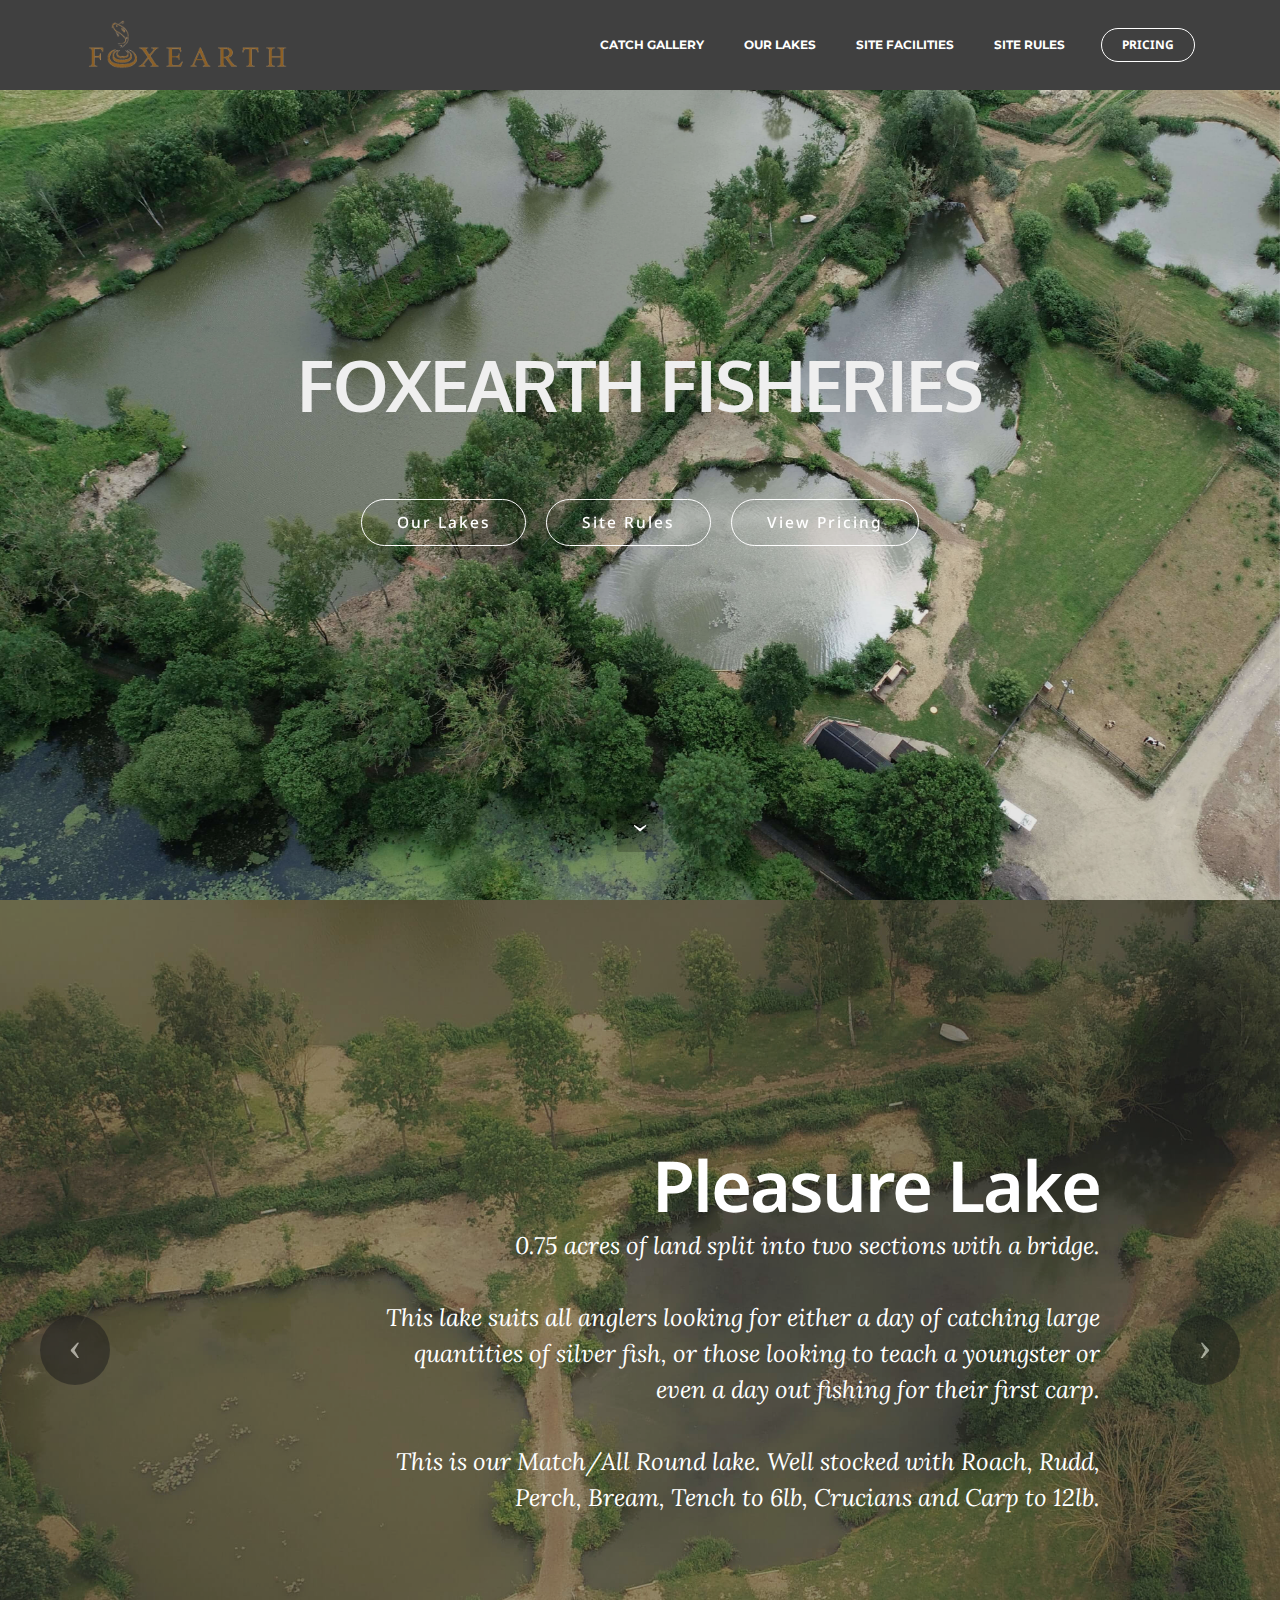
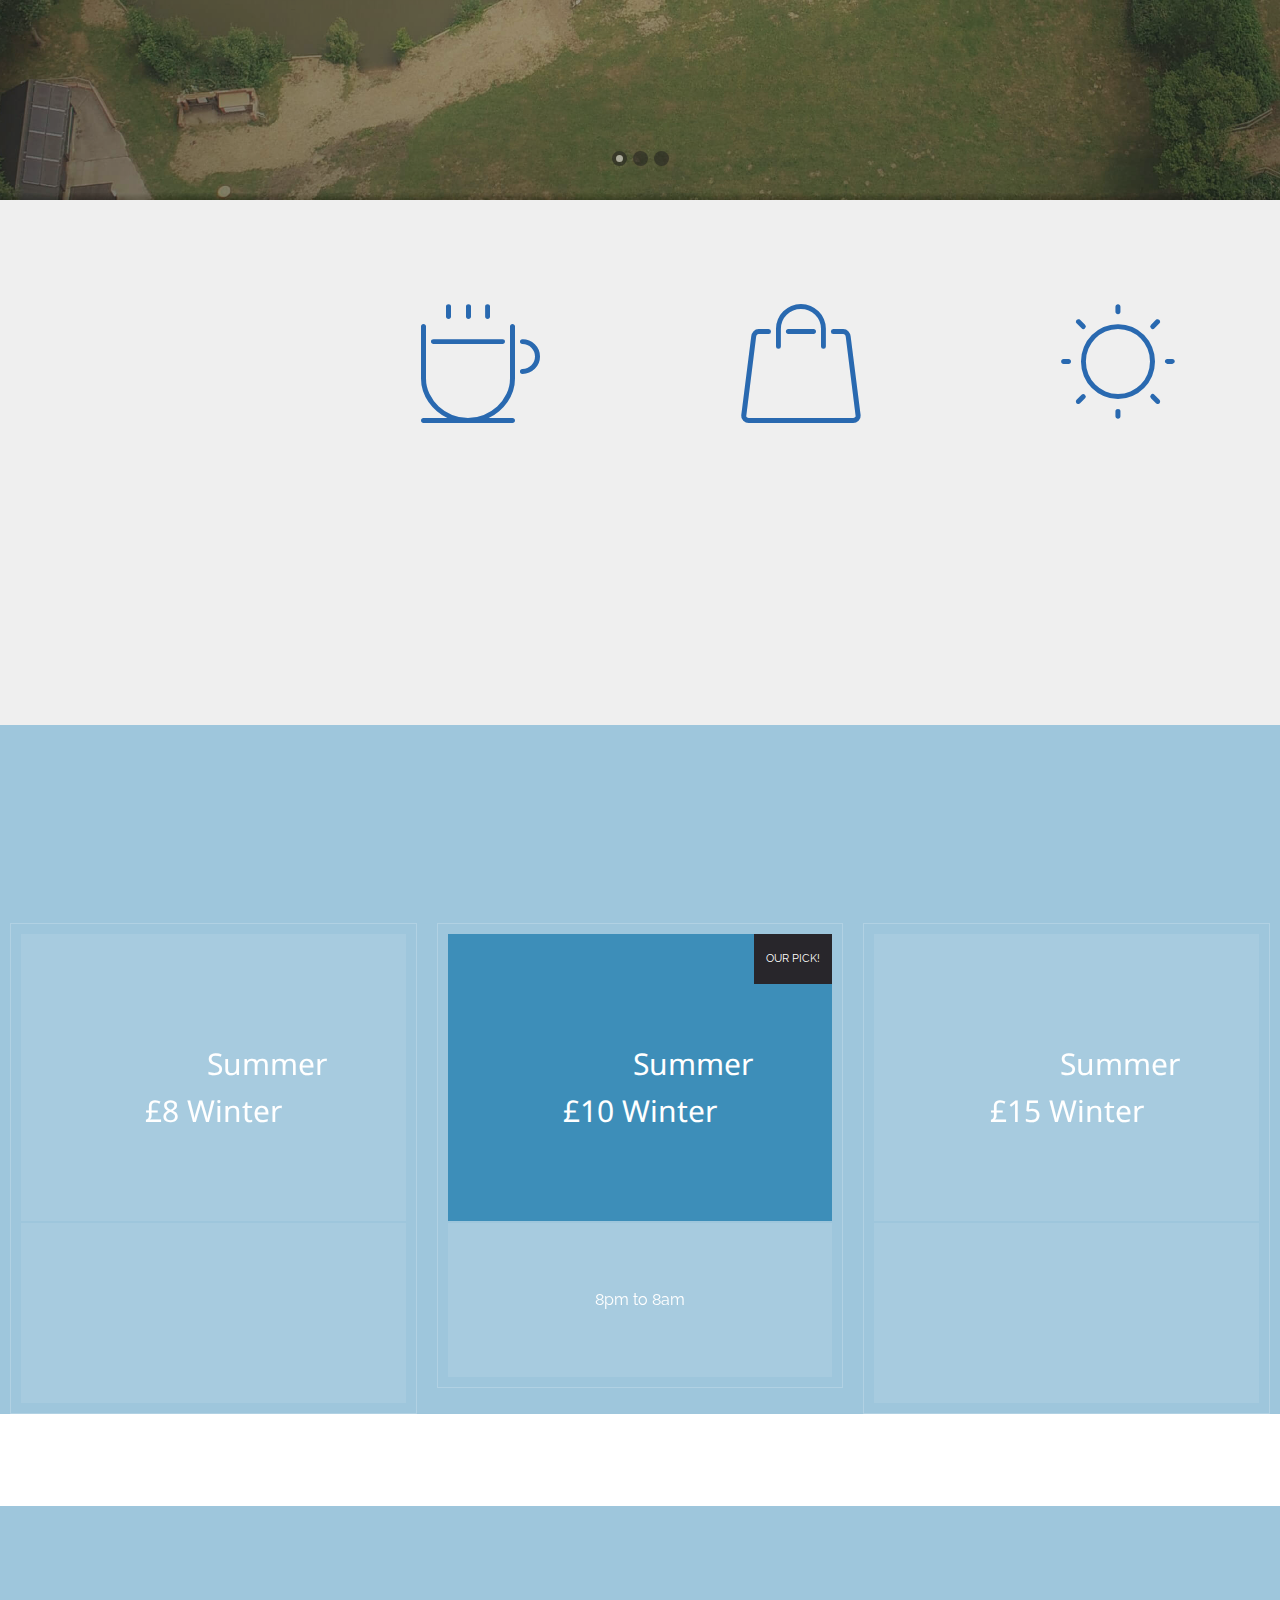
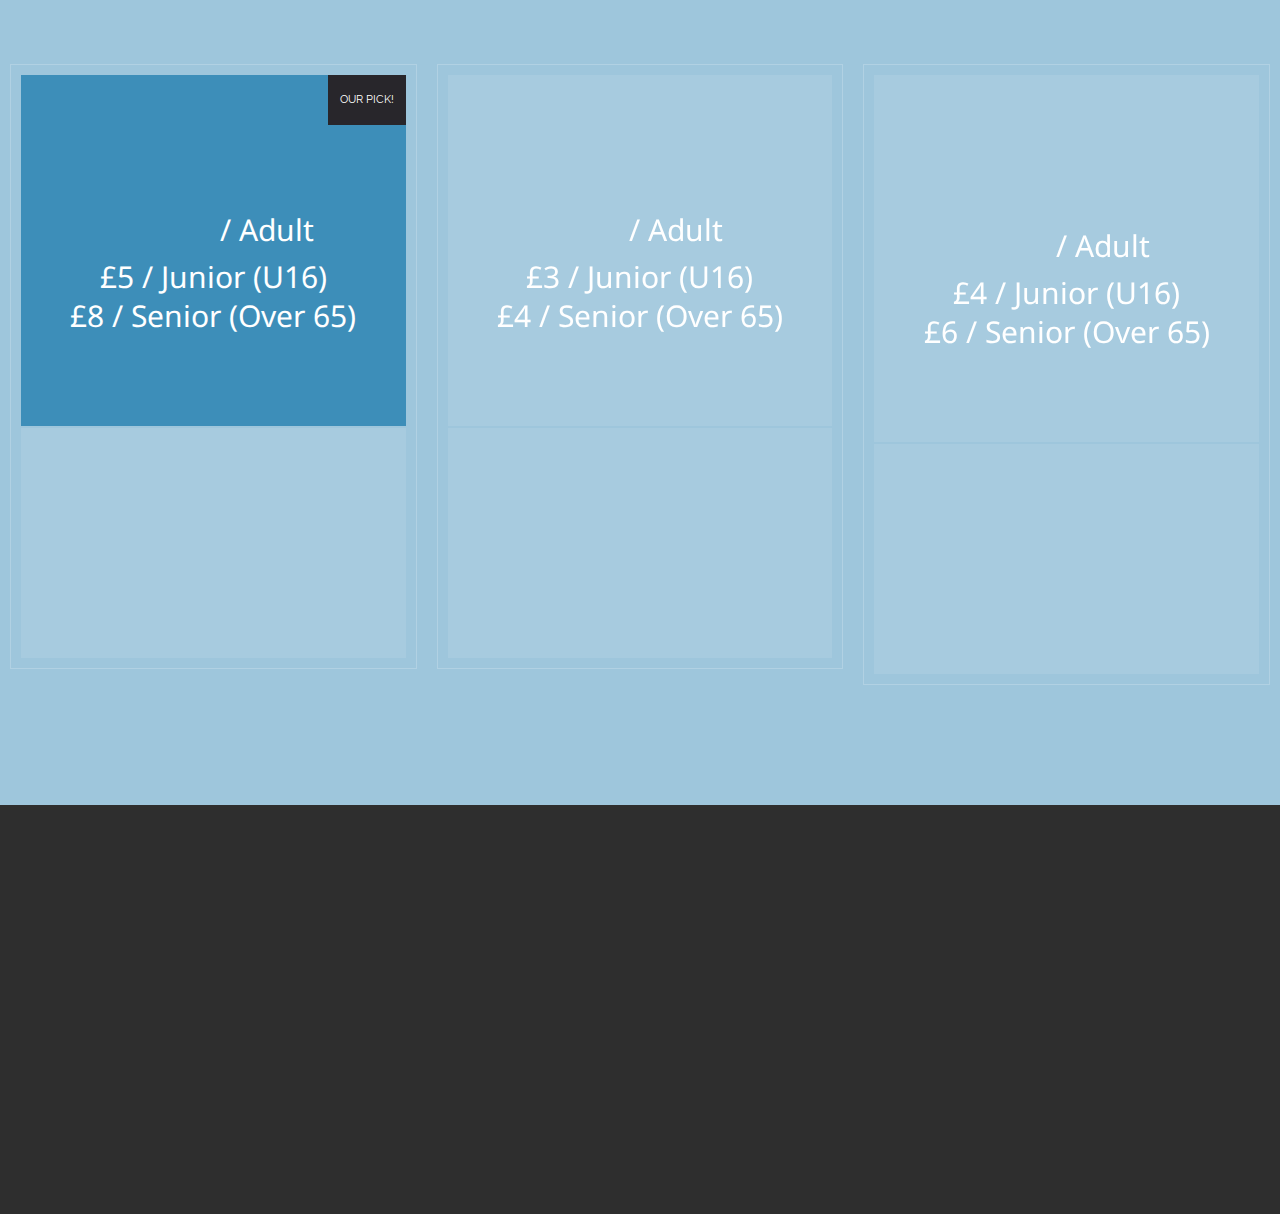
<file: foxearthfishery.github-2.io-gh-pages/index.html>
<!DOCTYPE html>
<html  >
<head>
  <!-- Site made with Mobirise Website Builder v5.3.5, https://mobirise.com -->
  <meta charset="UTF-8">
  <meta http-equiv="X-UA-Compatible" content="IE=edge">
  <meta name="generator" content="Mobirise v5.3.5, mobirise.com">
  <meta name="viewport" content="width=device-width, initial-scale=1, minimum-scale=1">
  <link rel="shortcut icon" href="assets/images/imageedit-3-8387877635.png" type="image/x-icon">
  <meta name="description" content="">
  
  
  <title>Home | Foxearth Fisheries</title>
  <link rel="stylesheet" href="https://fonts.googleapis.com/css?family=Lora:400,700,400italic,700italic&subset=latin">
  <link rel="stylesheet" href="https://fonts.googleapis.com/css?family=Montserrat:400,700">
  <link rel="stylesheet" href="https://fonts.googleapis.com/css?family=Raleway:100,100i,200,200i,300,300i,400,400i,500,500i,600,600i,700,700i,800,800i,900,900i">
  <link rel="stylesheet" href="assets/web/assets/mobirise-icons/mobirise-icons.css">
  <link rel="stylesheet" href="assets/et-line-font-plugin/style.css">
  <link rel="stylesheet" href="assets/tether/tether.min.css">
  <link rel="stylesheet" href="assets/bootstrap/css/bootstrap.min.css">
  <link rel="stylesheet" href="assets/animatecss/animate.min.css">
  <link rel="stylesheet" href="assets/dropdown/css/style.css">
  <link rel="stylesheet" href="assets/theme/css/style.css">
  <link rel="preload" href="https://fonts.googleapis.com/css?family=Droid+Sans:400,700&display=swap" as="style" onload="this.onload=null;this.rel='stylesheet'">
  <noscript><link rel="stylesheet" href="https://fonts.googleapis.com/css?family=Droid+Sans:400,700&display=swap"></noscript>
  <link rel="preload" href="https://fonts.googleapis.com/css?family=Lora:400,700&display=swap" as="style" onload="this.onload=null;this.rel='stylesheet'">
  <noscript><link rel="stylesheet" href="https://fonts.googleapis.com/css?family=Lora:400,700&display=swap"></noscript>
  <link rel="preload" href="https://fonts.googleapis.com/css?family=Raleway:400,300,700&display=swap" as="style" onload="this.onload=null;this.rel='stylesheet'">
  <noscript><link rel="stylesheet" href="https://fonts.googleapis.com/css?family=Raleway:400,300,700&display=swap"></noscript>
  <link rel="preload" as="style" href="assets/mobirise/css/mbr-additional.css"><link rel="stylesheet" href="assets/mobirise/css/mbr-additional.css" type="text/css">
  
  
  
  
</head>
<body>
  
  <section id="menu-m" data-rv-view="7">

    <nav class="navbar navbar-dropdown navbar-fixed-top">
        <div class="container">

            <div class="mbr-table">
                <div class="mbr-table-cell">

                    <div class="navbar-brand">
                        <a href="index.html" class="navbar-logo"><img src="assets/images/imageedit-2.png" alt="Foxearth Fisheries"></a>
                        
                    </div>

                </div>
                <div class="mbr-table-cell">

                    <button class="navbar-toggler pull-xs-right hidden-md-up" type="button" data-toggle="collapse" data-target="#exCollapsingNavbar">
                        <div class="hamburger-icon"></div>
                    </button>

                    <ul class="nav-dropdown collapse pull-xs-right nav navbar-nav navbar-toggleable-sm" id="exCollapsingNavbar"><li class="nav-item"><a class="nav-link link" href="https://mobirise.com/"></a></li><li class="nav-item dropdown"><a class="nav-link link" href="https://gallery.foxearthfishery.com" aria-expanded="false">CATCH GALLERY</a></li><li class="nav-item"><a class="nav-link link" href="index.html#slider-l" aria-expanded="false">OUR LAKES</a></li><li class="nav-item"><a class="nav-link link" href="index.html#features6-s" aria-expanded="false">SITE FACILITIES</a></li><li class="nav-item dropdown"><a class="nav-link link" href="rules.html" aria-expanded="false">SITE RULES</a></li><li class="nav-item nav-btn"><a class="nav-link btn btn-white btn-white-outline" href="index.html#pricing-table1-0">PRICING</a></li></ul>
                    <button hidden="" class="navbar-toggler navbar-close" type="button" data-toggle="collapse" data-target="#exCollapsingNavbar">
                        <div class="close-icon"></div>
                    </button>

                </div>
            </div>

        </div>
    </nav>

</section>

<section class="mbr-section mbr-section-hero mbr-section-full mbr-parallax-background mbr-section-with-arrow mbr-after-navbar" id="header1-0" data-rv-view="9" style="background-image: url(assets/images/full-site-overhead-1-min-1.jpg);">

    <div class="mbr-overlay" style="opacity: 0.1; background-color: rgb(0, 0, 0);"></div>

    <div class="mbr-table-cell">

        <div class="container">
            <div class="row">
                <div class="mbr-section col-md-10 col-md-offset-1 text-xs-center">

                    <h1 class="mbr-section-title display-1">FOXEARTH FISHERIES</h1>
                    <p class="mbr-section-lead lead">&nbsp; &nbsp; &nbsp;&nbsp;</p>
                    <div class="mbr-section-btn"> <a class="btn btn-lg btn-white btn-white-outline" href="index.html#slider-l">Our Lakes</a> <a class="btn btn-lg btn-white btn-white-outline" href="rules.html">Site Rules</a> <a class="btn btn-lg btn-white btn-white-outline" href="index.html#pricing-table1-0">View Pricing</a></div>
                </div>
            </div>
        </div>
    </div>

    <div class="mbr-arrow mbr-arrow-floating" aria-hidden="true"><a href="#slider-l"><i class="mbr-arrow-icon"></i></a></div>

</section>

<section class="mbr-slider mbr-section mbr-section__container carousel slide mbr-section-nopadding" data-ride="carousel" data-keyboard="false" data-wrap="true" data-pause="false" data-interval="8000" id="slider-l" data-rv-view="14">
    <div>
        <div>
            <div>
                <ol class="carousel-indicators">
                    <li data-app-prevent-settings="" data-target="#slider-l" data-slide-to="0" class="active"></li><li data-app-prevent-settings="" data-target="#slider-l" data-slide-to="1"></li><li data-app-prevent-settings="" data-target="#slider-l" class="" data-slide-to="2"></li>
                </ol>
                <div class="carousel-inner" role="listbox">
                    <div class="mbr-section mbr-section-hero carousel-item dark center mbr-section-full active" data-bg-video-slide="false" style="background-image: url(assets/images/pleasure-lake-2.jpg);">
                        <div class="mbr-table-cell">
                            <div class="mbr-overlay" style="opacity: 0.2; background-color: rgb(123, 123, 123);"></div>
                            <div class="container-slide container">
                                
                                <div class="row">
                                    <div class="col-md-8 col-md-offset-3 text-xs-right">
                                        <h2 class="mbr-section-title display-1">Pleasure Lake</h2>
                                        <p class="mbr-section-lead lead">&nbsp;0.75 acres of land split into two sections with a bridge.
<br>
<br>This lake suits all anglers looking for either a day of catching large quantities of silver fish, or those looking to teach a youngster or even a day out fishing for their first carp.
<br>
<br>This is our Match/All Round lake. Well stocked with Roach, Rudd, Perch, Bream, Tench to 6lb, Crucians and Carp to 12lb.</p>

                                        
                                    </div>
                                </div>
                            </div>
                        </div>
                    </div><div class="mbr-section mbr-section-hero carousel-item dark center mbr-section-full" data-bg-video-slide="false" style="background-image: url(assets/images/image1-1-960x540.jpg);">
                        <div class="mbr-table-cell">
                            <div class="mbr-overlay"></div>
                            <div class="container-slide container">
                                
                                <div class="row">
                                    <div class="col-md-8 col-md-offset-3 text-xs-right">
                                        <h2 class="mbr-section-title display-1">Specimen Lake</h2>
                                        <p class="mbr-section-lead lead">2 acres with 3 islands and beautiful reed lined banks and margins. 12 good sized swims that require pre booking are nicely spread around this picturesque lake. There are plenty of features to fish to in each swim including, open water, islands, margins, clay spots, gravel and silt. <br><br>This lake contains 225-250 immaculate carp ranging from mid doubles to 35lb+ these include mirror, common, grass and ghost
<br>There is also a large head of pike (winter fishing only)
<br><br>Although this lake is heavily stocked it is not a walk in the park by any means but if you are fortunate to catch one of its gems I’m sure you will not be disappointed<br></p>

                                        
                                    </div>
                                </div>
                            </div>
                        </div>
                    </div><div class="mbr-section mbr-section-hero carousel-item dark center mbr-section-full" data-bg-video-slide="false" style="background-image: url(assets/images/traditional-lake-2.jpg);">
                        <div class="mbr-table-cell">
                            <div class="mbr-overlay" style="opacity: 0.2; background-color: rgb(0, 0, 0);"></div>
                            <div class="container-slide container">
                                
                                <div class="row">
                                    <div class="col-md-8 col-md-offset-3 text-xs-right">
                                        <h2 class="mbr-section-title display-1">Traditional Lake</h2>
                                        <p class="mbr-section-lead lead">The Traditional Lake has recently been transformed from a run-of-the-mill match lake to a stunning tench and crucian lake with the odd surprise thrown in.<br>
<br>In previous years this lake has suffered with weed, leaving it un-fishable at times. After six months of digging and re-modelling, we have completed this lake. What used to be a weed ridden lake with an average depth of only three feet, it now has an average depth of 8 feet with interesting bars, holes and reed beds.<br>
<br>Predominantly contains Tench and Crucians. Very large head of Tench, average weight 1-2lb, with some nice specimens coming out at 6lb+.<br></p>

                                        
                                    </div>
                                </div>
                            </div>
                        </div>
                    </div>
                </div>

                <a data-app-prevent-settings="" class="left carousel-control" role="button" data-slide="prev" href="#slider-l">
                    <span class="icon-prev" aria-hidden="true"></span>
                    <span class="sr-only">Previous</span>
                </a>
                <a data-app-prevent-settings="" class="right carousel-control" role="button" data-slide="next" href="#slider-l">
                    <span class="icon-next" aria-hidden="true"></span>
                    <span class="sr-only">Next</span>
                </a>
            </div>
        </div>
    </div>
</section>

<section class="mbr-cards mbr-section mbr-section-nopadding" id="features6-s" data-rv-view="26" style="background-color: rgb(239, 239, 239);">

    

    <div class="mbr-cards-row row">
        <div class="mbr-cards-col col-xs-12 col-lg-3" style="padding-top: 80px; padding-bottom: 80px;">
            <div class="container">
              <div class="card cart-block">
                  <div class="card-img"><a href="https://mobirise.com" class="mbri-gift mbr-iconfont mbr-iconfont-features3" style="color: rgb(41, 105, 176);"></a></div>
                  <div class="card-block">
                    <h4 class="card-title">Toilets and Showers</h4>
                    
                    <p class="card-text">Our toilets are free to use for all customers.<br>For the showers, pre-booking and a one-time fee of £2.50 is required to help with the water heating and sewage costs.</p>
                    
                    </div>
                </div>
            </div>
        </div>
        <div class="mbr-cards-col col-xs-12 col-lg-3" style="padding-top: 80px; padding-bottom: 80px;">
            <div class="container">
                <div class="card cart-block">
                    <div class="card-img"><span class="mbri-hot-cup mbr-iconfont mbr-iconfont-features3" style="color: rgb(41, 105, 176);"></span></div>
                    <div class="card-block">
                        <h4 class="card-title">Vending Machines</h4>
                        
                        <p class="card-text">Our vending machines dispense a wide range of items, from bottled water to hot cups of coffee, even a few snacks. We have something for everyone!</p>
                        
                    </div>
                </div>
            </div>
        </div>
        <div class="mbr-cards-col col-xs-12 col-lg-3" style="padding-top: 80px; padding-bottom: 80px;">
            <div class="container">
                <div class="card cart-block">
                    <div class="card-img"><span class="mbri-shopping-bag mbr-iconfont mbr-iconfont-features3" style="color: rgb(41, 105, 176);"></span></div>
                    <div class="card-block">
                        <h4 class="card-title">Bait and Terminal Tackle</h4>
                        
                        <p class="card-text">We stock anything from hooks, maggots and worms to the complete range of Munch baits. Just ask a member of staff or call Mark for more information!</p>
                        
                    </div>
                </div>
            </div>
        </div>
        <div class="mbr-cards-col col-xs-12 col-lg-3" style="padding-top: 80px; padding-bottom: 80px;">
            <div class="container">
                <div class="card cart-block">
                    <div class="card-img"><span class="mbri-sun mbr-iconfont mbr-iconfont-features3" style="color: rgb(41, 105, 176);"></span></div>
                    <div class="card-block">
                        <h4 class="card-title">24/7 Assistance</h4>
                        
                        <p class="card-text">Anything from photographing a capture to rescuing a snagged fish, or even getting some tips and advice, we have you covered.</p>
                        
                    </div>
                </div>
            </div>
        </div>
        
        
    </div>
</section>

<section class="mbr-section mbr-parallax-background" id="pricing-table1-0" data-rv-view="29" style="background-image: url(assets/images/mbr-1920x1280.jpg); padding-top: 80px; padding-bottom: 0px;">

    <div class="mbr-overlay" style="opacity: 0.5; background-color: rgb(61, 142, 185);">
    </div>

    <div class="mbr-section mbr-section__container mbr-section__container--middle">
      <div class="container">
          <div class="row">
              <div class="col-xs-12 text-xs-center">
                  <h3 class="mbr-section-title display-2">Specimen Carp Lake</h3>
                  
              </div>
          </div>
      </div>
    </div>

    <div class="mbr-section mbr-section-nopadding mbr-price-table">
      <div class="row">
            <div class="col-xs-12 col-md-6 col-xl-4">
                <div class="mbr-plan card text-xs-center">
                    <div class="mbr-plan-header card-block">
                      
                      <div class="card-title">
                        <h3 class="mbr-plan-title">Day Pass<br></h3>
                        <p class="mbr-plan-subtitle"></p>
                      </div>
                      <div class="card-text">
                          <div class="mbr-price">
                            <span class="mbr-price-value">£</span>
                            <span class="mbr-price-figure">10</span><span class="mbr-price-term">&nbsp;Summer<br>£8 Winter<br></span>
                          </div>
                          <p class="mbr-plan-price-desc"></p>
                      </div>
                    </div>
                    <div class="mbr-plan-body card-block">
                      <div class="mbr-plan-list"><ul class="list-group list-group-flush"><li class="list-group-item">8am to 8pm</li></ul></div>
                      
                    </div>
                </div>
            </div>
            
            <div class="col-xs-12 col-md-6 col-xl-4">
                <div class="mbr-plan card text-xs-center">
                    <div class="mbr-plan-header card-block bg-primary">
                      <div class="mbr-plan-label">OUR PICK!</div>
                      <div class="card-title">
                        <h3 class="mbr-plan-title">Evening Pass</h3>
                        <p class="mbr-plan-subtitle"></p>
                      </div>
                      <div class="card-text">
                          <div class="mbr-price">
                            <span class="mbr-price-value">£</span>
                            <span class="mbr-price-figure">15</span><span class="mbr-price-term">&nbsp;Summer<br>£10 Winter<br></span>
                          </div>
                          <p class="mbr-plan-price-desc"></p>
                      </div>
                    </div>
                    <div class="mbr-plan-body card-block">
                      <div class="mbr-plan-list">8pm to 8am<ul class="list-group list-group-flush"><li class="list-group-item"></li></ul></div>
                      
                    </div>
                </div>
            </div>
            <div class="col-xs-12 col-md-6 col-xl-4">
                <div class="mbr-plan card text-xs-center">
                    <div class="mbr-plan-header card-block">
                      
                      <div class="card-title">
                        <h3 class="mbr-plan-title"><p>24 Hour Pass</p></h3>
                        <p class="mbr-plan-subtitle"></p>
                      </div>
                      <div class="card-text">
                          <div class="mbr-price">
                            <span class="mbr-price-value">£</span>
                            <span class="mbr-price-figure">20</span><span class="mbr-price-term">&nbsp;Summer<br>£15 Winter<br></span>
                          </div>
                          <p class="mbr-plan-price-desc"></p>
                      </div>
                    </div>
                    <div class="mbr-plan-body card-block">
                      <div class="mbr-plan-list"><ul class="list-group list-group-flush"><li class="list-group-item">8am to 8am / 8pm to 8pm</li></ul></div>
                      
                    </div>
                </div>
            </div>
          </div>
    </div>

</section>

<section class="mbr-section mbr-section__container" id="buttons1-u" data-rv-view="32" style="background-color: rgb(255, 255, 255); padding-top: 20px; padding-bottom: 20px;">

    <div class="container">
        <div class="row">
            <div class="col-xs-12">
                <div class="text-xs-center"><a class="btn btn-primary" href="https://mobirise.com/mobirise-free-win.zip">ENQUIRE ABOUT BOOKING</a> </div>
            </div>
        </div>
    </div>

</section>

<section class="mbr-section mbr-parallax-background" id="pricing-table1-p" data-rv-view="34" style="background-image: url(assets/images/mbr-1920x1280.jpg); padding-top: 40px; padding-bottom: 120px;">

    <div class="mbr-overlay" style="opacity: 0.5; background-color: rgb(61, 142, 185);">
    </div>

    <div class="mbr-section mbr-section__container mbr-section__container--middle">
      <div class="container">
          <div class="row">
              <div class="col-xs-12 text-xs-center">
                  <h3 class="mbr-section-title display-2">Pleasure and Traditional Lakes</h3>
                  
              </div>
          </div>
      </div>
    </div>

    <div class="mbr-section mbr-section-nopadding mbr-price-table">
      <div class="row">
            <div class="col-xs-12 col-md-6 col-xl-4">
                <div class="mbr-plan card text-xs-center">
                    <div class="mbr-plan-header card-block bg-primary">
                      <div class="mbr-plan-label">OUR PICK!</div>
                      <div class="card-title">
                        <h3 class="mbr-plan-title">Day Pass<br></h3>
                        <p class="mbr-plan-subtitle">1st April until 30th October</p>
                      </div>
                      <div class="card-text">
                          <div class="mbr-price">
                            <span class="mbr-price-value">£</span>
                            <span class="mbr-price-figure">10</span><span class="mbr-price-term">&nbsp;/ Adult<br>£5 / Junior (U16)<br>£8 / Senior (Over 65)<br></span>
                          </div>
                          <p class="mbr-plan-price-desc"></p>
                      </div>
                    </div>
                    <div class="mbr-plan-body card-block">
                      <div class="mbr-plan-list"><ul class="list-group list-group-flush"><li class="list-group-item">8am to 8pm or dusk (whichever falls first)</li><li class="list-group-item">Access for 1 day</li></ul></div>
                      
                    </div>
                </div>
            </div>
            
            <div class="col-xs-12 col-md-6 col-xl-4">
                <div class="mbr-plan card text-xs-center">
                    <div class="mbr-plan-header card-block">
                      
                      <div class="card-title">
                        <h3 class="mbr-plan-title">Evening Pass</h3>
                        <p class="mbr-plan-subtitle">1st April until 30th October</p>
                      </div>
                      <div class="card-text">
                          <div class="mbr-price">
                            <span class="mbr-price-value">£</span>
                            <span class="mbr-price-figure">5</span><span class="mbr-price-term">&nbsp;/ Adult<br>£3 / Junior (U16)<br>£4 / Senior (Over 65)<br></span>
                          </div>
                          <p class="mbr-plan-price-desc"></p>
                      </div>
                    </div>
                    <div class="mbr-plan-body card-block">
                      <div class="mbr-plan-list"><ul class="list-group list-group-flush"><li class="list-group-item">4pm to 8pm or dusk (whichever falls first)</li><li class="list-group-item">Access for 1 day</li></ul></div>
                      
                    </div>
                </div>
            </div>
            <div class="col-xs-12 col-md-6 col-xl-4">
                <div class="mbr-plan card text-xs-center">
                    <div class="mbr-plan-header card-block">
                      
                      <div class="card-title">
                        <h3 class="mbr-plan-title"><p>Winter Pass</p></h3>
                        <p class="mbr-plan-subtitle">1st November until 31st March</p>
                      </div>
                      <div class="card-text">
                          <div class="mbr-price">
                            <span class="mbr-price-value">£</span>
                            <span class="mbr-price-figure">8</span><span class="mbr-price-term">&nbsp;/ Adult<br>£4 / Junior (U16)<br>£6 / Senior (Over 65)<br></span>
                          </div>
                          <p class="mbr-plan-price-desc"></p>
                      </div>
                    </div>
                    <div class="mbr-plan-body card-block">
                      <div class="mbr-plan-list"><ul class="list-group list-group-flush"><li class="list-group-item">8am to 8pm or dusk (whichever falls first)</li><li class="list-group-item">Access for 1 day</li></ul></div>
                      
                    </div>
                </div>
            </div>
          </div>
    </div>

</section>

<section class="mbr-section mbr-section-md-padding mbr-footer footer1" id="index-contacts1-0" data-rv-view="12" style="background-color: rgb(46, 46, 46); padding-top: 90px; padding-bottom: 90px;">
    
    <div class="container">
        <div class="row">
            <div class="mbr-footer-content col-xs-12 col-md-3">
                <div><a href="#top"><img src="assets/images/imageedit-1.png"></a></div>
            </div>
            <div class="mbr-footer-content col-xs-12 col-md-3">
                <p><strong>Address</strong><br>
Foxearth Fishery Lodge<br>Glemsford Road<br>
Foxearth<br>Sudbury<br>CO10 7GA</p>
            </div>
            <div class="mbr-footer-content col-xs-12 col-md-3">
                <p><strong>Links</strong><br><a href="index.html" class="text-primary">Homepage</a><br><a href="rules.html" class="text-primary">Site Rules</a><br>Catch Gallery</p>
            </div>
            <div class="mbr-footer-content col-xs-12 col-md-3">
                <p><strong>Contact us at</strong><br>foxearthfisheries@gmail.com<br>07811 954424<br></p>
            </div>

        </div>
    </div>
</section>


<script src="assets/web/assets/jquery/jquery.min.js"></script>
  <script src="assets/tether/tether.min.js"></script>
  <script src="assets/web/assets/bootstrap4-migrate/bootstrap.min.js"></script>
  <script src="assets/smooth-scroll/smooth-scroll.js"></script>
  <script src="assets/viewport-checker/jquery.viewportchecker.js"></script>
  <script src="assets/dropdown/js/script.min.js"></script>
  <script src="assets/touch-swipe/jquery.touch-swipe.min.js"></script>
  <script src="assets/jarallax/jarallax.js"></script>
  <script src="assets/bootstrap-carousel-swipe/bootstrap-carousel-swipe.js"></script>
  <script src="assets/theme/js/script.js"></script>
  
  
  
 <div id="scrollToTop" class="scrollToTop mbr-arrow-up"><a style="text-align: center;"><i class="mbr-arrow-up-icon mbr-arrow-up-icon-cm cm-icon cm-icon-smallarrow-up"></i></a></div>
    <input name="animation" type="hidden">
  </body>
</html>
</file>
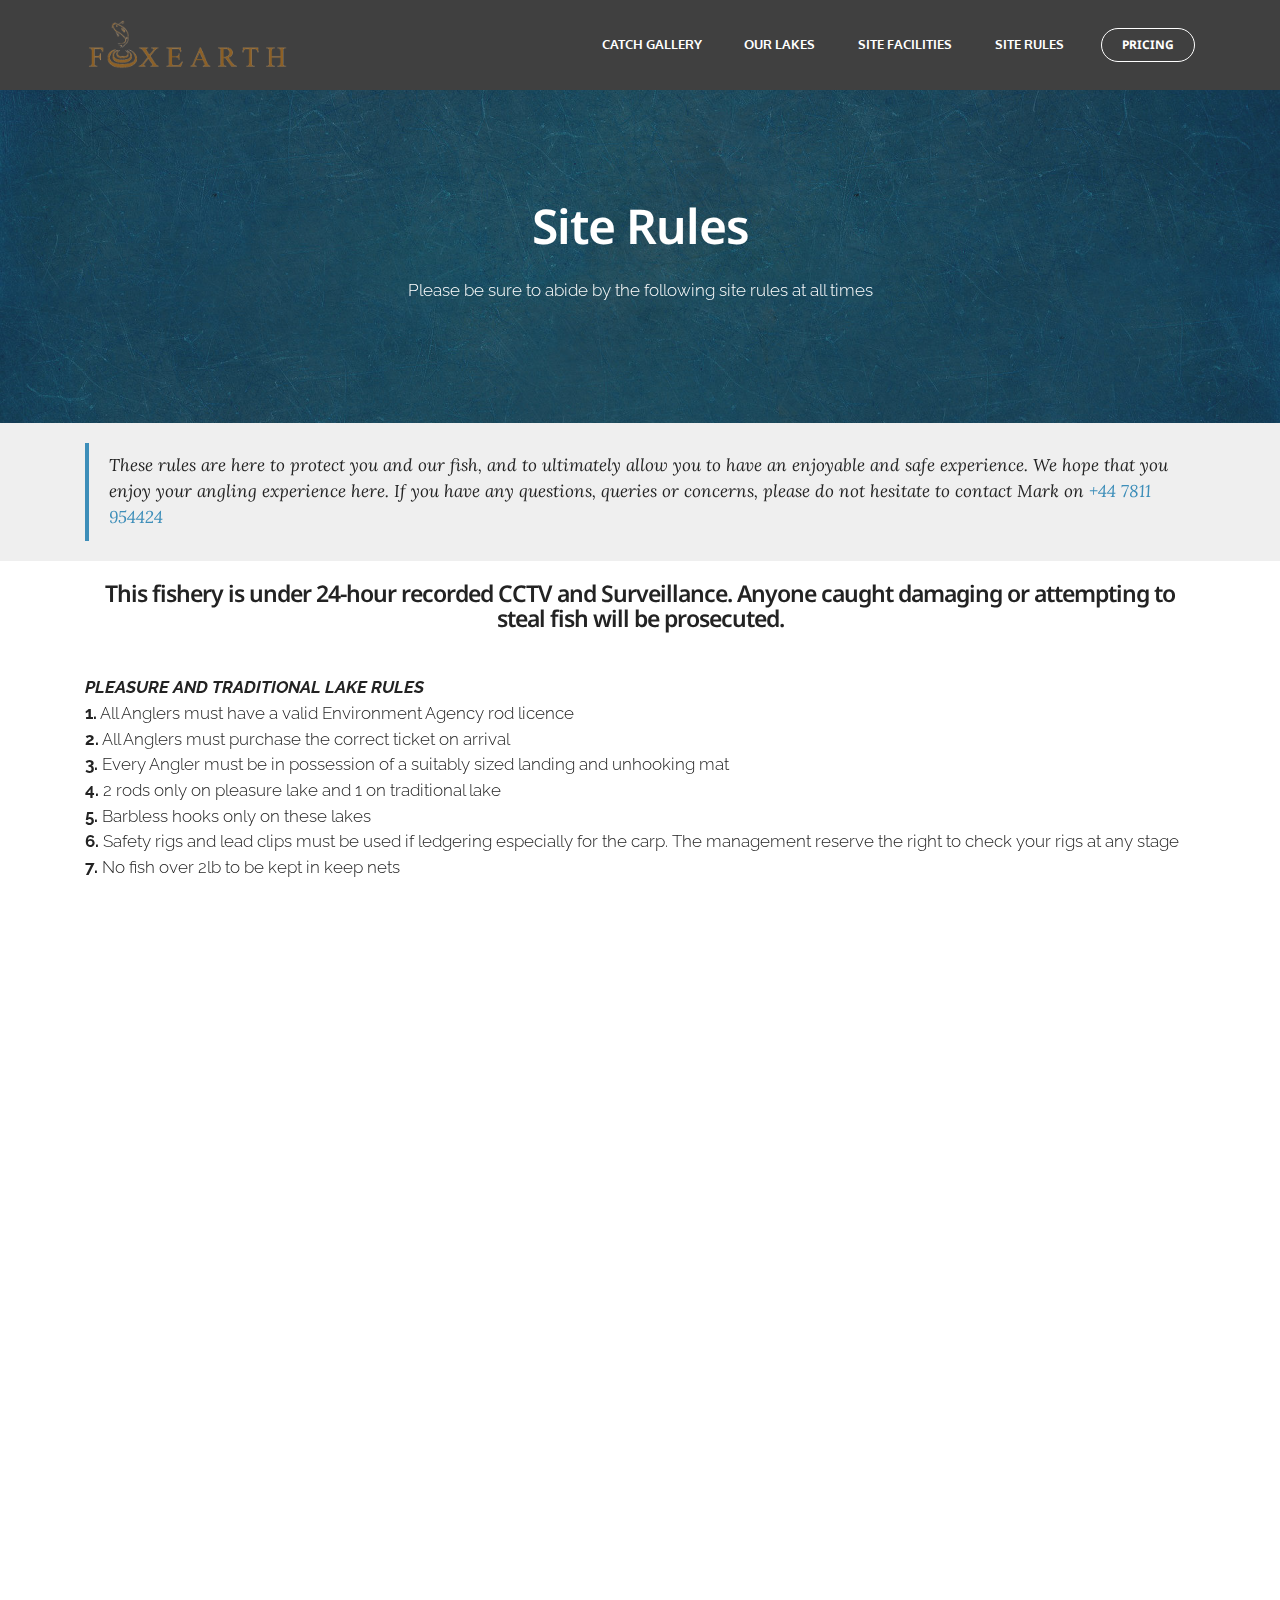
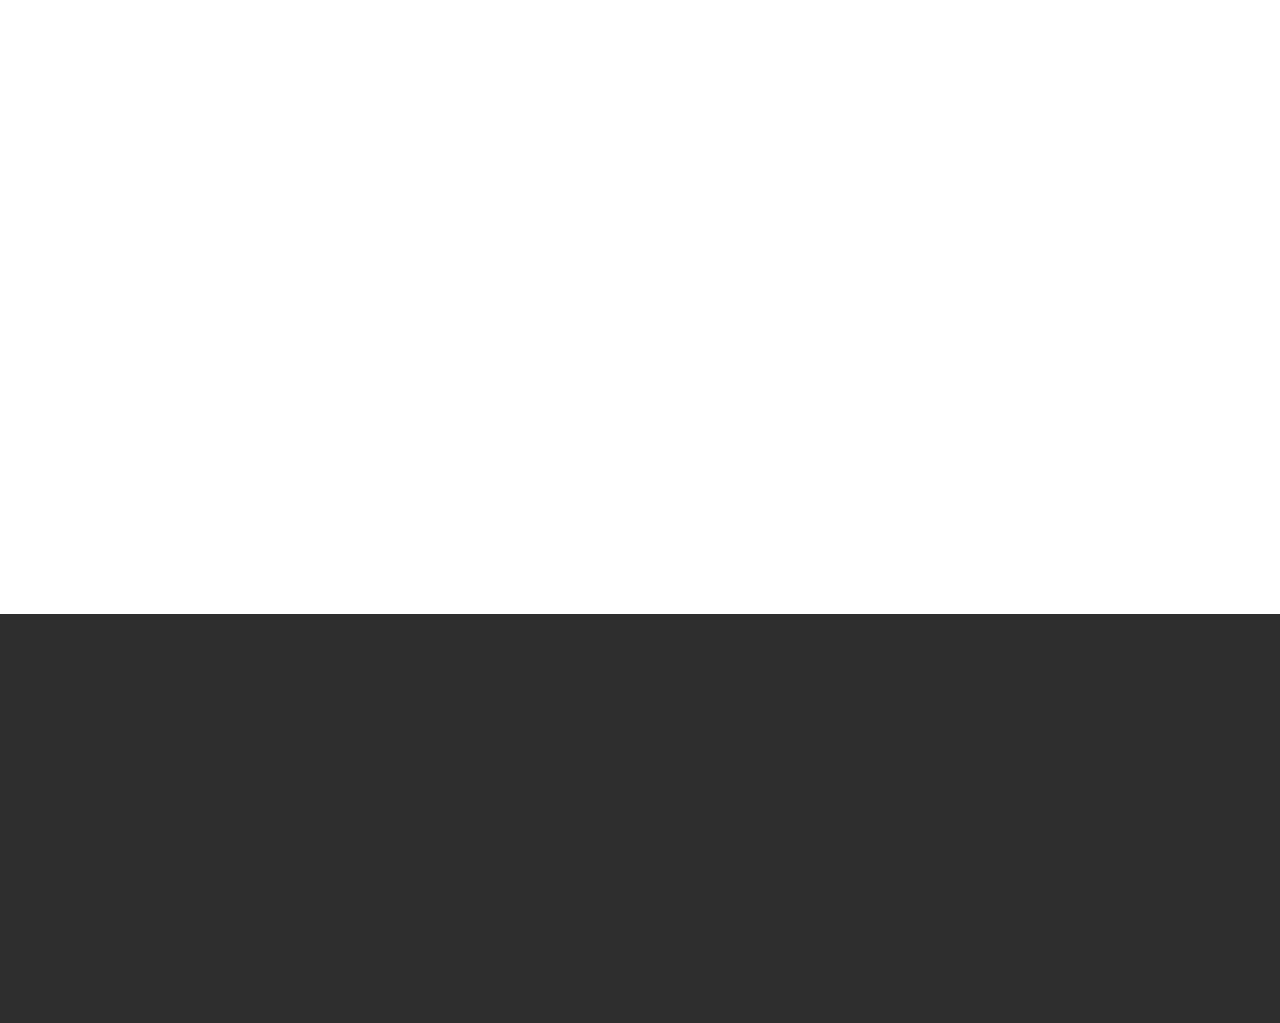
<file: rules.html>
<!DOCTYPE html>
<html  >
<head>
  <!-- Site made with Mobirise Website Builder v5.3.5, https://mobirise.com -->
  <meta charset="UTF-8">
  <meta http-equiv="X-UA-Compatible" content="IE=edge">
  <meta name="generator" content="Mobirise v5.3.5, mobirise.com">
  <meta name="viewport" content="width=device-width, initial-scale=1, minimum-scale=1">
  <link rel="shortcut icon" href="assets/images/imageedit-3-8387877635.png" type="image/x-icon">
  <meta name="description" content="">
  
  
  <title>Site Rules | Foxearth Fisheries</title>
  <link rel="stylesheet" href="https://fonts.googleapis.com/css?family=Lora:400,700,400italic,700italic&subset=latin">
  <link rel="stylesheet" href="https://fonts.googleapis.com/css?family=Montserrat:400,700">
  <link rel="stylesheet" href="https://fonts.googleapis.com/css?family=Raleway:100,100i,200,200i,300,300i,400,400i,500,500i,600,600i,700,700i,800,800i,900,900i">
  <link rel="stylesheet" href="assets/tether/tether.min.css">
  <link rel="stylesheet" href="assets/bootstrap/css/bootstrap.min.css">
  <link rel="stylesheet" href="assets/animatecss/animate.min.css">
  <link rel="stylesheet" href="assets/dropdown/css/style.css">
  <link rel="stylesheet" href="assets/theme/css/style.css">
  <link rel="preload" href="https://fonts.googleapis.com/css?family=Droid+Sans:400,700&display=swap" as="style" onload="this.onload=null;this.rel='stylesheet'">
  <noscript><link rel="stylesheet" href="https://fonts.googleapis.com/css?family=Droid+Sans:400,700&display=swap"></noscript>
  <link rel="preload" href="https://fonts.googleapis.com/css?family=Lora:400,700&display=swap" as="style" onload="this.onload=null;this.rel='stylesheet'">
  <noscript><link rel="stylesheet" href="https://fonts.googleapis.com/css?family=Lora:400,700&display=swap"></noscript>
  <link rel="preload" href="https://fonts.googleapis.com/css?family=Raleway:400,300,700&display=swap" as="style" onload="this.onload=null;this.rel='stylesheet'">
  <noscript><link rel="stylesheet" href="https://fonts.googleapis.com/css?family=Raleway:400,300,700&display=swap"></noscript>
  <link rel="preload" as="style" href="assets/mobirise/css/mbr-additional.css"><link rel="stylesheet" href="assets/mobirise/css/mbr-additional.css" type="text/css">
  
  
  
  
</head>
<body>
  
  <section id="menu-0" data-rv-view="43">

    <nav class="navbar navbar-dropdown navbar-fixed-top">
        <div class="container">

            <div class="mbr-table">
                <div class="mbr-table-cell">

                    <div class="navbar-brand">
                        <a href="index.html" class="navbar-logo"><img src="assets/images/imageedit-2.png" alt="Foxearth Fisheries"></a>
                        
                    </div>

                </div>
                <div class="mbr-table-cell">

                    <button class="navbar-toggler pull-xs-right hidden-md-up" type="button" data-toggle="collapse" data-target="#exCollapsingNavbar">
                        <div class="hamburger-icon"></div>
                    </button>

                    <ul class="nav-dropdown collapse pull-xs-right nav navbar-nav navbar-toggleable-sm" id="exCollapsingNavbar"><li class="nav-item"><a class="nav-link link" href="https://mobirise.com/"></a></li><li class="nav-item dropdown"><a class="nav-link link" href="https://gallery.foxearthfishery.com" aria-expanded="false">CATCH GALLERY</a></li><li class="nav-item"><a class="nav-link link" href="index.html#slider-l" aria-expanded="false">OUR LAKES</a></li><li class="nav-item"><a class="nav-link link" href="index.html#features6-s" aria-expanded="false">SITE FACILITIES</a></li><li class="nav-item dropdown"><a class="nav-link link" href="rules.html" aria-expanded="false">SITE RULES</a></li><li class="nav-item nav-btn"><a class="nav-link btn btn-white btn-white-outline" href="index.html#pricing-table1-0">PRICING</a></li></ul>
                    <button hidden="" class="navbar-toggler navbar-close" type="button" data-toggle="collapse" data-target="#exCollapsingNavbar">
                        <div class="close-icon"></div>
                    </button>

                </div>
            </div>

        </div>
    </nav>

</section>

<section class="mbr-section article mbr-parallax-background mbr-after-navbar" id="msg-box8-2" data-rv-view="45" style="background-image: url(assets/images/mbr-1920x1280.jpg); padding-top: 200px; padding-bottom: 120px;">

    <div class="mbr-overlay" style="opacity: 0.5; background-color: rgb(34, 34, 34);">
    </div>
    <div class="container">
        <div class="row">
            <div class="col-md-8 col-md-offset-2 text-xs-center">
                <h3 class="mbr-section-title display-2">Site Rules</h3>
                <div class="lead"><p>Please be sure to abide by the following site rules at all times</p></div>
                
            </div>
        </div>
    </div>

</section>

<section class="mbr-section article mbr-section__container" id="content2-3" data-rv-view="48" style="background-color: rgb(239, 239, 239); padding-top: 20px; padding-bottom: 20px;">

    <div class="container">
        <div class="row">
            <div class="col-xs-12 lead"><blockquote><p><span style="font-size: 1.07rem; line-height: 1.5;">These rules are here to protect you and our fish, and to ultimately allow you to have an enjoyable and safe experience. We hope that you enjoy your angling experience here. If you have any questions, queries or concerns, please do not hesitate to contact Mark on&nbsp;</span><a href="tel:+4477811954424" style="font-size: 1.07rem; background-color: rgb(239, 239, 239); line-height: 1.5;">+44 7811 954424</a><br></p></blockquote></div>
        </div>
    </div>

</section>

<section class="mbr-section mbr-section__container article" id="header3-z" data-rv-view="50" style="background-color: rgb(255, 255, 255); padding-top: 20px; padding-bottom: 20px;">
    <div class="container">
        <div class="row">
            <div class="col-xs-12">
                <h3 class="mbr-section-title display-2">This fishery is under 24-hour recorded CCTV and Surveillance. Anyone caught damaging or attempting to steal fish will be prosecuted.</h3>
                <p class="mbr-section-subtitle"></p>
            </div>
        </div>
    </div>
</section>

<section class="mbr-section article mbr-section__container" id="content1-x" data-rv-view="52" style="background-color: rgb(255, 255, 255); padding-top: 20px; padding-bottom: 20px;">

    <div class="container">
        <div class="row">
            <div class="col-xs-12 lead"><p><strong><em>PLEASURE AND TRADITIONAL LAKE RULES</em></strong></p><p><strong>1.</strong> All Anglers must have a valid Environment Agency rod licence&nbsp;</p><p><strong>2.</strong> All Anglers must purchase the correct ticket on arrival</p><p><strong>3. </strong>Every Angler must be in possession of a suitably sized landing and unhooking mat</p><p><strong>4.</strong> 2 rods only on pleasure lake and 1 on traditional lake</p><p><strong>5. </strong>Barbless hooks only on these lakes</p><p><strong>6.</strong> Safety rigs and lead clips must be used if ledgering especially for the carp. The management reserve the right to check your rigs at any stage</p><p><strong>7. </strong>No fish over 2lb to be kept in keep nets</p><p><strong>8.</strong> No braided mainlines</p><p><strong>9.</strong> No nuts to be used whatsoever on these lakes</p><p><strong>10.</strong> Do not leave rods unattended (to cover yourself remember the environment Agency regulations)</p><p><strong>11.</strong> No fires allowed. Disposable Barbeques allowed on gravelled areas only</p><p><strong>12.</strong> Do not attempt to prune, cut or damage the trees and vegetation</p><p><strong>13. </strong>All litter is to be cleared from and around your swim and either taken with you or deposited in the bins provided</p><p><strong>14. </strong>Please keep noise to a minimum and respect other anglers</p><p><strong>15.</strong> Please do not interfere with the wildlife</p><p><strong>16. </strong>Please keep the gate into the lake area shut at all times</p><p><strong>17. </strong>Sorry, no dogs allowed</p><p><strong>18. </strong>We reserve the right to carry out maintenance at any time</p><p><strong>19. </strong>Anyone found taking or damaging fish will be prosecuted. Remember this fishery is under 24 hour recorded CCTV</p></div>
        </div>
    </div>

</section>

<section class="mbr-section article mbr-section__container" id="content1-y" data-rv-view="54" style="background-color: rgb(255, 255, 255); padding-top: 20px; padding-bottom: 60px;">

    <div class="container">
        <div class="row">
            <div class="col-xs-12 lead"><p><strong><em>SPECIMEN CARP LAKE RULES</em></strong></p><p><strong>1. </strong>Every angler must be in posession of a valid Environment Agency license</p><p><strong>2. </strong>Every angler must be in posession of the correct ticket or paid prior to fishing</p><p><strong>3. </strong>No spectators or visitors after 8pm or dusk (whichever falls first), unless prior permission has been granted</p><p><strong>4. </strong>No one is to enter or leave the site between the hours of 9pm and 7am</p><p><strong>5. </strong>The gate code is to be given out by Management only, and not to anyone who is not booked on</p><p><strong>6. </strong>The gate must be closed and locked at all times, anyone seen leaving it open will be asked to leave the fishery</p><p><strong>7. </strong>Prior booking of swims is required to fish this lake, with pre-payment on weekends</p><p><strong>8. </strong>Every angler must be in possession of a landing net, minimum size 42-inch, and a large unhooking mat - preferably cradle or mat, with raised sides and a good amount of padding</p><p><strong>9. </strong>A retention sling must be used if you wish to remive the fish from the water, please do not lift the fish out in the net. Keep handling down to a minimum and return to the water ASAP</p><p><strong>10.</strong> A suitable carp care kit must be used on every hook hold and any damage spotted on the body</p><p><strong>11. </strong>If you have any snagged fish, please call a member of staff. We are more than happy to row out and rescue a fish at any time, please do not pull for a break</p><p><strong>12. </strong>All nets, slings, stink bags etc. must be completely dry on arrival. If they are not, please contact a member of staff for disinfecting of equipment before setting up</p><p><strong>13. </strong>Barbed or micro barbed hooks MUST be used and at a minimum size of 6</p><p>14. Minimum 12lb breaking strain line, no braided mainlines except for spod or marker</p><p>15. No leadcore leaders. Rig tubing or safezone leaders must be used where possible in conjunction with leadclips or free running rigs/leads</p><p>16. No sacking or retaining of fish. 10 minutes in a properly secured retention sling to rest the fish or prepare for photos is allowed if seen totally necessary</p><p>17. No fishing for any species other than carp unless prior permission is granted</p><p>18. No nuts to be used whatsoever</p><p>19. Fishing is limited to your booked swim only, anyone seen casting to another swim or past an island or feature will be removed immediately</p><p>20. Please do not damage the trees or vegetation</p><p>21. Please keep your swim tidy, take away as much rubbish as possible and use the provided bins</p><p>22. No fires allowed. Disposable BBQs can be used on suitable areas but please take them home with you, do not put them in the bins</p><p>Do not leave rods unattended, the swim next to you is the maximum distance we allow (exclusing swims 6 and 7)</p><p>23. Please keep noise and excessive drinking to a minimum and respect other anglers</p><p>24. No one under the age of 18 may fish this lake</p><p>25. No dogs are allowed</p><p>26. We reserve the right to carry out maintenance at any time</p><p>27. We reserve the right to check rigs and equipment at any time. Anyone breaking any rules will be made to leave the fishery with immediate effect, with no refund</p><p>28. Any fees paid are non-refundable. If you cancel your booking, you will lose the money you have paid</p></div>
        </div>
    </div>

</section>

<section class="mbr-section mbr-section-md-padding mbr-footer footer1" id="contacts1-1" data-rv-view="56" style="background-color: rgb(46, 46, 46); padding-top: 90px; padding-bottom: 90px;">
    
    <div class="container">
        <div class="row">
            <div class="mbr-footer-content col-xs-12 col-md-3">
                <div><a href="#top"><img src="assets/images/imageedit-3.png"></a></div>
            </div>
            <div class="mbr-footer-content col-xs-12 col-md-3">
                <p><strong>Address</strong><br>
Foxearth Fishery Lodge<br>Glemsford Road<br>
Foxearth<br>Sudbury<br>CO10 7GA</p>
            </div>
            <div class="mbr-footer-content col-xs-12 col-md-3">
                <p><strong>Links</strong><br><a href="index.html" class="text-primary">Homepage</a><br><a href="rules.html" class="text-primary">Site Rules</a><br>Catch Gallery</p>
            </div>
            <div class="mbr-footer-content col-xs-12 col-md-3">
                <p><strong>Contact us at</strong><br>foxearthfs@gmail.com<br>07811 954424<br></p>
            </div>

        </div>
    </div>
</section>


<script src="assets/web/assets/jquery/jquery.min.js"></script>
  <script src="assets/tether/tether.min.js"></script>
  <script src="assets/web/assets/bootstrap4-migrate/bootstrap.min.js"></script>
  <script src="assets/smooth-scroll/smooth-scroll.js"></script>
  <script src="assets/viewport-checker/jquery.viewportchecker.js"></script>
  <script src="assets/dropdown/js/script.min.js"></script>
  <script src="assets/touch-swipe/jquery.touch-swipe.min.js"></script>
  <script src="assets/jarallax/jarallax.js"></script>
  <script src="assets/theme/js/script.js"></script>
  
  
  
 <div id="scrollToTop" class="scrollToTop mbr-arrow-up"><a style="text-align: center;"><i class="mbr-arrow-up-icon mbr-arrow-up-icon-cm cm-icon cm-icon-smallarrow-up"></i></a></div>
    <input name="animation" type="hidden">
  </body>
</html>
</file>
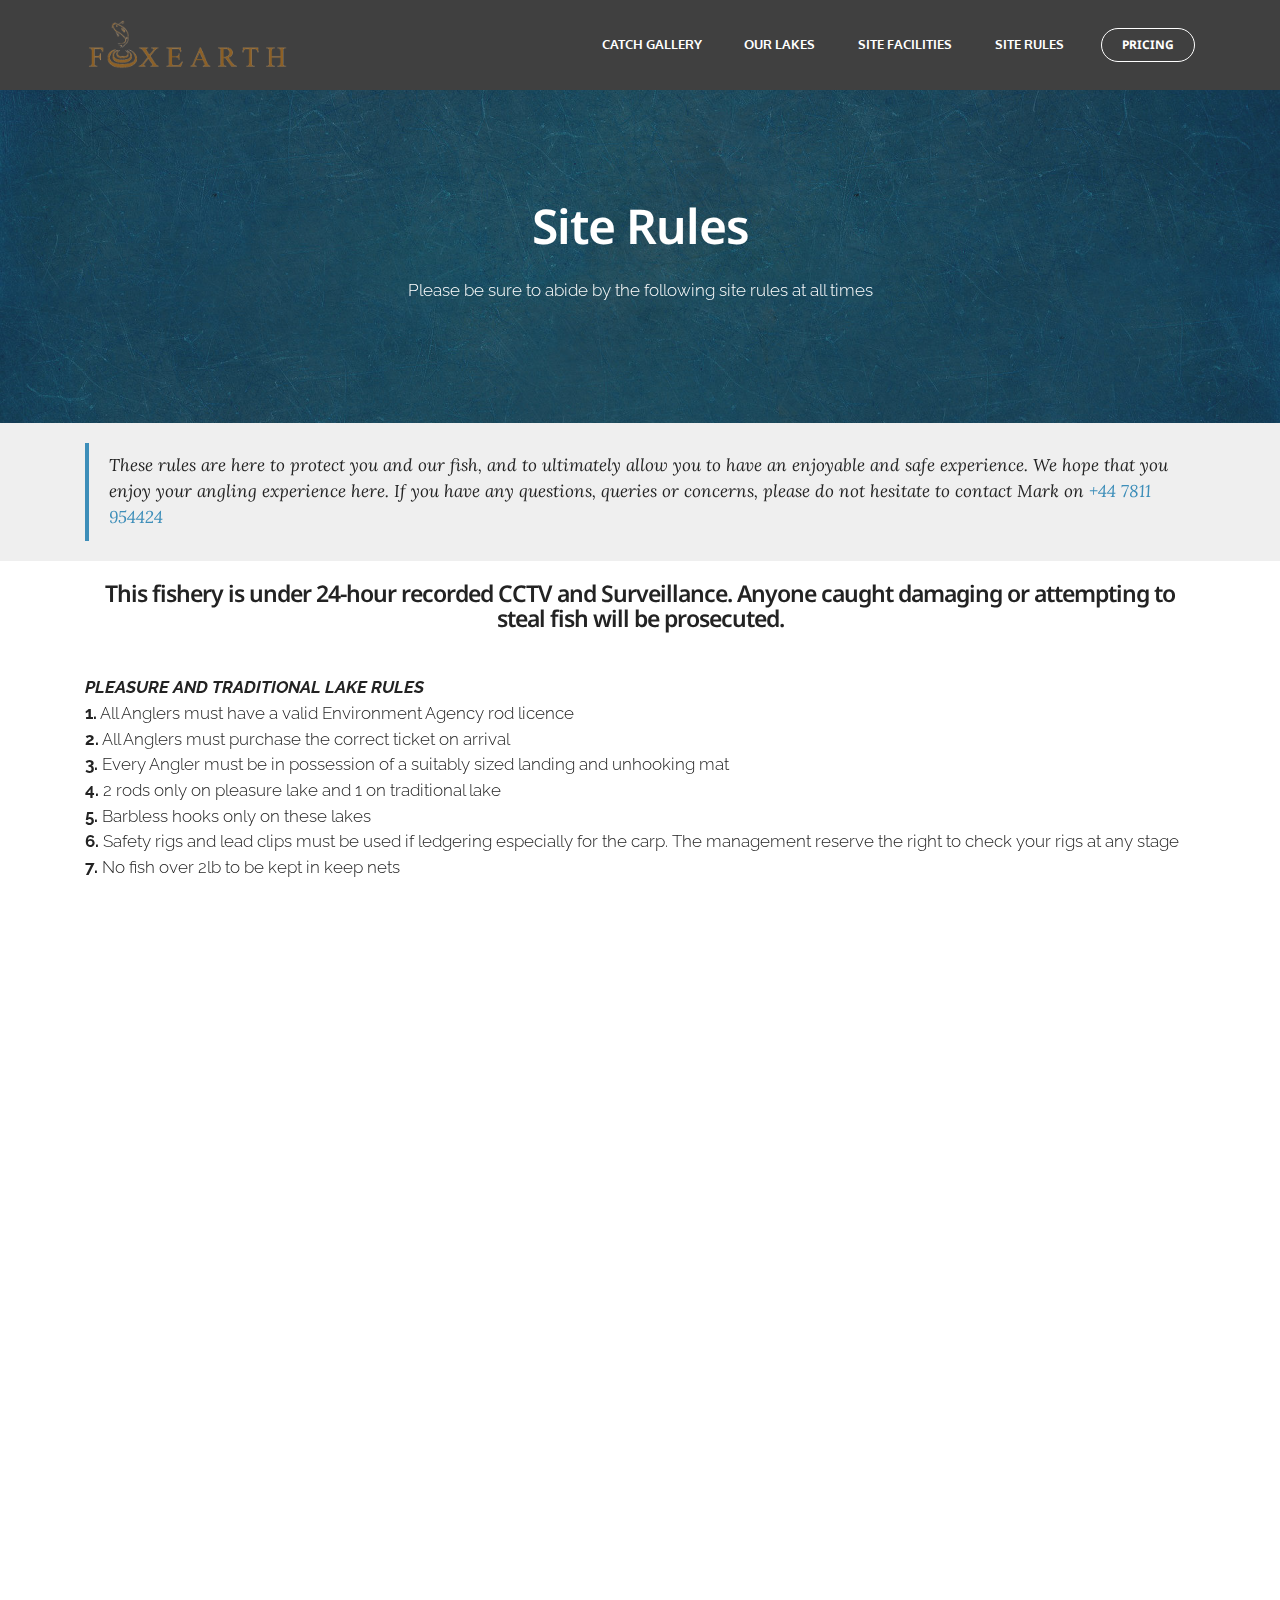
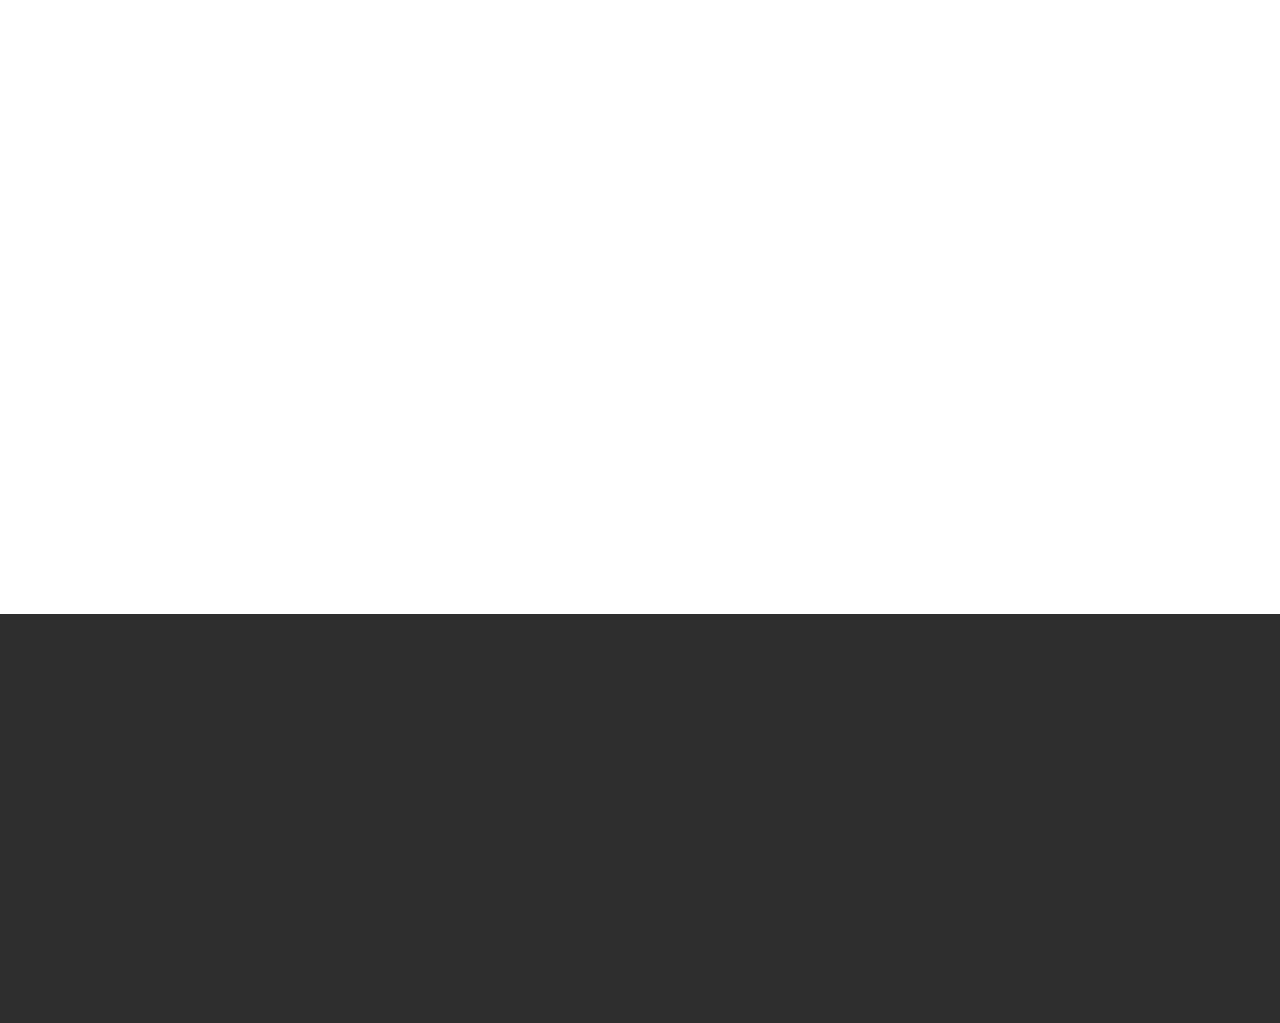
<file: foxearthfishery.github-2.io-gh-pages/rules.html>
<!DOCTYPE html>
<html  >
<head>
  <!-- Site made with Mobirise Website Builder v5.3.5, https://mobirise.com -->
  <meta charset="UTF-8">
  <meta http-equiv="X-UA-Compatible" content="IE=edge">
  <meta name="generator" content="Mobirise v5.3.5, mobirise.com">
  <meta name="viewport" content="width=device-width, initial-scale=1, minimum-scale=1">
  <link rel="shortcut icon" href="assets/images/imageedit-3-8387877635.png" type="image/x-icon">
  <meta name="description" content="">
  
  
  <title>Site Rules | Foxearth Fisheries</title>
  <link rel="stylesheet" href="https://fonts.googleapis.com/css?family=Lora:400,700,400italic,700italic&subset=latin">
  <link rel="stylesheet" href="https://fonts.googleapis.com/css?family=Montserrat:400,700">
  <link rel="stylesheet" href="https://fonts.googleapis.com/css?family=Raleway:100,100i,200,200i,300,300i,400,400i,500,500i,600,600i,700,700i,800,800i,900,900i">
  <link rel="stylesheet" href="assets/tether/tether.min.css">
  <link rel="stylesheet" href="assets/bootstrap/css/bootstrap.min.css">
  <link rel="stylesheet" href="assets/animatecss/animate.min.css">
  <link rel="stylesheet" href="assets/dropdown/css/style.css">
  <link rel="stylesheet" href="assets/theme/css/style.css">
  <link rel="preload" href="https://fonts.googleapis.com/css?family=Droid+Sans:400,700&display=swap" as="style" onload="this.onload=null;this.rel='stylesheet'">
  <noscript><link rel="stylesheet" href="https://fonts.googleapis.com/css?family=Droid+Sans:400,700&display=swap"></noscript>
  <link rel="preload" href="https://fonts.googleapis.com/css?family=Lora:400,700&display=swap" as="style" onload="this.onload=null;this.rel='stylesheet'">
  <noscript><link rel="stylesheet" href="https://fonts.googleapis.com/css?family=Lora:400,700&display=swap"></noscript>
  <link rel="preload" href="https://fonts.googleapis.com/css?family=Raleway:400,300,700&display=swap" as="style" onload="this.onload=null;this.rel='stylesheet'">
  <noscript><link rel="stylesheet" href="https://fonts.googleapis.com/css?family=Raleway:400,300,700&display=swap"></noscript>
  <link rel="preload" as="style" href="assets/mobirise/css/mbr-additional.css"><link rel="stylesheet" href="assets/mobirise/css/mbr-additional.css" type="text/css">
  
  
  
  
</head>
<body>
  
  <section id="menu-0" data-rv-view="43">

    <nav class="navbar navbar-dropdown navbar-fixed-top">
        <div class="container">

            <div class="mbr-table">
                <div class="mbr-table-cell">

                    <div class="navbar-brand">
                        <a href="index.html" class="navbar-logo"><img src="assets/images/imageedit-2.png" alt="Foxearth Fisheries"></a>
                        
                    </div>

                </div>
                <div class="mbr-table-cell">

                    <button class="navbar-toggler pull-xs-right hidden-md-up" type="button" data-toggle="collapse" data-target="#exCollapsingNavbar">
                        <div class="hamburger-icon"></div>
                    </button>

                    <ul class="nav-dropdown collapse pull-xs-right nav navbar-nav navbar-toggleable-sm" id="exCollapsingNavbar"><li class="nav-item"><a class="nav-link link" href="https://mobirise.com/"></a></li><li class="nav-item dropdown"><a class="nav-link link" href="https://gallery.foxearthfishery.com" aria-expanded="false">CATCH GALLERY</a></li><li class="nav-item"><a class="nav-link link" href="index.html#slider-l" aria-expanded="false">OUR LAKES</a></li><li class="nav-item"><a class="nav-link link" href="index.html#features6-s" aria-expanded="false">SITE FACILITIES</a></li><li class="nav-item dropdown"><a class="nav-link link" href="rules.html" aria-expanded="false">SITE RULES</a></li><li class="nav-item nav-btn"><a class="nav-link btn btn-white btn-white-outline" href="index.html#pricing-table1-0">PRICING</a></li></ul>
                    <button hidden="" class="navbar-toggler navbar-close" type="button" data-toggle="collapse" data-target="#exCollapsingNavbar">
                        <div class="close-icon"></div>
                    </button>

                </div>
            </div>

        </div>
    </nav>

</section>

<section class="mbr-section article mbr-parallax-background mbr-after-navbar" id="msg-box8-2" data-rv-view="45" style="background-image: url(assets/images/mbr-1920x1280.jpg); padding-top: 200px; padding-bottom: 120px;">

    <div class="mbr-overlay" style="opacity: 0.5; background-color: rgb(34, 34, 34);">
    </div>
    <div class="container">
        <div class="row">
            <div class="col-md-8 col-md-offset-2 text-xs-center">
                <h3 class="mbr-section-title display-2">Site Rules</h3>
                <div class="lead"><p>Please be sure to abide by the following site rules at all times</p></div>
                
            </div>
        </div>
    </div>

</section>

<section class="mbr-section article mbr-section__container" id="content2-3" data-rv-view="48" style="background-color: rgb(239, 239, 239); padding-top: 20px; padding-bottom: 20px;">

    <div class="container">
        <div class="row">
            <div class="col-xs-12 lead"><blockquote><p><span style="font-size: 1.07rem; line-height: 1.5;">These rules are here to protect you and our fish, and to ultimately allow you to have an enjoyable and safe experience. We hope that you enjoy your angling experience here. If you have any questions, queries or concerns, please do not hesitate to contact Mark on&nbsp;</span><a href="tel:+4477811954424" style="font-size: 1.07rem; background-color: rgb(239, 239, 239); line-height: 1.5;">+44 7811 954424</a><br></p></blockquote></div>
        </div>
    </div>

</section>

<section class="mbr-section mbr-section__container article" id="header3-z" data-rv-view="50" style="background-color: rgb(255, 255, 255); padding-top: 20px; padding-bottom: 20px;">
    <div class="container">
        <div class="row">
            <div class="col-xs-12">
                <h3 class="mbr-section-title display-2">This fishery is under 24-hour recorded CCTV and Surveillance. Anyone caught damaging or attempting to steal fish will be prosecuted.</h3>
                <p class="mbr-section-subtitle"></p>
            </div>
        </div>
    </div>
</section>

<section class="mbr-section article mbr-section__container" id="content1-x" data-rv-view="52" style="background-color: rgb(255, 255, 255); padding-top: 20px; padding-bottom: 20px;">

    <div class="container">
        <div class="row">
            <div class="col-xs-12 lead"><p><strong><em>PLEASURE AND TRADITIONAL LAKE RULES</em></strong></p><p><strong>1.</strong> All Anglers must have a valid Environment Agency rod licence&nbsp;</p><p><strong>2.</strong> All Anglers must purchase the correct ticket on arrival</p><p><strong>3. </strong>Every Angler must be in possession of a suitably sized landing and unhooking mat</p><p><strong>4.</strong> 2 rods only on pleasure lake and 1 on traditional lake</p><p><strong>5. </strong>Barbless hooks only on these lakes</p><p><strong>6.</strong> Safety rigs and lead clips must be used if ledgering especially for the carp. The management reserve the right to check your rigs at any stage</p><p><strong>7. </strong>No fish over 2lb to be kept in keep nets</p><p><strong>8.</strong> No braided mainlines</p><p><strong>9.</strong> No nuts to be used whatsoever on these lakes</p><p><strong>10.</strong> Do not leave rods unattended (to cover yourself remember the environment Agency regulations)</p><p><strong>11.</strong> No fires allowed. Disposable Barbeques allowed on gravelled areas only</p><p><strong>12.</strong> Do not attempt to prune, cut or damage the trees and vegetation</p><p><strong>13. </strong>All litter is to be cleared from and around your swim and either taken with you or deposited in the bins provided</p><p><strong>14. </strong>Please keep noise to a minimum and respect other anglers</p><p><strong>15.</strong> Please do not interfere with the wildlife</p><p><strong>16. </strong>Please keep the gate into the lake area shut at all times</p><p><strong>17. </strong>Sorry, no dogs allowed</p><p><strong>18. </strong>We reserve the right to carry out maintenance at any time</p><p><strong>19. </strong>Anyone found taking or damaging fish will be prosecuted. Remember this fishery is under 24 hour recorded CCTV</p></div>
        </div>
    </div>

</section>

<section class="mbr-section article mbr-section__container" id="content1-y" data-rv-view="54" style="background-color: rgb(255, 255, 255); padding-top: 20px; padding-bottom: 60px;">

    <div class="container">
        <div class="row">
            <div class="col-xs-12 lead"><p><strong><em>SPECIMEN CARP LAKE RULES</em></strong></p><p><strong>1. </strong>Every angler must be in posession of a valid Environment Agency license</p><p><strong>2. </strong>Every angler must be in posession of the correct ticket or paid prior to fishing</p><p><strong>3. </strong>No spectators or visitors after 8pm or dusk (whichever falls first), unless prior permission has been granted</p><p><strong>4. </strong>No one is to enter or leave the site between the hours of 9pm and 7am</p><p><strong>5. </strong>The gate code is to be given out by Management only, and not to anyone who is not booked on</p><p><strong>6. </strong>The gate must be closed and locked at all times, anyone seen leaving it open will be asked to leave the fishery</p><p><strong>7. </strong>Prior booking of swims is required to fish this lake, with pre-payment on weekends</p><p><strong>8. </strong>Every angler must be in possession of a landing net, minimum size 42-inch, and a large unhooking mat - preferably cradle or mat, with raised sides and a good amount of padding</p><p><strong>9. </strong>A retention sling must be used if you wish to remive the fish from the water, please do not lift the fish out in the net. Keep handling down to a minimum and return to the water ASAP</p><p><strong>10.</strong> A suitable carp care kit must be used on every hook hold and any damage spotted on the body</p><p><strong>11. </strong>If you have any snagged fish, please call a member of staff. We are more than happy to row out and rescue a fish at any time, please do not pull for a break</p><p><strong>12. </strong>All nets, slings, stink bags etc. must be completely dry on arrival. If they are not, please contact a member of staff for disinfecting of equipment before setting up</p><p><strong>13. </strong>Barbed or micro barbed hooks MUST be used and at a minimum size of 6</p><p><strong>14. </strong>Minimum 12lb breaking strain line, no braided mainlines except for spod or marker</p><p><strong>15. </strong>No leadcore leaders. Rig tubing or safezone leaders must be used where possible in conjunction with leadclips or free running rigs/leads</p><p><strong>16. </strong>No sacking or retaining of fish. 10 minutes in a properly secured retention sling to rest the fish or prepare for photos is allowed if seen totally necessary</p><p><strong>17. </strong>No fishing for any species other than carp unless prior permission is granted</p><p><strong>18. </strong>No nuts to be used whatsoever</p><p><strong>19. </strong>Fishing is limited to your booked swim only, anyone seen casting to another swim or past an island or feature will be removed immediately</p><p><strong>20. </strong>Please do not damage the trees or vegetation</p><p><strong>21. </strong>Please keep your swim tidy, take away as much rubbish as possible and use the provided bins</p><p><strong>22. </strong>No fires allowed. Disposable BBQs can be used on suitable areas but please take them home with you, do not put them in the bins</p><p><strong>23. </strong>Do not leave rods unattended, the swim next to you is the maximum distance we allow (exclusing swims 6 and 7)</p><p><strong>24. </strong>Please keep noise and excessive drinking to a minimum and respect other anglers</p><p><strong>25. </strong>No one under the age of 18 may fish this lake</p><p><strong>26. </strong>No dogs are allowed</p><p><strong>27. </strong>We reserve the right to carry out maintenance at any time</p><p><strong>28. </strong>We reserve the right to check rigs and equipment at any time. Anyone breaking any rules will be made to leave the fishery with immediate effect, with no refund</p><p><strong>29. </strong>Any fees paid are non-refundable. If you cancel your booking, you will lose the money you have paid</p></div>
        </div>
    </div>

</section>

<section class="mbr-section mbr-section-md-padding mbr-footer footer1" id="contacts1-1" data-rv-view="56" style="background-color: rgb(46, 46, 46); padding-top: 90px; padding-bottom: 90px;">
    
    <div class="container">
        <div class="row">
            <div class="mbr-footer-content col-xs-12 col-md-3">
                <div><a href="#top"><img src="assets/images/imageedit-3.png"></a></div>
            </div>
            <div class="mbr-footer-content col-xs-12 col-md-3">
                <p><strong>Address</strong><br>
Foxearth Fishery Lodge<br>Glemsford Road<br>
Foxearth<br>Sudbury<br>CO10 7GA</p>
            </div>
            <div class="mbr-footer-content col-xs-12 col-md-3">
                <p><strong>Links</strong><br><a href="index.html" class="text-primary">Homepage</a><br><a href="rules.html" class="text-primary">Site Rules</a><br>Catch Gallery</p>
            </div>
            <div class="mbr-footer-content col-xs-12 col-md-3">
                <p><strong>Contact us at</strong><br>foxearthfisheries@gmail.com<br>07811 954424<br></p>
            </div>

        </div>
    </div>
</section>


<script src="assets/web/assets/jquery/jquery.min.js"></script>
  <script src="assets/tether/tether.min.js"></script>
  <script src="assets/web/assets/bootstrap4-migrate/bootstrap.min.js"></script>
  <script src="assets/smooth-scroll/smooth-scroll.js"></script>
  <script src="assets/viewport-checker/jquery.viewportchecker.js"></script>
  <script src="assets/dropdown/js/script.min.js"></script>
  <script src="assets/touch-swipe/jquery.touch-swipe.min.js"></script>
  <script src="assets/jarallax/jarallax.js"></script>
  <script src="assets/theme/js/script.js"></script>
  
  
  
 <div id="scrollToTop" class="scrollToTop mbr-arrow-up"><a style="text-align: center;"><i class="mbr-arrow-up-icon mbr-arrow-up-icon-cm cm-icon cm-icon-smallarrow-up"></i></a></div>
    <input name="animation" type="hidden">
  </body>
</html>
</file>
<file: foxearthfishery.github-2.io-gh-pages/assets/web/assets/mobirise-icons/mobirise-icons.css>
@font-face {
  font-family: 'MobiriseIcons';
  src:  url('mobirise-icons.eot?spat4u');
  src:  url('mobirise-icons.eot?spat4u#iefix') format('embedded-opentype'),
    url('mobirise-icons.ttf?spat4u') format('truetype'),
    url('mobirise-icons.woff?spat4u') format('woff'),
    url('mobirise-icons.svg?spat4u#MobiriseIcons') format('svg');
  font-weight: normal;
  font-style: normal;
  font-display: swap;
}

[class^="mbri-"], [class*=" mbri-"] {
  /* use !important to prevent issues with browser extensions that change fonts */
  font-family: MobiriseIcons !important;
  speak: none;
  font-style: normal;
  font-weight: normal;
  font-variant: normal;
  text-transform: none;
  line-height: 1;

  /* Better Font Rendering =========== */
  -webkit-font-smoothing: antialiased;
  -moz-osx-font-smoothing: grayscale;
}

.mbri-add-submenu:before {
  content: "\e900";
}
.mbri-alert:before {
  content: "\e901";
}
.mbri-align-center:before {
  content: "\e902";
}
.mbri-align-justify:before {
  content: "\e903";
}
.mbri-align-left:before {
  content: "\e904";
}
.mbri-align-right:before {
  content: "\e905";
}
.mbri-android:before {
  content: "\e906";
}
.mbri-apple:before {
  content: "\e907";
}
.mbri-arrow-down:before {
  content: "\e908";
}
.mbri-arrow-next:before {
  content: "\e909";
}
.mbri-arrow-prev:before {
  content: "\e90a";
}
.mbri-arrow-up:before {
  content: "\e90b";
}
.mbri-bold:before {
  content: "\e90c";
}
.mbri-bookmark:before {
  content: "\e90d";
}
.mbri-bootstrap:before {
  content: "\e90e";
}
.mbri-briefcase:before {
  content: "\e90f";
}
.mbri-browse:before {
  content: "\e910";
}
.mbri-bulleted-list:before {
  content: "\e911";
}
.mbri-calendar:before {
  content: "\e912";
}
.mbri-camera:before {
  content: "\e913";
}
.mbri-cart-add:before {
  content: "\e914";
}
.mbri-cart-full:before {
  content: "\e915";
}
.mbri-cash:before {
  content: "\e916";
}
.mbri-change-style:before {
  content: "\e917";
}
.mbri-chat:before {
  content: "\e918";
}
.mbri-clock:before {
  content: "\e919";
}
.mbri-close:before {
  content: "\e91a";
}
.mbri-cloud:before {
  content: "\e91b";
}
.mbri-code:before {
  content: "\e91c";
}
.mbri-contact-form:before {
  content: "\e91d";
}
.mbri-credit-card:before {
  content: "\e91e";
}
.mbri-cursor-click:before {
  content: "\e91f";
}
.mbri-cust-feedback:before {
  content: "\e920";
}
.mbri-database:before {
  content: "\e921";
}
.mbri-delivery:before {
  content: "\e922";
}
.mbri-desktop:before {
  content: "\e923";
}
.mbri-devices:before {
  content: "\e924";
}
.mbri-down:before {
  content: "\e925";
}
.mbri-download:before {
  content: "\e989";
}
.mbri-drag-n-drop:before {
  content: "\e927";
}
.mbri-drag-n-drop2:before {
  content: "\e928";
}
.mbri-edit:before {
  content: "\e929";
}
.mbri-edit2:before {
  content: "\e92a";
}
.mbri-error:before {
  content: "\e92b";
}
.mbri-extension:before {
  content: "\e92c";
}
.mbri-features:before {
  content: "\e92d";
}
.mbri-file:before {
  content: "\e92e";
}
.mbri-flag:before {
  content: "\e92f";
}
.mbri-folder:before {
  content: "\e930";
}
.mbri-gift:before {
  content: "\e931";
}
.mbri-github:before {
  content: "\e932";
}
.mbri-globe:before {
  content: "\e933";
}
.mbri-globe-2:before {
  content: "\e934";
}
.mbri-growing-chart:before {
  content: "\e935";
}
.mbri-hearth:before {
  content: "\e936";
}
.mbri-help:before {
  content: "\e937";
}
.mbri-home:before {
  content: "\e938";
}
.mbri-hot-cup:before {
  content: "\e939";
}
.mbri-idea:before {
  content: "\e93a";
}
.mbri-image-gallery:before {
  content: "\e93b";
}
.mbri-image-slider:before {
  content: "\e93c";
}
.mbri-info:before {
  content: "\e93d";
}
.mbri-italic:before {
  content: "\e93e";
}
.mbri-key:before {
  content: "\e93f";
}
.mbri-laptop:before {
  content: "\e940";
}
.mbri-layers:before {
  content: "\e941";
}
.mbri-left-right:before {
  content: "\e942";
}
.mbri-left:before {
  content: "\e943";
}
.mbri-letter:before {
  content: "\e944";
}
.mbri-like:before {
  content: "\e945";
}
.mbri-link:before {
  content: "\e946";
}
.mbri-lock:before {
  content: "\e947";
}
.mbri-login:before {
  content: "\e948";
}
.mbri-logout:before {
  content: "\e949";
}
.mbri-magic-stick:before {
  content: "\e94a";
}
.mbri-map-pin:before {
  content: "\e94b";
}
.mbri-menu:before {
  content: "\e94c";
}
.mbri-mobile:before {
  content: "\e94d";
}
.mbri-mobile2:before {
  content: "\e94e";
}
.mbri-mobirise:before {
  content: "\e94f";
}
.mbri-more-horizontal:before {
  content: "\e950";
}
.mbri-more-vertical:before {
  content: "\e951";
}
.mbri-music:before {
  content: "\e952";
}
.mbri-new-file:before {
  content: "\e953";
}
.mbri-numbered-list:before {
  content: "\e954";
}
.mbri-opened-folder:before {
  content: "\e955";
}
.mbri-pages:before {
  content: "\e956";
}
.mbri-paper-plane:before {
  content: "\e957";
}
.mbri-paperclip:before {
  content: "\e958";
}
.mbri-photo:before {
  content: "\e959";
}
.mbri-photos:before {
  content: "\e95a";
}
.mbri-pin:before {
  content: "\e95b";
}
.mbri-play:before {
  content: "\e95c";
}
.mbri-plus:before {
  content: "\e95d";
}
.mbri-preview:before {
  content: "\e95e";
}
.mbri-print:before {
  content: "\e95f";
}
.mbri-protect:before {
  content: "\e960";
}
.mbri-question:before {
  content: "\e961";
}
.mbri-quote-left:before {
  content: "\e962";
}
.mbri-quote-right:before {
  content: "\e963";
}
.mbri-refresh:before {
  content: "\e964";
}
.mbri-responsive:before {
  content: "\e965";
}
.mbri-right:before {
  content: "\e966";
}
.mbri-rocket:before {
  content: "\e967";
}
.mbri-sad-face:before {
  content: "\e968";
}
.mbri-sale:before {
  content: "\e969";
}
.mbri-save:before {
  content: "\e96a";
}
.mbri-search:before {
  content: "\e96b";
}
.mbri-setting:before {
  content: "\e96c";
}
.mbri-setting2:before {
  content: "\e96d";
}
.mbri-setting3:before {
  content: "\e96e";
}
.mbri-share:before {
  content: "\e96f";
}
.mbri-shopping-bag:before {
  content: "\e970";
}
.mbri-shopping-basket:before {
  content: "\e971";
}
.mbri-shopping-cart:before {
  content: "\e972";
}
.mbri-sites:before {
  content: "\e973";
}
.mbri-smile-face:before {
  content: "\e974";
}
.mbri-speed:before {
  content: "\e975";
}
.mbri-star:before {
  content: "\e976";
}
.mbri-success:before {
  content: "\e977";
}
.mbri-sun:before {
  content: "\e978";
}
.mbri-sun2:before {
  content: "\e979";
}
.mbri-tablet:before {
  content: "\e97a";
}
.mbri-tablet-vertical:before {
  content: "\e97b";
}
.mbri-target:before {
  content: "\e97c";
}
.mbri-timer:before {
  content: "\e97d";
}
.mbri-to-ftp:before {
  content: "\e97e";
}
.mbri-to-local-drive:before {
  content: "\e97f";
}
.mbri-touch-swipe:before {
  content: "\e980";
}
.mbri-touch:before {
  content: "\e981";
}
.mbri-trash:before {
  content: "\e982";
}
.mbri-underline:before {
  content: "\e983";
}
.mbri-unlink:before {
  content: "\e984";
}
.mbri-unlock:before {
  content: "\e985";
}
.mbri-up-down:before {
  content: "\e986";
}
.mbri-up:before {
  content: "\e987";
}
.mbri-update:before {
  content: "\e988";
}
.mbri-upload:before {
 content: "\e926"; 
}
.mbri-user:before {
  content: "\e98a";
}
.mbri-user2:before {
  content: "\e98b";
}
.mbri-users:before {
  content: "\e98c";
}
.mbri-video:before {
  content: "\e98d";
}
.mbri-video-play:before {
  content: "\e98e";
}
.mbri-watch:before {
  content: "\e98f";
}
.mbri-website-theme:before {
  content: "\e990";
}
.mbri-wifi:before {
  content: "\e991";
}
.mbri-windows:before {
  content: "\e992";
}
.mbri-zoom-out:before {
  content: "\e993";
}
.mbri-redo:before {
  content: "\e994";
}
.mbri-undo:before {
  content: "\e995";
}
</file>
<file: foxearthfishery.github-2.io-gh-pages/assets/et-line-font-plugin/style.css>
@font-face {
	font-family: 'et-line';
	src:url('fonts/et-line.eot');
	src:url('fonts/et-line.eot?#iefix') format('embedded-opentype'),
		url('fonts/et-line.woff') format('woff'),
		url('fonts/et-line.ttf') format('truetype'),
		url('fonts/et-line.svg#et-line') format('svg');
	font-weight: normal;
	font-style: normal;
}

/* Use the following CSS code if you want to use data attributes for inserting your icons */
.etl-icon, [data-icon]:before {
	font-family: 'et-line';
	content: attr(data-icon);
	speak: none;
	font-weight: normal;
	font-variant: normal;
	text-transform: none;
	line-height: 1;
	-webkit-font-smoothing: antialiased;
	-moz-osx-font-smoothing: grayscale;
	display:inline-block;
}

/* Use the following CSS code if you want to have a class per icon */
/*
Instead of a list of all class selectors,
you can use the generic selector below, but it's slower:
[class*="icon-"] {
*/
.icon-mobile, .icon-laptop, .icon-desktop, .icon-tablet, .icon-phone, .icon-document, .icon-documents, .icon-search, .icon-clipboard, .icon-newspaper, .icon-notebook, .icon-book-open, .icon-browser, .icon-calendar, .icon-presentation, .icon-picture, .icon-pictures, .icon-video, .icon-camera, .icon-printer, .icon-toolbox, .icon-briefcase, .icon-wallet, .icon-gift, .icon-bargraph, .icon-grid, .icon-expand, .icon-focus, .icon-edit, .icon-adjustments, .icon-ribbon, .icon-hourglass, .icon-lock, .icon-megaphone, .icon-shield, .icon-trophy, .icon-flag, .icon-map, .icon-puzzle, .icon-basket, .icon-envelope, .icon-streetsign, .icon-telescope, .icon-gears, .icon-key, .icon-paperclip, .icon-attachment, .icon-pricetags, .icon-lightbulb, .icon-layers, .icon-pencil, .icon-tools, .icon-tools-2, .icon-scissors, .icon-paintbrush, .icon-magnifying-glass, .icon-circle-compass, .icon-linegraph, .icon-mic, .icon-strategy, .icon-beaker, .icon-caution, .icon-recycle, .icon-anchor, .icon-profile-male, .icon-profile-female, .icon-bike, .icon-wine, .icon-hotairballoon, .icon-globe, .icon-genius, .icon-map-pin, .icon-dial, .icon-chat, .icon-heart, .icon-cloud, .icon-upload, .icon-download, .icon-target, .icon-hazardous, .icon-piechart, .icon-speedometer, .icon-global, .icon-compass, .icon-lifesaver, .icon-clock, .icon-aperture, .icon-quote, .icon-scope, .icon-alarmclock, .icon-refresh, .icon-happy, .icon-sad, .icon-facebook, .icon-twitter, .icon-googleplus, .icon-rss, .icon-tumblr, .icon-linkedin, .icon-dribbble {
	font-family: 'et-line';
	speak: none;
	font-style: normal;
	font-weight: normal;
	font-variant: normal;
	text-transform: none;
	line-height: 1;
	-webkit-font-smoothing: antialiased;
	-moz-osx-font-smoothing: grayscale;
	display:inline-block;
}
.icon-mobile:before {
	content: "\e000";
}
.icon-laptop:before {
	content: "\e001";
}
.icon-desktop:before {
	content: "\e002";
}
.icon-tablet:before {
	content: "\e003";
}
.icon-phone:before {
	content: "\e004";
}
.icon-document:before {
	content: "\e005";
}
.icon-documents:before {
	content: "\e006";
}
.icon-search:before {
	content: "\e007";
}
.icon-clipboard:before {
	content: "\e008";
}
.icon-newspaper:before {
	content: "\e009";
}
.icon-notebook:before {
	content: "\e00a";
}
.icon-book-open:before {
	content: "\e00b";
}
.icon-browser:before {
	content: "\e00c";
}
.icon-calendar:before {
	content: "\e00d";
}
.icon-presentation:before {
	content: "\e00e";
}
.icon-picture:before {
	content: "\e00f";
}
.icon-pictures:before {
	content: "\e010";
}
.icon-video:before {
	content: "\e011";
}
.icon-camera:before {
	content: "\e012";
}
.icon-printer:before {
	content: "\e013";
}
.icon-toolbox:before {
	content: "\e014";
}
.icon-briefcase:before {
	content: "\e015";
}
.icon-wallet:before {
	content: "\e016";
}
.icon-gift:before {
	content: "\e017";
}
.icon-bargraph:before {
	content: "\e018";
}
.icon-grid:before {
	content: "\e019";
}
.icon-expand:before {
	content: "\e01a";
}
.icon-focus:before {
	content: "\e01b";
}
.icon-edit:before {
	content: "\e01c";
}
.icon-adjustments:before {
	content: "\e01d";
}
.icon-ribbon:before {
	content: "\e01e";
}
.icon-hourglass:before {
	content: "\e01f";
}
.icon-lock:before {
	content: "\e020";
}
.icon-megaphone:before {
	content: "\e021";
}
.icon-shield:before {
	content: "\e022";
}
.icon-trophy:before {
	content: "\e023";
}
.icon-flag:before {
	content: "\e024";
}
.icon-map:before {
	content: "\e025";
}
.icon-puzzle:before {
	content: "\e026";
}
.icon-basket:before {
	content: "\e027";
}
.icon-envelope:before {
	content: "\e028";
}
.icon-streetsign:before {
	content: "\e029";
}
.icon-telescope:before {
	content: "\e02a";
}
.icon-gears:before {
	content: "\e02b";
}
.icon-key:before {
	content: "\e02c";
}
.icon-paperclip:before {
	content: "\e02d";
}
.icon-attachment:before {
	content: "\e02e";
}
.icon-pricetags:before {
	content: "\e02f";
}
.icon-lightbulb:before {
	content: "\e030";
}
.icon-layers:before {
	content: "\e031";
}
.icon-pencil:before {
	content: "\e032";
}
.icon-tools:before {
	content: "\e033";
}
.icon-tools-2:before {
	content: "\e034";
}
.icon-scissors:before {
	content: "\e035";
}
.icon-paintbrush:before {
	content: "\e036";
}
.icon-magnifying-glass:before {
	content: "\e037";
}
.icon-circle-compass:before {
	content: "\e038";
}
.icon-linegraph:before {
	content: "\e039";
}
.icon-mic:before {
	content: "\e03a";
}
.icon-strategy:before {
	content: "\e03b";
}
.icon-beaker:before {
	content: "\e03c";
}
.icon-caution:before {
	content: "\e03d";
}
.icon-recycle:before {
	content: "\e03e";
}
.icon-anchor:before {
	content: "\e03f";
}
.icon-profile-male:before {
	content: "\e040";
}
.icon-profile-female:before {
	content: "\e041";
}
.icon-bike:before {
	content: "\e042";
}
.icon-wine:before {
	content: "\e043";
}
.icon-hotairballoon:before {
	content: "\e044";
}
.icon-globe:before {
	content: "\e045";
}
.icon-genius:before {
	content: "\e046";
}
.icon-map-pin:before {
	content: "\e047";
}
.icon-dial:before {
	content: "\e048";
}
.icon-chat:before {
	content: "\e049";
}
.icon-heart:before {
	content: "\e04a";
}
.icon-cloud:before {
	content: "\e04b";
}
.icon-upload:before {
	content: "\e04c";
}
.icon-download:before {
	content: "\e04d";
}
.icon-target:before {
	content: "\e04e";
}
.icon-hazardous:before {
	content: "\e04f";
}
.icon-piechart:before {
	content: "\e050";
}
.icon-speedometer:before {
	content: "\e051";
}
.icon-global:before {
	content: "\e052";
}
.icon-compass:before {
	content: "\e053";
}
.icon-lifesaver:before {
	content: "\e054";
}
.icon-clock:before {
	content: "\e055";
}
.icon-aperture:before {
	content: "\e056";
}
.icon-quote:before {
	content: "\e057";
}
.icon-scope:before {
	content: "\e058";
}
.icon-alarmclock:before {
	content: "\e059";
}
.icon-refresh:before {
	content: "\e05a";
}
.icon-happy:before {
	content: "\e05b";
}
.icon-sad:before {
	content: "\e05c";
}
.icon-facebook:before {
	content: "\e05d";
}
.icon-twitter:before {
	content: "\e05e";
}
.icon-googleplus:before {
	content: "\e05f";
}
.icon-rss:before {
	content: "\e060";
}
.icon-tumblr:before {
	content: "\e061";
}
.icon-linkedin:before {
	content: "\e062";
}
.icon-dribbble:before {
	content: "\e063";
}
</file>
<file: foxearthfishery.github-2.io-gh-pages/assets/dropdown/css/style.css>
.navbar-dropdown {
  left: 0;
  padding: 0;
  position: absolute;
  right: 0;
  top: 0;
  transition: all 0.45s ease;
  z-index: 1030;
}
.navbar-dropdown .navbar-brand {
  float: none;
  font-size: 0;
  padding: 1.25rem 0;
  position: relative;
  transition: padding 0.25s ease;
  white-space: nowrap;
}
.navbar-dropdown .navbar-brand::before {
  content: "";
  display: inline-block;
  height: 100%;
  vertical-align: middle;
}
.navbar-dropdown .navbar-logo,
.navbar-dropdown .navbar-caption {
  display: inline-block;
  vertical-align: middle;
}
.navbar-dropdown .navbar-logo {
  margin-right: 0.8rem;
  transition: margin 0.3s ease-in-out;
}
.navbar-dropdown .navbar-logo img {
  height: 3.125rem;
  transition: all 0.3s ease-in-out;
}
.navbar-dropdown .mbr-table-cell {
  height: 5.625rem;
}
.navbar-dropdown .navbar-caption {
  font-family: "Montserrat";
  font-size: 1rem;
  font-weight: 700;
  white-space: normal;
}
.navbar-dropdown .navbar-caption, .navbar-dropdown .navbar-caption:hover {
  color: inherit;
  text-decoration: none;
}
.navbar-dropdown.navbar-fixed-top {
  position: fixed;
}
.navbar-dropdown.bg-color.transparent {
  background: none !important;
}
.navbar-dropdown.navbar-short .navbar-brand {
  padding: 0.625rem 0;
}
.navbar-dropdown.navbar-short .navbar-logo {
  margin-right: 0.5rem;
}
.navbar-dropdown.navbar-short .navbar-logo img {
  height: 2.375rem;
}
.navbar-dropdown.navbar-short .mbr-table-cell {
  height: 3.625rem;
}
.navbar-dropdown .navbar-close {
  left: 0.6875rem;
  position: fixed;
  top: 0.75rem;
  z-index: 1000;
}
.navbar-dropdown.opened {
  background: none !important;
}
.navbar-dropdown.opened .navbar-brand,
.navbar-dropdown.opened .navbar-toggler {
  display: none;
}
.navbar-dropdown .hamburger-icon {
  content: "";
  width: 16px;
  -webkit-box-shadow: 0 -6px 0 1px, 0 0 0 1px, 0 6px 0 1px;
  -moz-box-shadow: 0 -6px 0 1px, 0 0 0 1px, 0 6px 0 1px;
  box-shadow: 0 -6px 0 1px, 0 0 0 1px, 0 6px 0 1px;
  height: 0.1px !important;
  background-color: #fff !important;
}
.navbar-dropdown .close-icon {
  position: relative;
  width: 21px;
  height: 21px;
  overflow: hidden;
}
.navbar-dropdown .close-icon::before, .navbar-dropdown .close-icon::after {
  content: "";
  position: absolute;
  height: 2px;
  width: 100%;
  top: 50%;
  left: 0;
  margin-top: -1px;
}
.navbar-dropdown .close-icon::before {
  transform: rotate(45deg);
  -ms-transform: rotate(45deg);
  -webkit-transform: rotate(45deg);
}
.navbar-dropdown .close-icon::after {
  transform: rotate(-45deg);
  -ms-transform: rotate(-45deg);
  -webkit-transform: rotate(-45deg);
}

.dropdown-menu .dropdown-toggle[data-toggle=dropdown-submenu]::after {
  border-bottom: 0.35em solid transparent;
  border-left: 0.35em solid;
  border-right: 0;
  border-top: 0.35em solid transparent;
  margin-left: 0.3rem;
}

.dropdown-menu .dropdown-item:focus {
  outline: 0;
}

.nav-dropdown {
  display: table !important;
  font-family: "Montserrat";
  font-size: 0.75rem;
  font-weight: 700;
  height: auto !important;
}
.nav-dropdown .nav-item {
  display: table-cell;
  float: none;
  vertical-align: middle;
}
.nav-dropdown .nav-btn {
  padding-left: 1rem;
}
.nav-dropdown .link {
  margin: 1.667em;
  padding: 0;
  transition: color 0.2s ease-in-out;
}
.nav-dropdown .link.dropdown-toggle {
  margin-right: 2.583em;
}
.nav-dropdown .link.dropdown-toggle::after {
  margin-left: 0.25rem;
  border-top: 0.35em solid;
  border-right: 0.35em solid transparent;
  border-left: 0.35em solid transparent;
  border-bottom: 0;
}
.nav-dropdown .link.dropdown-toggle::after {
  display: block;
  margin-top: -0.1667em;
  position: absolute;
  right: 1.3333em;
  top: 50%;
}
.nav-dropdown .link.dropdown-toggle[aria-expanded=true] {
  margin: 0;
  padding: 1.667em 2.583em 1.667em 1.667em;
}
.nav-dropdown .link::after,
.nav-dropdown .dropdown-item::after {
  color: inherit;
}
.nav-dropdown .btn {
  font-size: 0.75rem;
  font-weight: 700;
  letter-spacing: 0;
  margin-bottom: 0;
  padding-left: 1.25rem;
  padding-right: 1.25rem;
}
.nav-dropdown .dropdown-menu {
  border-radius: 0;
  border: 0;
  left: 0;
  margin: 0;
  padding-bottom: 1.25rem;
  padding-top: 1.25rem;
}
.nav-dropdown .dropdown-submenu {
  left: 100%;
  margin-left: 0.125rem;
  margin-top: -1.25rem;
  top: 0;
}
.nav-dropdown .dropdown-item {
  font-size: 0.8125rem;
  font-weight: 500;
  line-height: 2;
  padding: 0.3846em 4.615em 0.3846em 1.5385em;
  position: relative;
  transition: color 0.2s ease-in-out, background-color 0.2s ease-in-out;
}
.nav-dropdown .dropdown-item::after {
  margin-top: -0.3077em;
  position: absolute;
  right: 1.1538em;
  top: 50%;
}
.nav-dropdown .dropdown-item:focus, .nav-dropdown .dropdown-item:hover {
  background: none;
}

@media (max-width: 767px) {
  .nav-dropdown.navbar-toggleable-sm {
    bottom: 0;
    display: none;
    left: 0;
    overflow-x: hidden;
    position: fixed;
    top: 0;
    transform: translateX(-100%);
    -ms-transform: translateX(-100%);
    -webkit-transform: translateX(-100%);
    width: 18.75rem;
    z-index: 999;
  }
}
.nav-dropdown.navbar-toggleable-xl {
  bottom: 0;
  display: none;
  left: 0;
  overflow-x: hidden;
  position: fixed;
  top: 0;
  transform: translateX(-100%);
  -ms-transform: translateX(-100%);
  -webkit-transform: translateX(-100%);
  width: 18.75rem;
  z-index: 999;
}

.nav-dropdown-sm {
  display: block !important;
  overflow-x: hidden;
  overflow: auto;
  padding-top: 3.875rem;
}
.nav-dropdown-sm::after {
  content: "";
  display: block;
  height: 3rem;
  width: 100%;
}
.nav-dropdown-sm.collapse.in ~ .navbar-close {
  display: block !important;
}
.nav-dropdown-sm.collapsing, .nav-dropdown-sm.collapse.in {
  transform: translateX(0);
  -ms-transform: translateX(0);
  -webkit-transform: translateX(0);
  transition: all 0.25s ease-out;
  -webkit-transition: all 0.25s ease-out;
}
.nav-dropdown-sm.collapsing[aria-expanded=false] {
  transform: translateX(-100%);
  -ms-transform: translateX(-100%);
  -webkit-transform: translateX(-100%);
}
.nav-dropdown-sm .nav-item {
  display: block;
  margin-left: 0 !important;
  padding-left: 0;
}
.nav-dropdown-sm .link,
.nav-dropdown-sm .dropdown-item {
  border-top: 1px dotted rgba(255, 255, 255, 0.1);
  font-size: 0.8125rem;
  line-height: 1.6;
  margin: 0 !important;
  padding: 0.875rem 2.4rem 0.875rem 1.5625rem !important;
  position: relative;
  white-space: normal;
}
.nav-dropdown-sm .link:focus, .nav-dropdown-sm .link:hover,
.nav-dropdown-sm .dropdown-item:focus,
.nav-dropdown-sm .dropdown-item:hover {
  background: rgba(0, 0, 0, 0.2) !important;
}
.nav-dropdown-sm .nav-btn {
  position: relative;
  padding: 1.5625rem 1.5625rem 0 1.5625rem;
}
.nav-dropdown-sm .nav-btn::before {
  border-top: 1px dotted rgba(255, 255, 255, 0.1);
  content: "";
  left: 0;
  position: absolute;
  top: 0;
  width: 100%;
}
.nav-dropdown-sm .nav-btn + .nav-btn {
  padding-top: 0.625rem;
}
.nav-dropdown-sm .nav-btn + .nav-btn::before {
  display: none;
}
.nav-dropdown-sm .btn {
  padding: 0.625rem 0;
}
.nav-dropdown-sm .dropdown-toggle::after {
  position: absolute;
  right: 1.25rem;
  top: 50%;
  margin-top: -0.154em;
}
.nav-dropdown-sm .dropdown-toggle[data-toggle=dropdown-submenu]::after {
  margin-left: 0.25rem;
  border-top: 0.35em solid;
  border-right: 0.35em solid transparent;
  border-left: 0.35em solid transparent;
  border-bottom: 0;
}
.nav-dropdown-sm .dropdown-toggle[data-toggle=dropdown-submenu][aria-expanded=true]::after {
  border-top: 0;
  border-right: 0.35em solid transparent;
  border-left: 0.35em solid transparent;
  border-bottom: 0.35em solid;
}
.nav-dropdown-sm .dropdown-menu {
  margin: 0;
  padding: 0;
  position: relative;
  top: 0;
  left: 0;
  width: 100%;
  border: 0;
  float: none;
  border-radius: 0;
  background: none;
}

.is-builder .nav-dropdown.collapsing {
  transition: none !important;
}
</file>
<file: foxearthfishery.github-2.io-gh-pages/assets/theme/css/style.css>
.engine {
	position: absolute;
	text-indent: -2400px;
	text-align: center;
	padding: 0;
	top: 0;
	left: -2400px;
}/*!
 * Default theme v2 (https://mobirise.com/)
 * Copyright 2016 Mobirise
 */
.container {
  position: relative; }

.btn {
  margin-bottom: 0.5rem; }
  .btn + .btn {
    margin-left: 1rem; }
  @media (max-width: 767px) {
    .btn {
      white-space: normal; }
      .btn + .btn {
        margin-left: 0; } }

.bg-primary {
  background-color: #c0a375 !important; }

.bg-success {
  background-color: #90a878 !important; }

.bg-info {
  background-color: #7e9b9f !important; }

.bg-warning {
  background-color: #f3c649 !important; }

.bg-danger {
  background-color: #f28281 !important; }

.bg-none {
  background: none !important; }

.btn {
  font-family: 'Montserrat', sans-serif;
  font-weight: 500;
  letter-spacing: 2px;
  padding: 0.75rem 2.1875rem;
  font-size: 0.75rem;
  line-height: 1.5;
  border-radius: 3px;
  -webkit-transition: all .3s ease-in-out;
  -moz-transition: all .3s ease-in-out;
  transition: all .3s ease-in-out; }

.btn-sm {
  padding: 0.625rem 2.1874rem;
  font-size: 0.9687rem;
  line-height: 1.5;
  border-radius: 3px;
  font-family: "Lora";
  font-style: italic;
  font-weight: 400;
  letter-spacing: 0px; }

.btn-lg {
  padding: 0.75rem 2.1874rem;
  font-size: 0.9687rem;
  line-height: 1.3333333333;
  border-radius: 3px; }

.btn-xlg {
  padding: 0.75rem 2.1874rem;
  font-size: 1.1875rem;
  line-height: 1.3333333333;
  border-radius: 3px; }

.btn-primary {
  background-color: #c0a375;
  border-color: #c0a375;
  box-shadow: none;
  color: #fff; }
  .btn-primary:hover {
    color: #fff;
    background-color: #a07e49;
    border-color: #a07e49;
    box-shadow: none; }
  .btn-primary:focus, .btn-primary.focus {
    color: #fff;
    background-color: #a07e49;
    border-color: #a07e49; }
  .btn-primary:active, .btn-primary.active {
    color: #fff;
    background-color: #a07e49;
    border-color: #a07e49;
    background-image: none;
    box-shadow: none; }
  .btn-primary.disabled, .btn-primary:disabled {
    color: #fff !important;
    background-color: #a07e49 !important;
    border-color: #a07e49 !important;
    opacity: 0.85; }

.btn-secondary {
  background-color: #bfcecb;
  border-color: #bfcecb;
  box-shadow: none;
  color: #fff; }
  .btn-secondary:hover {
    color: #fff;
    background-color: #94ada8;
    border-color: #94ada8;
    box-shadow: none; }
  .btn-secondary:focus, .btn-secondary.focus {
    color: #fff;
    background-color: #94ada8;
    border-color: #94ada8; }
  .btn-secondary:active, .btn-secondary.active {
    color: #fff;
    background-color: #94ada8;
    border-color: #94ada8;
    background-image: none;
    box-shadow: none; }
  .btn-secondary.disabled, .btn-secondary:disabled {
    color: #fff !important;
    background-color: #94ada8 !important;
    border-color: #94ada8 !important;
    opacity: 0.85; }

.btn-info {
  background-color: #7e9b9f;
  border-color: #7e9b9f;
  box-shadow: none;
  color: #fff; }
  .btn-info:hover {
    color: #fff;
    background-color: #597478;
    border-color: #597478;
    box-shadow: none; }
  .btn-info:focus, .btn-info.focus {
    color: #fff;
    background-color: #597478;
    border-color: #597478; }
  .btn-info:active, .btn-info.active {
    color: #fff;
    background-color: #597478;
    border-color: #597478;
    background-image: none;
    box-shadow: none; }
  .btn-info.disabled, .btn-info:disabled {
    color: #fff !important;
    background-color: #597478 !important;
    border-color: #597478 !important;
    opacity: 0.85; }

.btn-success {
  background-color: #90a878;
  border-color: #90a878;
  box-shadow: none;
  color: #fff; }
  .btn-success:hover {
    color: #fff;
    background-color: #6a8153;
    border-color: #6a8153;
    box-shadow: none; }
  .btn-success:focus, .btn-success.focus {
    color: #fff;
    background-color: #6a8153;
    border-color: #6a8153; }
  .btn-success:active, .btn-success.active {
    color: #fff;
    background-color: #6a8153;
    border-color: #6a8153;
    background-image: none;
    box-shadow: none; }
  .btn-success.disabled, .btn-success:disabled {
    color: #fff !important;
    background-color: #6a8153 !important;
    border-color: #6a8153 !important;
    opacity: 0.85; }

.btn-warning {
  background-color: #f3c649;
  border-color: #f3c649;
  box-shadow: none;
  color: #fff; }
  .btn-warning:hover {
    color: #fff;
    background-color: #e1a90f;
    border-color: #e1a90f;
    box-shadow: none; }
  .btn-warning:focus, .btn-warning.focus {
    color: #fff;
    background-color: #e1a90f;
    border-color: #e1a90f; }
  .btn-warning:active, .btn-warning.active {
    color: #fff;
    background-color: #e1a90f;
    border-color: #e1a90f;
    background-image: none;
    box-shadow: none; }
  .btn-warning.disabled, .btn-warning:disabled {
    color: #fff !important;
    background-color: #e1a90f !important;
    border-color: #e1a90f !important;
    opacity: 0.85; }

.btn-danger {
  background-color: #f28281;
  border-color: #f28281;
  box-shadow: none;
  color: #fff; }
  .btn-danger:hover {
    color: #fff;
    background-color: #eb3d3c;
    border-color: #eb3d3c;
    box-shadow: none; }
  .btn-danger:focus, .btn-danger.focus {
    color: #fff;
    background-color: #eb3d3c;
    border-color: #eb3d3c; }
  .btn-danger:active, .btn-danger.active {
    color: #fff;
    background-color: #eb3d3c;
    border-color: #eb3d3c;
    background-image: none;
    box-shadow: none; }
  .btn-danger.disabled, .btn-danger:disabled {
    color: #fff !important;
    background-color: #eb3d3c !important;
    border-color: #eb3d3c !important;
    opacity: 0.85; }

.btn-white {
  background-color: #fff;
  border-color: #fff;
  box-shadow: none;
  color: #535353; }
  .btn-white:hover {
    color: #fff;
    background-color: #d4d4d4;
    border-color: #d4d4d4;
    box-shadow: none; }
  .btn-white:focus, .btn-white.focus {
    color: #fff;
    background-color: #d4d4d4;
    border-color: #d4d4d4; }
  .btn-white:active, .btn-white.active {
    color: #fff;
    background-color: #d4d4d4;
    border-color: #d4d4d4;
    background-image: none;
    box-shadow: none; }
  .btn-white.disabled, .btn-white:disabled {
    color: #fff !important;
    background-color: #d4d4d4 !important;
    border-color: #d4d4d4 !important;
    opacity: 0.85; }

.btn-black {
  background-color: #535353;
  border-color: #535353;
  box-shadow: none;
  color: #fff; }
  .btn-black:hover {
    color: #fff;
    background-color: #2d2d2d;
    border-color: #2d2d2d;
    box-shadow: none; }
  .btn-black:focus, .btn-black.focus {
    color: #fff;
    background-color: #2d2d2d;
    border-color: #2d2d2d; }
  .btn-black:active, .btn-black.active {
    color: #fff;
    background-color: #2d2d2d;
    border-color: #2d2d2d;
    background-image: none;
    box-shadow: none; }
  .btn-black.disabled, .btn-black:disabled {
    color: #fff !important;
    background-color: #2d2d2d !important;
    border-color: #2d2d2d !important;
    opacity: 0.85; }

.btn-primary-outline {
  background: none;
  border-color: #8e7041;
  color: #8e7041; }
  .btn-primary-outline:focus, .btn-primary-outline.focus, .btn-primary-outline:active, .btn-primary-outline.active {
    color: #fff;
    background-color: #c0a375;
    border-color: #c0a375; }
  .btn-primary-outline:hover {
    color: #fff;
    background-color: #c0a375;
    border-color: #c0a375; }
  .btn-primary-outline.disabled, .btn-primary-outline:disabled {
    color: #fff !important;
    background-color: #c0a375 !important;
    border-color: #c0a375 !important;
    opacity: 0.85; }

.btn-secondary-outline {
  background: none;
  border-color: #85a29c;
  color: #85a29c; }
  .btn-secondary-outline:focus, .btn-secondary-outline.focus, .btn-secondary-outline:active, .btn-secondary-outline.active {
    color: #fff;
    background-color: #bfcecb;
    border-color: #bfcecb; }
  .btn-secondary-outline:hover {
    color: #fff;
    background-color: #bfcecb;
    border-color: #bfcecb; }
  .btn-secondary-outline.disabled, .btn-secondary-outline:disabled {
    color: #fff !important;
    background-color: #bfcecb !important;
    border-color: #bfcecb !important;
    opacity: 0.85; }

.btn-info-outline {
  background: none;
  border-color: #4e6669;
  color: #4e6669; }
  .btn-info-outline:focus, .btn-info-outline.focus, .btn-info-outline:active, .btn-info-outline.active {
    color: #fff;
    background-color: #7e9b9f;
    border-color: #7e9b9f; }
  .btn-info-outline:hover {
    color: #fff;
    background-color: #7e9b9f;
    border-color: #7e9b9f; }
  .btn-info-outline.disabled, .btn-info-outline:disabled {
    color: #fff !important;
    background-color: #7e9b9f !important;
    border-color: #7e9b9f !important;
    opacity: 0.85; }

.btn-success-outline {
  background: none;
  border-color: #5d7149;
  color: #5d7149; }
  .btn-success-outline:focus, .btn-success-outline.focus, .btn-success-outline:active, .btn-success-outline.active {
    color: #fff;
    background-color: #90a878;
    border-color: #90a878; }
  .btn-success-outline:hover {
    color: #fff;
    background-color: #90a878;
    border-color: #90a878; }
  .btn-success-outline.disabled, .btn-success-outline:disabled {
    color: #fff !important;
    background-color: #90a878 !important;
    border-color: #90a878 !important;
    opacity: 0.85; }

.btn-warning-outline {
  background: none;
  border-color: #c9970d;
  color: #c9970d; }
  .btn-warning-outline:focus, .btn-warning-outline.focus, .btn-warning-outline:active, .btn-warning-outline.active {
    color: #fff;
    background-color: #f3c649;
    border-color: #f3c649; }
  .btn-warning-outline:hover {
    color: #fff;
    background-color: #f3c649;
    border-color: #f3c649; }
  .btn-warning-outline.disabled, .btn-warning-outline:disabled {
    color: #fff !important;
    background-color: #f3c649 !important;
    border-color: #f3c649 !important;
    opacity: 0.85; }

.btn-danger-outline {
  background: none;
  border-color: #e82625;
  color: #e82625; }
  .btn-danger-outline:focus, .btn-danger-outline.focus, .btn-danger-outline:active, .btn-danger-outline.active {
    color: #fff;
    background-color: #f28281;
    border-color: #f28281; }
  .btn-danger-outline:hover {
    color: #fff;
    background-color: #f28281;
    border-color: #f28281; }
  .btn-danger-outline.disabled, .btn-danger-outline:disabled {
    color: #fff !important;
    background-color: #f28281 !important;
    border-color: #f28281 !important;
    opacity: 0.85; }

.btn-white-outline {
  background: none;
  border-color: #fff;
  color: #fff; }
  .btn-white-outline:focus, .btn-white-outline.focus, .btn-white-outline:active, .btn-white-outline.active {
    color: #535353;
    background-color: #fff;
    border-color: #fff; }
  .btn-white-outline:hover {
    color: #535353;
    background-color: #fff;
    border-color: #fff; }
  .btn-white-outline.disabled, .btn-white-outline:disabled {
    color: #535353 !important;
    background-color: #fff !important;
    border-color: #fff !important;
    opacity: 0.85; }

.btn-black-outline {
  background: none;
  border-color: #202020;
  color: #202020; }
  .btn-black-outline:focus, .btn-black-outline.focus, .btn-black-outline:active, .btn-black-outline.active {
    color: #fff;
    background-color: #535353;
    border-color: #535353; }
  .btn-black-outline:hover {
    color: #fff;
    background-color: #535353;
    border-color: #535353; }
  .btn-black-outline.disabled, .btn-black-outline:disabled {
    color: #fff !important;
    background-color: #535353 !important;
    border-color: #535353 !important;
    opacity: 0.85; }

a.mbr-iconfont:hover {
  text-decoration: none; }

.btn-social {
  font-size: 20px;
  border-radius: 50%;
  padding: 0;
  width: 44px;
  height: 44px;
  line-height: 44px;
  text-align: center;
  position: relative;
  border: 2px solid #c0a375;
  color: #232323; }
  .btn-social i {
    top: 0;
    line-height: 44px;
    width: 44px; }
  .btn-social:hover {
    color: #fff;
    background: #c0a375; }
  .btn-social + .btn {
    margin-left: 0.1rem; }

p.lead,
.lead p {
  font-size: 1.07rem;
  font-weight: 300;
  margin-bottom: 2.3125rem; }

.article .lead p, .article .lead ul, .article .lead ol, .article .lead pre, .article .lead blockquote {
  margin-bottom: 0; }

.lead {
  font-size: 1.07rem;
  font-weight: 300; }
  .lead a {
    font-family: "Lora";
    font-style: italic;
    font-weight: 400; }
    .lead a, .lead a:hover {
      color: #c0a375;
      text-decoration: none; }
  .lead h1 {
    font-size: 3rem;
    font-weight: 600;
    letter-spacing: -1px;
    margin-bottom: 1.605rem; }
  .lead h2 {
    font-size: 2.5rem;
    font-weight: 600;
    letter-spacing: -1px;
    margin-bottom: 1.605rem; }
  .lead h3 {
    font-size: 2rem;
    font-weight: 600;
    margin-bottom: 1.605rem; }
  .lead h4 {
    font-size: 1.5rem;
    font-weight: 600;
    margin-bottom: 1.605rem; }
  .lead blockquote {
    font-family: "Lora";
    font-style: italic;
    padding: 10px 0 10px 20px;
    border-left: 4px solid #c39f76;
    font-size: 1.09rem;
    position: relative; }
  .lead ul, .lead ol, .lead pre, .lead blockquote {
    margin-bottom: 2.3125rem; }
  .lead pre {
    background: #f4f4f4;
    padding: 10px 24px;
    white-space: pre-wrap; }

.display-1 {
  font-size: 4.39rem;
  font-weight: 600;
  letter-spacing: -2px;
  margin-bottom: 0.2843em;
  margin-top: 3.9rem; }

.display-2 {
  font-size: 3rem;
  font-weight: 600;
  letter-spacing: -1px;
  margin-bottom: 1.5625rem;
  margin-top: 3.5rem; }

.display-3 {
  font-size: 2.5rem;
  font-weight: 600;
  margin-top: 3.2rem;
  margin-bottom: 2rem; }

.display-4 {
  font-size: 2rem;
  font-weight: 600;
  margin-top: 2.3rem;
  margin-bottom: 1.8rem; }

.modal-backdrop {
  background: -webkit-linear-gradient(left, #564740, #3a414a);
  background: -moz-linear-gradient(left, #564740, #3a414a);
  background: -o-linear-gradient(left, #564740, #3a414a);
  background: -ms-linear-gradient(left, #564740, #3a414a);
  background: linear-gradient(left, #564740, #3a414a);
  opacity: 0.94; }

.form-control {
  background-color: #f5f5f5;
  border-radius: 3px;
  box-shadow: none;
  color: #565656;
  font-size: 0.875rem;
  line-height: 1.43;
  min-height: 3.5em;
  padding: 0.5em 1.07em 0.5em; }
  .form-control, .form-control:focus {
    border: 1px solid #e8e8e8; }
  .form-active .form-control:invalid {
    border-color: #f28281; }

.form-control-label {
  cursor: pointer;
  font-size: 0.875rem;
  margin-bottom: 0.357em;
  padding: 0; }

.alert {
  border-radius: 0;
  border: 0;
  font-family: 'Montserrat', sans-serif;
  font-size: 0.875rem;
  line-height: 1.5;
  margin-bottom: 1.875rem;
  padding: 1.25rem;
  position: relative; }
  .alert.alert-form:after {
    background-color: inherit;
    bottom: -7px;
    content: "";
    display: block;
    height: 14px;
    left: 50%;
    margin-left: -7px;
    position: absolute;
    transform: rotate(45deg);
    width: 14px; }

.alert-success {
  background-color: #90a878;
  color: #fff; }

.alert-info {
  background-color: #7e9b9f;
  color: #fff; }

.alert-warning {
  background-color: #f3c649;
  color: #fff; }

.alert-danger {
  background-color: #f28281;
  color: #fff; }

/**
 * TYPOGRAPHY
 */
body {
  font-family: 'Raleway', sans-serif;
  color: #232323; }

h1, h2, h3, h4, h5, h6,
.h1, .h2, .h3, .h4, .h5, .h6,
.display-1, .display-2, .display-3, .display-4 {
  font-family: 'Montserrat', sans-serif;
  word-break: break-word;
  word-wrap: break-word; }

input, textarea {
  font-family: "Raleway"; }

input:-webkit-autofill, input:-webkit-autofill:hover, input:-webkit-autofill:focus, input:-webkit-autofill:active {
  transition-delay: 9999s;
  transition-property: background-color, color; }

.text-primary {
  color: #c0a375 !important; }

.text-success {
  color: #90a878 !important; }

.text-info {
  color: #7e9b9f !important; }

.text-warning {
  color: #f3c649 !important; }

.text-danger {
  color: #f28281 !important; }

.text-white {
  color: #fff !important; }

.text-black {
  color: #535353 !important; }

.mbr-section {
  position: relative;
  padding-top: 120px;
  padding-bottom: 120px;
  background-position: 50% 50%;
  background-repeat: no-repeat;
  background-size: cover; }

.mbr-section-full {
  display: table;
  height: 100vh;
  padding-bottom: 0;
  padding-top: 0;
  table-layout: fixed;
  width: 100%; }
  .mbr-section-full > .mbr-table-cell {
    width: 100%; }

.mbr-section-small {
  padding-top: 60px;
  padding-bottom: 60px; }

.mbr-section-title {
  margin-top: 0; }

.mbr-section__container--first {
  padding-top: 120px;
  padding-bottom: 40px; }

.mbr-section__container--middle {
  padding-top: 0;
  padding-bottom: 40px; }

.mbr-section__container--last {
  padding-top: 0;
  padding-bottom: 120px; }

.mbr-section-sm-padding {
  padding-top: 40px;
  padding-bottom: 40px; }

.mbr-section-md-padding {
  padding-top: 90px;
  padding-bottom: 90px; }

.mbr-section-nopadding {
  padding-top: 0;
  padding-bottom: 0; }

.mbr-section-subtitle {
  display: block;
  font-style: italic;
  font-weight: 400;
  font-size: 17px;
  font-family: "Lora";
  line-height: 26px;
  color: #8c8c8c;
  margin-bottom: 30px; }

.mbr-section-title + .mbr-section-subtitle {
  margin-top: -21px; }

.mbr-section-hero::before {
  display: none !important; }
.mbr-section-hero .mbr-section-title {
  color: #fff;
  margin-bottom: 1.6875rem; }
.mbr-section-hero .mbr-section-lead {
  color: #fff;
  font-family: Lora;
  font-size: 1.5rem;
  font-style: italic;
  margin-top: -1em; }
.mbr-section-hero .mbr-section-text {
  color: #fff; }

@media (max-width: 767px) {
  .mbr-section {
    padding-top: 60px;
    padding-bottom: 60px; }

  .mbr-section-full {
    padding-bottom: 0;
    padding-top: 0; }

  .mbr-section__container--first {
    padding-top: 60px;
    padding-bottom: 40px; }

  .mbr-section__container--middle {
    padding-top: 0;
    padding-bottom: 40px; }

  .mbr-section__container--last {
    padding-top: 0;
    padding-bottom: 60px; }

  .mbr-section-sm-padding {
    padding-top: 40px;
    padding-bottom: 40px; }

  .mbr-section-md-padding {
    padding-top: 60px;
    padding-bottom: 60px; }

  .mbr-section-nopadding {
    padding-top: 0;
    padding-bottom: 0; }

  .mbr-section-subtitle {
    margin-bottom: 0; }

  .mbr-section-hero.mbr-after-navbar .mbr-section {
    padding-top: 120px; }
  .mbr-section-hero.mbr-section-with-arrow .mbr-section {
    padding-bottom: 120px; }
  .mbr-section-hero .mbr-section-title {
    font-size: 3.125rem !important; }
  .mbr-section-hero .mbr-section-lead {
    font-size: 1.125rem !important; }
  .mbr-section-hero .mbr-section-btn .btn {
    font-size: 0.75rem !important;
    line-height: 1.5;
    padding: 0.75rem 2.1875rem; } }
.mbr-section-full .mbr-overlay {
  min-height: 100vh; }

.mbr-overlay {
  background-color: #000;
  bottom: 0;
  left: 0;
  opacity: 0.5;
  position: absolute;
  right: 0;
  top: 0;
  z-index: 1; }
  .mbr-overlay ~ * {
    z-index: 2; }

.mbr-section-full .mbr-background-video,
.mbr-section-full .mbr-background-video-preview {
  min-height: 100vh; }

.mbr-background-video,
.mbr-background-video-preview {
  bottom: 0;
  left: 0;
  position: absolute;
  right: 0;
  top: 0; }

.mbr-background-video-preview {
  z-index: 0 !important; }

.mbr-table {
  position: relative;
  display: table;
  width: 100%; }

.mbr-table-full {
  position: relative;
  width: 100%;
  height: 100%; }

.mbr-table-cell {
  position: relative;
  display: table-cell;
  float: none;
  padding-top: 0;
  padding-bottom: 0;
  vertical-align: middle; }

.mbr-table-md-up {
  width: 100%; }
  .mbr-table-md-up .mbr-table-cell {
    display: block; }
  .mbr-table-md-up .mbr-table-cell + .mbr-table-cell {
    padding-top: 40px; }

@media (min-width: 769px) {
  .mbr-table-md-up {
    display: table; }
    .mbr-table-md-up .mbr-table-cell {
      display: table-cell; }
    .mbr-table-md-up .mbr-table-cell + .mbr-table-cell {
      padding-top: 0; } }
.mbr-figure {
  display: block;
  margin: 0;
  overflow: hidden;
  position: relative;
  width: 100%; }
  .mbr-figure img, .mbr-figure iframe {
    display: block;
    width: 100%; }
  .mbr-figure .mbr-figure-caption {
    background: #2e2e2e;
    color: #fff;
    font-family: Montserrat;
    padding: 1.5rem 0;
    text-align: center;
    width: 100%; }
  .mbr-figure .mbr-figure-caption-over {
    background: -moz-linear-gradient(left, rgba(67, 76, 99, 0.85), rgba(188, 155, 114, 0.85)) !important;
    background: -ms-linear-gradient(left, rgba(67, 76, 99, 0.85), rgba(188, 155, 114, 0.85)) !important;
    background: -o-linear-gradient(left, rgba(67, 76, 99, 0.85), rgba(188, 155, 114, 0.85)) !important;
    background: -webkit-linear-gradient(left, rgba(67, 76, 99, 0.85), rgba(188, 155, 114, 0.85)) !important;
    background: linear-gradient(left, rgba(67, 76, 99, 0.85), rgba(188, 155, 114, 0.85)) !important;
    bottom: 0;
    position: absolute; }

.mbr-map {
  height: 25rem;
  position: relative; }
  .mbr-map iframe {
    height: 100%;
    width: 100%; }
  .mbr-map [data-state-details] {
    color: #6b6763;
    font-family: Montserrat;
    height: 1.5em;
    margin-top: -0.75em;
    padding-left: 1.25rem;
    padding-right: 1.25rem;
    position: absolute;
    text-align: center;
    top: 50%;
    width: 100%; }
  .mbr-map[data-state] {
    background: #e9e5dc; }
  .mbr-map[data-state="loading"] [data-state-details] {
    display: none; }
  .mbr-map[data-state="loading"]::after {
    content: "";
    -webkit-animation: btnCircleLoading .6s infinite linear;
    animation: btnCircleLoading .6s infinite linear;
    border-radius: 50%;
    border: 6px rgba(255, 255, 255, 0.35) solid;
    border-top-color: #fff;
    height: 40px;
    left: 50%;
    margin-left: -20px;
    margin-top: -20px;
    position: absolute;
    top: 50%;
    width: 40px; }

/*-------

   Gallery

-------*/
.mbr-gallery .mbr-gallery-item {
  position: relative;
  display: inline-block;
  width: 25%; }
  @media (max-width: 768px) {
    .mbr-gallery .mbr-gallery-item {
      width: 50%; } }
  @media (max-width: 400px) {
    .mbr-gallery .mbr-gallery-item {
      width: 100%; } }

.mbr-gallery .mbr-gallery-item img {
  width: 100%;
  opacity: 1;
  -webkit-transition: .2s opacity ease-in-out;
  transition: .2s opacity ease-in-out; }

.mbr-gallery .mbr-gallery-item > a:hover img {
  opacity: 1; }

.mbr-gallery .mbr-gallery-item > a {
  background: #fff;
  display: block;
  outline: none;
  position: relative; }
  .mbr-gallery .mbr-gallery-item > a::before {
    content: "";
    position: absolute;
    left: 0;
    top: 0;
    width: 100%;
    height: 100%;
    background: -webkit-linear-gradient(left, #554346, #45505b) !important;
    background: -moz-linear-gradient(left, #554346, #45505b) !important;
    background: -o-linear-gradient(left, #554346, #45505b) !important;
    background: -ms-linear-gradient(left, #554346, #45505b) !important;
    background: linear-gradient(left, #554346, #45505b) !important;
    opacity: 0;
    -webkit-transition: .2s opacity ease-in-out;
    transition: .2s opacity ease-in-out; }

.mbr-gallery .mbr-gallery-item .icon {
  -webkit-transform: translateX(-50%) translateY(-50%);
  -webkit-transition: .2s opacity ease-in-out;
  color: #000;
  font-size: 30px;
  height: 69px;
  left: 50%;
  opacity: 0;
  position: absolute;
  top: 50%;
  transform: translateX(-50%) translateY(-50%);
  transition: .2s opacity ease-in-out;
  width: 69px; }
  .mbr-gallery .mbr-gallery-item .icon::before, .mbr-gallery .mbr-gallery-item .icon::after {
    content: "";
    display: block;
    position: absolute;
    height: 69px;
    width: 1px;
    margin-left: 34.5px;
    background-color: #fff; }
  .mbr-gallery .mbr-gallery-item .icon::after {
    width: 69px;
    height: 1px;
    margin-left: 0;
    margin-top: 34.5px; }

.mbr-gallery .mbr-gallery-item > a:hover .icon {
  opacity: 1; }

.mbr-gallery .mbr-gallery-item > a:hover::before {
  opacity: 0.9; }

.mbr-gallery-title {
  font-family: Montserrat;
  font-size: 0.9em;
  position: absolute;
  display: block;
  width: 100%;
  bottom: 0;
  padding: 1rem;
  color: #fff;
  background: -webkit-linear-gradient(left, rgba(85, 67, 70, 0.85), rgba(69, 80, 91, 0.85)) !important;
  background: -moz-linear-gradient(left, rgba(85, 67, 70, 0.85), rgba(69, 80, 91, 0.85)) !important;
  background: -o-linear-gradient(left, rgba(85, 67, 70, 0.85), rgba(69, 80, 91, 0.85)) !important;
  background: -ms-linear-gradient(left, rgba(85, 67, 70, 0.85), rgba(69, 80, 91, 0.85)) !important;
  background: linear-gradient(left, rgba(85, 67, 70, 0.85), rgba(69, 80, 91, 0.85)) !important;
  -webkit-transition: .2s background ease-in-out;
  transition: .2s background ease-in-out; }

.mbr-gallery .mbr-gallery-item > a:hover .mbr-gallery-title {
  background: rgba(0, 0, 0, 0) !important; }

/* remove spacing */
.mbr-gallery .mbr-gallery-row.no-gutter {
  margin: 0; }

.mbr-gallery .mbr-gallery-row.no-gutter .mbr-gallery-item {
  padding: 0; }

/* container */
.mbr-gallery .container.mbr-gallery-layout-default {
  padding: 93px 0; }

/* fix horizontal scrollbar */
.mbr-gallery .mbr-gallery-layout-default,
.mbr-gallery .mbr-gallery-layout-article {
  overflow: hidden; }

/* lightbox */
.mbr-gallery .modal {
  position: fixed;
  overflow: hidden;
  padding-right: 0 !important; }

.mbr-gallery .modal-content {
  border-radius: 0; }

.mbr-gallery .modal-body {
  padding: 0; }

.mbr-gallery .modal-body img {
  width: 100%; }

.mbr-gallery .modal .close {
  position: fixed;
  background: #1b1b1b;
  opacity: 0.5;
  font-size: 55px;
  font-weight: 300;
  width: 70px;
  height: 70px;
  border-radius: 50%;
  color: #fff;
  top: 2.5rem;
  right: 2.5rem;
  line-height: 61px;
  border: 0;
  text-align: center;
  text-shadow: none;
  z-index: 5;
  -webkit-transition: opacity .3s ease;
  -moz-transition: opacity .3s ease;
  -o-transition: opacity .3s ease;
  transition: opacity .3s ease; }

.mbr-gallery .modal .close:hover {
  opacity: 1;
  background: #000;
  color: #fff; }

.mbr-gallery .modal.in .modal-dialog {
  margin: 0 auto; }

/* modal back color opacity */
.modal-backdrop.in {
  opacity: 0.8;
  filter: alpha(opacity=80); }

@media (max-width: 768px) {
  .mbr-gallery .carousel-indicators,
  .mbr-gallery .carousel-control,
  .mbr-gallery .modal .close {
    position: fixed; } }
/* fix fade in effect */
.mbr-gallery .modal.fade .modal-dialog {
  -webkit-transition: margin-top 0.3s ease-out;
  -moz-transition: margin-top 0.3s ease-out;
  -o-transition: margin-top 0.3s ease-out;
  transition: margin-top 0.3s ease-out; }

.mbr-gallery .modal.in .modal-dialog,
.mbr-gallery .modal.fade .modal-dialog {
  -webkit-transform: none;
  -ms-transform: none;
  -o-transform: none;
  transform: none; }

/*-------

   Slider

-------*/
.mbr-slider .carousel-inner > .active,
.mbr-slider .carousel-inner > .next,
.mbr-slider .carousel-inner > .prev {
  display: table; }

.mbr-slider .carousel-control {
  position: absolute;
  width: 70px;
  height: 70px;
  top: 50%;
  margin-top: -35px;
  line-height: 70px;
  border-radius: 50%;
  color: inherit;
  background: #1b1b1b;
  border: 0;
  opacity: 0.5;
  text-shadow: none;
  z-index: 5;
  color: #fff;
  -webkit-transition: all 0.2s ease-in-out 0s;
  -o-transition: all 0.2s ease-in-out 0s;
  transition: all 0.2s ease-in-out 0s; }

.mbr-gallery .mbr-slider .carousel-control {
  position: fixed; }
  @media (max-width: 991px) {
    .mbr-gallery .mbr-slider .carousel-control {
      bottom: 2.5rem;
      margin-top: 0;
      top: auto;
      z-index: 17; } }

.mbr-gallery .mbr-slider .carousel-inner > .active {
  display: block; }

.mbr-slider .carousel-control.left {
  left: 0;
  margin-left: 2.5rem; }

.mbr-slider .carousel-control.right {
  right: 0;
  margin-right: 2.5rem; }

.mbr-slider .carousel-control .icon-next,
.mbr-slider .carousel-control .icon-prev {
  margin-top: -18px;
  font-size: 40px;
  line-height: 27px; }

.mbr-slider .carousel-control:hover {
  background: #1b1b1b;
  color: #fff;
  opacity: 1; }

.mbr-slider:not(.extTestimonials5, .extTestimonials1) .carousel-indicators {
  position: absolute;
  bottom: 0;
  margin-bottom: 1.5rem !important; }
  @media (max-width: 543px) {
    .mbr-slider:not(.extTestimonials5, .extTestimonials1) .carousel-indicators {
      display: none; } }

.mbr-gallery .mbr-slider .carousel-indicators {
  position: fixed;
  margin-bottom: 2.5rem !important; }
  @media (max-width: 991px) {
    .mbr-gallery .mbr-slider .carousel-indicators {
      margin-bottom: 3.625rem !important;
      padding-left: 2.5rem;
      padding-right: 2.5rem; } }

.mbr-slider .carousel-indicators li,
.mbr-slider .carousel-indicators .active {
  width: 15px;
  height: 15px;
  margin: 3px;
  background: #1b1b1b;
  border: 0;
  opacity: 0.5; }

.mbr-slider .carousel-indicators .active {
  border: 4px solid #1b1b1b;
  background: #fff; }

@media (max-width: 767px) {
  .mbr-slider .carousel-control {
    top: auto;
    bottom: 20px; }

  .mbr-slider > .container .carousel-control {
    margin-bottom: 0px; } }
/* boxed slider */
.mbr-slider > .boxed-slider {
  position: relative;
  padding: 93px 0; }

.mbr-slider > .boxed-slider > div {
  position: relative; }

.mbr-slider > .container img {
  width: 100%; }

.mbr-slider > .container img + .row {
  position: absolute;
  top: 50%;
  left: 0;
  right: 0;
  -webkit-transform: translateY(-50%);
  -moz-transform: translateY(-50%);
  transform: translateY(-50%);
  z-index: 2; }

.mbr-slider .mbr-section {
  padding: 0;
  background-attachment: scroll; }

.mbr-slider .mbr-table-cell {
  padding: 0; }

.mbr-slider > .container .carousel-indicators {
  margin-bottom: 3px; }

/* article slider */
.mbr-slider > .article-slider .mbr-section,
.mbr-slider > .article-slider .mbr-section .mbr-table-cell {
  padding-top: 0;
  padding-bottom: 0; }

/*-------

   Cards

-------*/
.mbr-cards-row {
  position: relative;
  margin-left: 0 !important;
  margin-right: 0 !important; }
.mbr-cards-col {
  padding-left: 0;
  padding-right: 0;
  padding-top: 120px;
  padding-bottom: 120px; }
  @media (max-width: 767px) {
    .mbr-cards-col {
      padding-top: 60px;
      padding-bottom: 60px; } }
.mbr-cards .striped .card {
  padding-left: 10%;
  padding-right: 10%; }
.mbr-cards .striped .mbr-cards-col:nth-child(2n+1) {
  background: #2e2e2e;
  color: #fff; }
  .mbr-cards .striped .mbr-cards-col:nth-child(2n+1) .card-subtitle {
    color: #979797; }
.mbr-cards .card {
  text-align: center;
  border: 0;
  background: none;
  padding-left: 0;
  padding-right: 0;
  margin-bottom: 0; }
  @media (max-width: 991px) {
    .mbr-cards .card {
      padding-left: 0;
      padding-right: 0; } }
@media (min-width: 992px) {
  .mbr-cards-row {
    display: table;
    table-layout: fixed;
    width: 100%; }
    .mbr-cards-row::after {
      display: none; }
  .mbr-cards-col {
    display: table-cell;
    float: none; }
  .mbr-cards > .container {
    margin: 0;
    max-width: none;
    padding: 0;
    width: 100%; } }
.mbr-cards .card-block {
  background: none;
  padding: 0; }
.mbr-cards .card-img-top {
  border-radius: 0;
  width: auto;
  max-width: 100%; }
.mbr-cards .card-img + .card-block {
  padding-top: 2.3125rem; }
.mbr-cards .card-text {
  margin: 0; }
  .mbr-cards .card-text + .card-btn {
    padding-top: 1.375rem; }
.mbr-cards .card-title {
  margin-bottom: 0;
  font-size: 1.25rem;
  font-weight: bold;
  letter-spacing: -1px;
  line-height: 1.2825; }
  .mbr-cards .card-title + * {
    padding-top: 1rem; }
  .mbr-cards .card-title + .card-btn {
    padding-top: 1.4375rem; }
.mbr-cards .card-subtitle {
  margin-bottom: 0;
  font-style: italic;
  font-weight: 400;
  font-size: 0.875rem;
  font-family: "Lora";
  color: #5b5b5b;
  margin-top: -1rem;
  line-height: 1.7857;
  padding-bottom: 1rem; }
  .mbr-cards .card-subtitle + .card-btn {
    padding-top: 0.3125rem; }
.mbr-cards .iconbox {
  border-style: solid;
  border-color: #f2f2f2;
  border-width: 1px;
  width: 100px;
  height: 100px;
  line-height: 100px;
  border-radius: 500px;
  display: inline-block; }
  .mbr-cards .iconbox > .mbr-iconfont {
    line-height: inherit; }

/*-------

   Price Table

-------*/
@media (min-width: 1600px) {
  .mbr-price-table {
    padding-left: 12%;
    padding-right: 12%; } }
.mbr-price-table .row {
  margin-left: 0;
  margin-right: 0; }
  .mbr-price-table .row > div {
    padding-left: 0.625rem;
    padding-right: 0.625rem; }
    @media (max-width: 1199px) {
      .mbr-price-table .row > div {
        padding-bottom: 40px; } }

/*-------

   Price Table / Plan

-------*/
.mbr-plan {
  background: none;
  border-radius: 0;
  border: 1px solid rgba(255, 255, 255, 0.2);
  color: #fff;
  margin-bottom: 0;
  padding: 0.625rem; }
  .mbr-plan .list-group-item {
    background: none;
    border-bottom: 0;
    border-top: 1px dotted rgba(255, 255, 255, 0.2);
    font-size: 0.875rem;
    line-height: 3.125rem;
    padding-bottom: 0;
    padding-top: 0; }
  .mbr-plan .card-title {
    margin-bottom: 1.5625rem; }
  .mbr-plan-title {
    font-family: "Montserrat";
    font-size: 0.9375rem;
    font-weight: 700;
    line-height: 1.28;
    margin-bottom: 0; }
  .mbr-plan-subtitle, .mbr-plan-price-desc {
    color: #a0a0a0;
    font-family: "Lora";
    font-size: 0.875rem;
    font-style: italic;
    font-weight: 400;
    line-height: 1.79; }
  .mbr-plan-price-desc {
    display: block;
    padding-top: 1.25rem; }
  .mbr-plan-header, .mbr-plan-body {
    background: rgba(255, 255, 255, 0.1); }
  .mbr-plan-header {
    padding-bottom: 3.4375rem;
    padding-top: 2.1875rem;
    position: relative; }
    .mbr-plan-header.bg-primary .mbr-plan-subtitle,
    .mbr-plan-header.bg-primary .mbr-plan-price-desc {
      color: #e8ddcd; }
    .mbr-plan-header.bg-success .mbr-plan-subtitle,
    .mbr-plan-header.bg-success .mbr-plan-price-desc {
      color: #d0dac6; }
    .mbr-plan-header.bg-info .mbr-plan-subtitle,
    .mbr-plan-header.bg-info .mbr-plan-price-desc {
      color: #c7d4d5; }
    .mbr-plan-header.bg-warning .mbr-plan-subtitle,
    .mbr-plan-header.bg-warning .mbr-plan-price-desc {
      color: #fbebc1; }
    .mbr-plan-header.bg-danger .mbr-plan-subtitle,
    .mbr-plan-header.bg-danger .mbr-plan-price-desc {
      color: #fef5f5; }
  .mbr-plan-label {
    background: #28262b;
    color: #fff;
    display: block;
    font-size: 0.6875rem;
    font-weight: 400;
    height: 3.125rem;
    line-height: 3.125rem;
    min-width: 3.125rem;
    padding: 0 0.75rem;
    position: absolute;
    right: 0;
    top: 0; }
  .mbr-plan-body {
    margin-top: 2px;
    padding-bottom: 0;
    padding-top: 2.5rem; }
  .mbr-plan-list {
    padding-bottom: 4.0625rem;
    padding-top: 1.5625rem; }
  .mbr-plan-btn {
    margin-top: -2.5rem;
    padding-bottom: 1.375rem;
    padding-top: 1.875rem; }

/*-------

   Price Table / Price

-------*/
.mbr-price {
  font-family: "Montserrat";
  line-height: 1.3; }
  .mbr-price-value {
    font-size: 1.875rem;
    line-height: 1;
    position: relative;
    top: -1.25rem; }
  .mbr-price-figure {
    font-size: 3.75rem;
    line-height: inherit;
    padding-left: 0.625rem; }
  .mbr-price-term {
    font-size: 1.875rem;
    position: relative; }

/*-------

   Testimonials

-------*/
.mbr-testimonials .row > div {
  padding-bottom: 40px; }
  .mbr-testimonials .row > div:last-child {
    padding-bottom: 0; }
@media (min-width: 992px) {
  .mbr-testimonials .row > div:nth-child(3n+1) {
    clear: left; }
  .mbr-testimonials .row > div:nth-last-child(-1n+3) {
    padding-bottom: 0; } }

/*-------

   Testimonials / Item

-------*/
.mbr-testimonial {
  border-radius: 0;
  border: 0;
  margin-bottom: 0;
  text-align: center; }
  .mbr-testimonial + * {
    padding-top: 40px; }
  .mbr-testimonial.card {
    background-color: transparent; }
  .mbr-testimonial .card-block {
    background: #f4f4f4;
    color: #565656;
    font-family: "Lora";
    font-size: 1.125rem;
    font-style: italic;
    font-weight: 400;
    line-height: 2;
    padding: 1.875rem;
    position: relative; }
    .mbr-testimonial .card-block:after {
      background-color: inherit;
      bottom: -7px;
      content: "";
      display: block;
      height: 14px;
      left: 50%;
      margin-left: -7px;
      position: absolute;
      -webkit-transform: rotate(45deg);
      transform: rotate(45deg);
      width: 14px; }
  .mbr-testimonial-lg .card-block {
    padding-bottom: 90px; }
  .mbr-testimonial .card-footer {
    background: none;
    border: 0;
    padding: 0;
    position: relative;
    z-index: 2; }
    .mbr-testimonial .card-footer:last-child {
      border-radius: 0; }

/*-------

   Testimonials / Author

-------*/
.mbr-author-img {
  margin-top: -2.5rem; }
  .mbr-author-img img {
    height: 5rem;
    width: 5rem; }
.mbr-author-name {
  color: #2d2d2d;
  font-family: "Montserrat";
  font-size: 1rem;
  font-weight: 700;
  letter-spacing: -1px;
  line-height: 1.3;
  padding-top: 1.25rem; }
.mbr-author-desc {
  color: #a7a7a7;
  font-family: "Lora";
  font-size: 0.875rem;
  font-style: italic;
  font-weight: 400;
  line-height: 1.597; }

/*-------

   Info

-------*/
.mbr-info-subtitle, .mbr-info-extra .mbr-info-title {
  margin-bottom: 0; }
.mbr-info-extra .mbr-info-subtitle {
  margin-bottom: 0.5rem; }

/*-------

   Subscribe

-------*/
.mbr-subscribe {
  background: #f5f5f5;
  border-radius: 3px;
  border: 1px solid #e8e8e8;
  height: 4rem;
  padding: 0;
  position: relative; }
  .mbr-subscribe .form-control {
    background: none;
    border: 0;
    position: relative;
    top: 0.4375rem; }
  .mbr-subscribe .input-group-btn {
    position: static; }
    .mbr-subscribe .input-group-btn::after {
      border-radius: 3px;
      border: 1px solid transparent;
      bottom: -1px;
      content: "";
      display: block;
      left: -1px;
      position: absolute;
      right: -1px;
      top: -1px; }
  .form-active .mbr-subscribe .form-control:invalid ~ .input-group-btn::after {
    border-color: #f28281; }
  .mbr-subscribe .btn {
    border-radius: 3px !important;
    margin-bottom: 0;
    margin-right: 0.5625rem; }
  .mbr-subscribe-dark {
    background: none;
    border-color: rgba(255, 255, 255, 0.2); }
    .mbr-subscribe-dark .form-control {
      color: #fff; }

/*-------

   Small footer

-------*/
.mbr-small-footer {
  background: #323232;
  color: #acacac;
  font-size: 0.8125rem;
  padding: 1.75rem 0; }
  .mbr-small-footer p {
    margin-bottom: 0; }

.mbr-small-footer a {
  color: #c0a375; }
  .mbr-small-footer a:hover {
    text-decoration: none; }

/*-------

   Footer

-------*/
.mbr-footer {
  color: #fff;
  padding-left: 1.25rem;
  padding-right: 1.25rem; }
  @media (min-width: 1280px) {
    .mbr-footer {
      padding-left: 6.25rem;
      padding-right: 6.25rem; } }
  .mbr-footer > .row, .mbr-footer > .container > .row {
    margin-left: 0;
    margin-right: 0; }
    .mbr-footer > .row > div, .mbr-footer > .container > .row > div {
      padding-bottom: 40px; }
      .mbr-footer > .row > div:last-child, .mbr-footer > .container > .row > div:last-child {
        padding-bottom: 0; }
  .mbr-footer > .container {
    padding-left: 0;
    padding-right: 0; }
  @media (min-width: 768px) {
    .mbr-footer > .row > div:nth-child(2n+1) {
      clear: left; }
    .mbr-footer > .row > div:nth-last-child(-1n+2) {
      padding-bottom: 0; }
    .mbr-footer > .container > .row > div {
      clear: none !important;
      padding-bottom: 0 !important; } }
  @media (min-width: 992px) {
    .mbr-footer > .row > div {
      clear: none !important;
      padding-bottom: 0 !important; } }
  .mbr-footer p a, .mbr-footer ul a {
    color: #c0a375; }
    .mbr-footer p a:hover, .mbr-footer ul a:hover {
      text-decoration: none; }
  .mbr-footer .btn-black {
    background-color: #242424;
    border-color: #242424; }
    .mbr-footer .btn-black.disabled, .mbr-footer .btn-black[disabled], .mbr-footer .btn-black:hover {
      background-color: #1a1a1a !important;
      border-color: #1a1a1a !important; }
  .mbr-footer .mbr-map {
    height: 18.75rem; }
  .mbr-footer form .form-control-label {
    font-size: 0.875rem;
    position: relative; }
  .mbr-footer form .form-control {
    background: none;
    border-color: rgba(255, 255, 255, 0.2);
    color: #fff;
    font-size: 0.875rem;
    min-height: 3.2em;
    padding: 0.5em 1em 0.5em; }

.mbr-footer-content h1, .mbr-footer-content h2, .mbr-footer-content h3, .mbr-footer-content h4,
.mbr-footer-content p strong, .mbr-footer-content strong, .mbr-footer .mbr-contacts h1, .mbr-footer .mbr-contacts h2, .mbr-footer .mbr-contacts h3, .mbr-footer .mbr-contacts h4,
.mbr-footer .mbr-contacts p strong, .mbr-footer .mbr-contacts strong {
  color: #7c7c7c;
  font-family: "Montserrat";
  font-size: 1rem;
  font-weight: 700;
  letter-spacing: -1px;
  line-height: 1.3;
  margin-bottom: 1.875em; }
.mbr-footer-content p strong, .mbr-footer-content strong, .mbr-footer .mbr-contacts p strong, .mbr-footer .mbr-contacts strong {
  display: inline-block; }
.mbr-footer-content p, .mbr-footer .mbr-contacts p {
  color: #fff;
  font-size: 0.875rem;
  margin-bottom: 0; }
.mbr-footer-content ul, .mbr-footer .mbr-contacts ul {
  line-height: 1.8;
  list-style: none;
  margin: 0;
  padding: 0; }
.mbr-footer-content li, .mbr-footer .mbr-contacts li {
  border-bottom: 1px dotted rgba(255, 255, 255, 0.2);
  color: #bcbcbc;
  display: block;
  font-family: "Raleway";
  font-size: 0.875rem;
  line-height: 1.8;
  overflow: hidden;
  padding: 0.72em 0;
  padding-left: 1.8em;
  position: relative;
  width: 100%; }
  .mbr-footer-content li:last-child, .mbr-footer .mbr-contacts li:last-child {
    border-bottom: 0; }
  .mbr-footer-content li::before, .mbr-footer .mbr-contacts li::before {
    background: #c0a375;
    content: "";
    height: 0.36em;
    left: 0;
    margin-top: -0.18em;
    position: absolute;
    top: 50%;
    width: 0.36em; }
  .mbr-footer-content li a, .mbr-footer .mbr-contacts li a {
    color: #fff;
    -webkit-transition: color .3s ease;
    -moz-transition: color .3s ease;
    transition: color .3s ease; }
    .mbr-footer-content li a:hover, .mbr-footer .mbr-contacts li a:hover {
      color: #c0a375; }

.footer1 ul {
  margin-top: -13px; }

.footer4 > .container > .row {
  margin-left: 0;
  margin-right: 0; }
  .footer4 > .container > .row > div > .row > div:first-child {
    padding-bottom: 40px; }
    .footer4 > .container > .row > div > .row > div:first-child:last-child {
      padding-bottom: 0; }
@media (min-width: 544px) {
  .footer4 > .container > .row > div, .footer4 > .container > .row > div > .row > div {
    clear: none !important;
    padding-bottom: 0 !important; } }

/*-------

   Company

-------*/
.mbr-company {
  background: none;
  border-radius: 0;
  border: 0;
  margin-bottom: 0; }
  .mbr-company .card-img-top {
    height: 58px;
    margin-bottom: 1.57rem;
    width: auto; }
  .mbr-company .card-block {
    background: none;
    padding: 0; }
  .mbr-company .card-text {
    color: #acacac;
    font-size: 0.875rem;
    margin-bottom: 1.57rem; }
  .mbr-company .list-group {
    display: block; }
  .mbr-company .list-group-item {
    background: none;
    border: 0;
    display: table;
    padding: 0;
    padding-bottom: 1.375rem;
    width: 100%; }
  .mbr-company .list-group-icon,
  .mbr-company .list-group-text {
    display: table-cell;
    height: 2.25rem;
    position: relative;
    vertical-align: middle; }
  .mbr-company .list-group-icon {
    padding-right: 1.25rem;
    text-align: center;
    width: 3.5rem; }
  .mbr-company .list-group-text {
    color: #fff;
    font-family: "Raleway";
    font-size: 0.875rem;
    line-height: 1.6;
    position: static;
    vertical-align: middle; }
    .mbr-company .list-group-text::after {
      border-bottom: 1px dotted rgba(255, 255, 255, 0.2);
      bottom: 0.625rem;
      content: "";
      display: block;
      left: 0;
      position: absolute;
      width: 50%; }
  .mbr-company .list-group-item.active, .mbr-company .list-group-item.active:hover {
    background: none; }
  .mbr-company .list-group-item.active .list-group-text {
    color: #c0a375; }
  .mbr-company .list-group-item:last-child {
    padding-bottom: 0; }
    .mbr-company .list-group-item:last-child .list-group-text::after {
      display: none; }

/*-------

   Arrow

-------*/
@-webkit-keyframes floating-arrow {
  from {
    -webkit-transform: translateY(-4px);
    transform: translateY(-4px); }
  65% {
    -webkit-transform: translateY(4px);
    transform: translateY(4px); }
  to {
    -webkit-transform: translateY(-4px);
    transform: translateY(-4px); } }
@keyframes floating-arrow {
  from {
    -webkit-transform: translateY(-4px);
    transform: translateY(-4px); }
  65% {
    -webkit-transform: translateY(4px);
    transform: translateY(4px); }
  to {
    -webkit-transform: translateY(-4px);
    transform: translateY(-4px); } }
@-webkit-keyframes floating-arrow-up {
  0% {
    -webkit-transform: translateY(0px);
    transform: translateY(0px); }
  25% {
    -webkit-transform: translateY(4px);
    transform: translateY(4px); }
  75% {
    -webkit-transform: translateY(-4px);
    transform: translateY(-4px); } }
@keyframes floating-arrow-up {
  0% {
    -webkit-transform: translateY(0px);
    transform: translateY(0px); }
  25% {
    -webkit-transform: translateY(4px);
    transform: translateY(4px); }
  75% {
    -webkit-transform: translateY(-4px);
    transform: translateY(-4px); } }
.mbr-arrow {
  bottom: 48px;
  left: 0;
  position: absolute;
  text-align: center;
  width: 100%; }
  @media (max-width: 991px) {
    .mbr-arrow {
      bottom: 31px; } }
  @media (max-width: 320px) {
    .mbr-arrow {
      bottom: 21px; } }
  @media all and (device-width: 320px) and (device-height: 568px) and (orientation: portrait) {
    .mbr-arrow {
      bottom: 31px; } }
  .mbr-arrow a {
    background: rgba(0, 0, 0, 0.2);
    border-radius: 3px;
    color: #fff;
    display: inline-block;
    height: 46px;
    outline-style: none !important;
    position: relative;
    text-decoration: none;
    transition: all .3s ease-in-out;
    width: 46px; }
    .mbr-arrow a:hover {
      background: #2d2d2d; }
  .mbr-arrow-icon {
    display: block; }
    .mbr-arrow-icon::before {
      content: "\203a";
      display: inline-block;
      font-family: serif;
      font-size: 32px;
      line-height: 1;
      font-style: normal;
      left: 4px;
      position: relative;
      top: 6px;
      -webkit-transform: rotate(90deg);
      transform: rotate(90deg); }
  .mbr-arrow-floating .mbr-arrow-icon {
    -webkit-animation: floating-arrow 1.6s infinite ease-in-out 0s;
    animation: floating-arrow 1.6s infinite ease-in-out 0s; }

.mbr-arrow-up {
  bottom: 25px;
  right: 90px;
  position: fixed;
  text-align: right;
  z-index: 5000; }
  @media (max-width: 991px) {
    .mbr-arrow-up {
      bottom: 31px; } }
  @media (max-width: 320px) {
    .mbr-arrow-up {
      bottom: 21px; } }
  @media all and (device-width: 320px) and (device-height: 568px) and (orientation: portrait) {
    .mbr-arrow-up {
      bottom: 31px; } }
  .mbr-arrow-up a {
    background: rgba(0, 0, 0, 0.2);
    border-radius: 3px;
    color: #fff;
    display: inline-block;
    height: 46px;
    outline-style: none !important;
    position: relative;
    text-decoration: none;
    transition: all .3s ease-in-out;
    width: 46px;
    cursor: pointer; }
    .mbr-arrow-up a:hover {
      background: #2d2d2d; }
  .mbr-arrow-up-icon {
    display: block; }
    .mbr-arrow-up-icon::before {
      content: "\203a";
      display: inline-block;
      font-family: serif;
      font-size: 32px;
      line-height: 1;
      font-style: normal;
      position: relative;
      top: 6px;
      left: -4px;
      -webkit-transform: rotate(-90deg);
      transform: rotate(-90deg); }
  .mbr-arrow-up:hover .mbr-arrow-up-icon {
    -webkit-animation: floating-arrow-up 1.6s ease-in-out infinite 0s;
    animation: floating-arrow-up 1.6s ease-in-out infinite 0s; }

@media (max-width: 768px) {
  .mbr-arrow-up {
    right: 0;
    left: 50%;
    -webkit-transform: translateX(-50%);
    transform: translateX(-50%);
    text-align: center;
    bottom: 15px; } }
@media (min-width: 768px) {
  .mbr-right-padding-md-up {
    padding-right: 60px; } }

@media (min-width: 768px) {
  .mbr-left-padding-md-up {
    padding-left: 60px; } }

.mbr-valign-top {
  vertical-align: top; }

.form-asterisk {
  font-family: initial;
  position: absolute;
  top: -2px;
  font-weight: normal; }

.row-sm-offset {
  margin-left: -0.625rem;
  margin-right: -0.625rem; }
  .row-sm-offset > * {
    padding-left: 0.625rem;
    padding-right: 0.625rem; }

@-webkit-keyframes btnCircleLoading {
  from {
    -webkit-transform: rotate(0deg); }
  to {
    -webkit-transform: rotate(359deg); } }
@keyframes btnCircleLoading {
  from {
    transform: rotate(0deg); }
  to {
    transform: rotate(359deg); } }
.btn-loader {
  -webkit-animation: btnCircleLoading .6s infinite linear;
  animation: btnCircleLoading .6s infinite linear;
  border-radius: 50%;
  border: 4px rgba(255, 255, 255, 0.25) solid;
  border-top-color: white;
  display: none;
  height: 26px;
  left: 50%;
  margin-left: -13px;
  margin-top: -13px;
  position: absolute;
  top: 50%;
  width: 26px; }

.btn-loading {
  position: relative; }
  .btn-loading .btn-text {
    visibility: hidden; }
  .btn-loading .btn-loader {
    display: block; }

.hidden {
  visibility: hidden; }

.visible {
  visibility: visible; }

.hamburger-om:after {
  content: "";
  width: 30px;
  height: 3px;
  background-color: #fff;
  position: absolute;
  top: 8px;
  left: 0; }
.hamburger-om:before {
  content: "";
  width: 30px;
  height: 3px;
  background-color: #fff;
  position: absolute;
  top: -8px;
  left: 0; }

.navbar-brand .text-black {
  color: #000 !important; }

.navbar-toggler.collapsed .hum-top, .hum-middle, .hum-bottom {
  position: absolute;
  content: "";
  right: 0;
  width: 20px;
  height: 3px; }

.navbar-toggler.collapsed .hum-top {
  top: -1px; }

.navbar-toggler.collapsed .hum-middle {
  top: 6px; }

.navbar-toggler.collapsed .hum-bottom {
  bottom: 0; }

.navbar-close .close-icon {
  display: block; }

.navbar-close.collapsed .close-icon {
  display: none; }

.navbar-toggler {
  position: relative; }

/*-------

   Iconfont

-------*/
/* iconfont default styling */
/* for buttons */
.mbr-iconfont.mbr-iconfont-btn,
.mbr-buttons__btn .mbr-iconfont {
  padding-right: 0.4em;
  font-size: 1.6em;
  line-height: 0.5em;
  vertical-align: text-bottom;
  position: relative;
  top: -0.12em;
  text-decoration: none; }

/* menu links */
.mbr-iconfont.mbr-iconfont-btn-parent,
.link .mbr-iconfont {
  font-size: 1.4em;
  top: -0.3em;
  position: relative;
  vertical-align: middle; }

/*menu logo */
.mbr-iconfont.mbr-iconfont-menu,
.mbr-iconfont.mbr-iconfont-ext__menu {
  font-size: 37px;
  text-decoration: none;
  color: #fff; }

/* features2, features3 */
.mbr-iconfont.mbr-iconfont-features2,
.mbr-iconfont.mbr-iconfont-features3 {
  font-size: 119px;
  text-decoration: none;
  text-align: center;
  display: block;
  margin-top: 0.2em;
  color: #F1C050; }

/* features4 */
.mbr-iconfont.mbr-iconfont-features4 {
  font-size: 50px;
  text-decoration: none;
  text-align: center;
  display: block;
  color: #000; }

.mbr-iconfont-features7 {
  font-size: 50px;
  text-decoration: none;
  text-align: center;
  display: block;
  color: #fff; }

/* msg-box4 */
.mbr-iconfont.mbr-iconfont-msg-box4,
.mbr-iconfont.mbr-iconfont-msg-box5 {
  font-size: 250px;
  text-decoration: none;
  color: #232323; }

/* header2 */
.mbr-iconfont.mbr-iconfont-header2 {
  font-size: 250px;
  text-decoration: none;
  color: #fff; }

/* contacts1 */
.mbr-iconfont.mbr-iconfont-contacts1 {
  font-size: 119px;
  text-decoration: none;
  color: #9C9C9C; }

/* contacts3 */
.mbr-iconfont.mbr-iconfont-logo-contacts3 {
  font-size: 58px;
  text-decoration: none;
  color: #9C9C9C;
  margin-bottom: 1.57rem; }

.mbr-iconfont-company-contacts3 {
  font-size: 22px;
  color: #cfcfcf; }

.mbr-iconfont-company-contacts5 {
  font-size: 22px;
  color: #000; }

html.is-builder .mbr-cards .card-img + .card-block {
  padding-top: 0; }
html.is-builder .mbr-cards .card-text + .card-btn {
  padding-top: 0; }
html.is-builder .mbr-cards .card-title + * {
  padding-top: 0; }
html.is-builder .mbr-cards .card-title + .card-btn {
  padding-top: 0; }
html.is-builder .mbr-cards .card-subtitle + .card-btn {
  padding-top: 0; }
html.is-builder :not([data-app-remove-it]).card-img + .card-block {
  padding-top: 2.3125rem; }
html.is-builder :not([data-app-remove-it]).card-title + .card-subtitle, html.is-builder :not([data-app-remove-it]).card-title ~ .card-text {
  padding-top: 1rem; }
html.is-builder :not([data-app-remove-it]).card-title ~ .card-btn {
  padding-top: 1.4375rem; }
html.is-builder :not([data-app-remove-it]).card-subtitle + .card-text {
  padding-top: 0; }
html.is-builder :not([data-app-remove-it]).card-subtitle ~ .card-btn {
  padding-top: 0.3125rem; }
html.is-builder :not([data-app-remove-it]).card-text + .card-btn {
  padding-top: 1.375rem; }
html.is-builder .article .lead p {
  margin-top: 0; }
html.is-builder .article div .btn {
  margin-top: 0; }
html.is-builder .article .mbr-section-title:not([data-app-remove-it]) + .lead p {
  margin-top: 1.5625rem; }
html.is-builder .article .mbr-section-title:not([data-app-remove-it]) ~ div .btn {
  margin-top: 2.3125rem; }
html.is-builder .article .lead:not([data-app-remove-it]) + div .btn {
  margin-top: 2.3125rem; }

.article .display-2 {
  margin-bottom: 0; }
.article .mbr-section-title + .mbr-section-subtitle {
  margin-top: 4px; }
.article .mbr-section-title + .lead p {
  margin-top: 1.5625rem; }
.article .mbr-section-title + div .btn {
  margin-top: 2.3125rem; }
.article .lead + div .btn {
  margin-top: 2.3125rem; }
.article .mbr-section-subtitle {
  margin-bottom: 0; }

.content-size {
  width: auto; }

.image-size {
  vertical-align: middle;
  margin: auto;
  text-align: center; }
  .image-size .mbr-figure {
    padding-top: 3px; }

@media (max-width: 768px) {
  .image-size {
    width: 100% !important; } }

/*# sourceMappingURL=style.css.map */
</file>
<file: foxearthfishery.github-2.io-gh-pages/assets/mobirise/css/mbr-additional.css>
@import url(https://fonts.googleapis.com/css?family=Indie+Flower);
@import url(https://fonts.googleapis.com/css?family=Oxygen:400,300,700);


body,
input,
textarea,
.mbr-company .list-group-text {
  font-family: 'Raleway', sans-serif;
}
.mbr-footer-content li,
.mbr-footer .mbr-contacts li {
  font-family: 'Raleway', sans-serif;
}
.btn,
.alert,
h1,
h2,
h3,
h4,
h5,
h6,
.h1,
.h2,
.h3,
.h4,
.h5,
.h6,
.display-1,
.display-2,
.display-3,
.display-4,
.mbr-figure .mbr-figure-caption,
.mbr-gallery-title,
.mbr-map [data-state-details],
.mbr-price {
  font-family: 'Droid Sans', sans-serif;
}
.mbr-footer-content h1,
.mbr-footer .mbr-contacts h1,
.mbr-footer-content h2,
.mbr-footer .mbr-contacts h2,
.mbr-footer-content h3,
.mbr-footer .mbr-contacts h3,
.mbr-footer-content h4,
.mbr-footer .mbr-contacts h4,
.mbr-footer-content p strong,
.mbr-footer .mbr-contacts p strong,
.mbr-footer-content strong,
.mbr-footer .mbr-contacts strong {
  font-family: 'Droid Sans', sans-serif;
}
.btn {
  border-radius: 1.6em;
}
.mbr-subscribe .btn {
  border-radius: 1.6em !important;
}
.btn-sm,
.lead a,
.lead blockquote,
.mbr-section-subtitle,
.mbr-section-hero .mbr-section-lead,
.mbr-cards .card-subtitle,
.mbr-testimonial .card-block {
  font-family: 'Lora', serif;
}
.mbr-author-name {
  font-family: 'Droid Sans', sans-serif;
}
.mbr-author-desc {
  font-family: 'Lora', serif;
}
.mbr-plan-title {
  font-family: 'Droid Sans', sans-serif;
}
.mbr-plan-subtitle,
.mbr-plan-price-desc {
  font-family: 'Lora', serif;
}
.bg-primary {
  background-color: #3d8eb9 !important;
}
.bg-success {
  background-color: #2969b0 !important;
}
.bg-info {
  background-color: #c0a375 !important;
}
.bg-warning {
  background-color: #a38f84 !important;
}
.bg-danger {
  background-color: #c1c1c1 !important;
}
.btn-primary {
  background-color: #3d8eb9;
  border-color: #3d8eb9;
  color: #ffffff;
}
.btn-primary:hover,
.btn-primary:focus,
.btn-primary.focus,
.btn-primary:active,
.btn-primary.active {
  color: #ffffff;
  background-color: #2a627f;
  border-color: #2a627f;
}
.btn-primary.disabled,
.btn-primary:disabled {
  color: #ffffff !important;
  background-color: #2a627f !important;
  border-color: #2a627f !important;
}
.btn-secondary {
  background-color: #3d8eb9;
  border-color: #3d8eb9;
  color: #ffffff;
}
.btn-secondary:hover,
.btn-secondary:focus,
.btn-secondary.focus,
.btn-secondary:active,
.btn-secondary.active {
  color: #ffffff;
  background-color: #2a627f;
  border-color: #2a627f;
}
.btn-secondary.disabled,
.btn-secondary:disabled {
  color: #ffffff !important;
  background-color: #2a627f !important;
  border-color: #2a627f !important;
}
.btn-info {
  background-color: #c0a375;
  border-color: #c0a375;
  color: #ffffff;
}
.btn-info:hover,
.btn-info:focus,
.btn-info.focus,
.btn-info:active,
.btn-info.active {
  color: #ffffff;
  background-color: #a07e49;
  border-color: #a07e49;
}
.btn-info.disabled,
.btn-info:disabled {
  color: #ffffff !important;
  background-color: #a07e49 !important;
  border-color: #a07e49 !important;
}
.btn-success {
  background-color: #2969b0;
  border-color: #2969b0;
  color: #ffffff;
}
.btn-success:hover,
.btn-success:focus,
.btn-success.focus,
.btn-success:active,
.btn-success.active {
  color: #ffffff;
  background-color: #1b4472;
  border-color: #1b4472;
}
.btn-success.disabled,
.btn-success:disabled {
  color: #ffffff !important;
  background-color: #1b4472 !important;
  border-color: #1b4472 !important;
}
.btn-warning {
  background-color: #a38f84;
  border-color: #a38f84;
  color: #ffffff;
}
.btn-warning:hover,
.btn-warning:focus,
.btn-warning.focus,
.btn-warning:active,
.btn-warning.active {
  color: #ffffff;
  background-color: #7d695d;
  border-color: #7d695d;
}
.btn-warning.disabled,
.btn-warning:disabled {
  color: #ffffff !important;
  background-color: #7d695d !important;
  border-color: #7d695d !important;
}
.btn-danger {
  background-color: #c1c1c1;
  border-color: #c1c1c1;
  color: #ffffff;
}
.btn-danger:hover,
.btn-danger:focus,
.btn-danger.focus,
.btn-danger:active,
.btn-danger.active {
  color: #ffffff;
  background-color: #9b9b9b;
  border-color: #9b9b9b;
}
.btn-danger.disabled,
.btn-danger:disabled {
  color: #ffffff !important;
  background-color: #9b9b9b !important;
  border-color: #9b9b9b !important;
}
.btn-primary-outline {
  background: none;
  border-color: #24536c;
  color: #24536c;
}
.btn-primary-outline:hover,
.btn-primary-outline:focus,
.btn-primary-outline.focus,
.btn-primary-outline:active,
.btn-primary-outline.active {
  color: #ffffff;
  background-color: #3d8eb9;
  border-color: #3d8eb9;
}
.btn-primary-outline.disabled,
.btn-primary-outline:disabled {
  color: #ffffff !important;
  background-color: #3d8eb9 !important;
  border-color: #3d8eb9 !important;
}
.btn-secondary-outline {
  background: none;
  border-color: #24536c;
  color: #24536c;
}
.btn-secondary-outline:hover,
.btn-secondary-outline:focus,
.btn-secondary-outline.focus,
.btn-secondary-outline:active,
.btn-secondary-outline.active {
  color: #ffffff;
  background-color: #3d8eb9;
  border-color: #3d8eb9;
}
.btn-secondary-outline.disabled,
.btn-secondary-outline:disabled {
  color: #ffffff !important;
  background-color: #3d8eb9 !important;
  border-color: #3d8eb9 !important;
}
.btn-info-outline {
  background: none;
  border-color: #8e7041;
  color: #8e7041;
}
.btn-info-outline:hover,
.btn-info-outline:focus,
.btn-info-outline.focus,
.btn-info-outline:active,
.btn-info-outline.active {
  color: #ffffff;
  background-color: #c0a375;
  border-color: #c0a375;
}
.btn-info-outline.disabled,
.btn-info-outline:disabled {
  color: #ffffff !important;
  background-color: #c0a375 !important;
  border-color: #c0a375 !important;
}
.btn-success-outline {
  background: none;
  border-color: #16385d;
  color: #16385d;
}
.btn-success-outline:hover,
.btn-success-outline:focus,
.btn-success-outline.focus,
.btn-success-outline:active,
.btn-success-outline.active {
  color: #ffffff;
  background-color: #2969b0;
  border-color: #2969b0;
}
.btn-success-outline.disabled,
.btn-success-outline:disabled {
  color: #ffffff !important;
  background-color: #2969b0 !important;
  border-color: #2969b0 !important;
}
.btn-warning-outline {
  background: none;
  border-color: #6e5c53;
  color: #6e5c53;
}
.btn-warning-outline:hover,
.btn-warning-outline:focus,
.btn-warning-outline.focus,
.btn-warning-outline:active,
.btn-warning-outline.active {
  color: #ffffff;
  background-color: #a38f84;
  border-color: #a38f84;
}
.btn-warning-outline.disabled,
.btn-warning-outline:disabled {
  color: #ffffff !important;
  background-color: #a38f84 !important;
  border-color: #a38f84 !important;
}
.btn-danger-outline {
  background: none;
  border-color: #8e8e8e;
  color: #8e8e8e;
}
.btn-danger-outline:hover,
.btn-danger-outline:focus,
.btn-danger-outline.focus,
.btn-danger-outline:active,
.btn-danger-outline.active {
  color: #ffffff;
  background-color: #c1c1c1;
  border-color: #c1c1c1;
}
.btn-danger-outline.disabled,
.btn-danger-outline:disabled {
  color: #ffffff !important;
  background-color: #c1c1c1 !important;
  border-color: #c1c1c1 !important;
}
.text-primary {
  color: #3d8eb9 !important;
}
.text-success {
  color: #2969b0 !important;
}
.text-info {
  color: #c0a375 !important;
}
.text-warning {
  color: #a38f84 !important;
}
.text-danger {
  color: #c1c1c1 !important;
}
.alert-success {
  background-color: #2969b0;
}
.alert-info {
  background-color: #c0a375;
}
.alert-warning {
  background-color: #a38f84;
}
.alert-danger {
  background-color: #c1c1c1;
}
.btn-social {
  border-color: #3d8eb9;
}
.btn-social:hover {
  background: #3d8eb9;
}
.mbr-company .list-group-item.active .list-group-text {
  color: #3d8eb9;
}
.mbr-footer p a,
.mbr-footer ul a {
  color: #3d8eb9;
}
.mbr-footer-content li::before,
.mbr-footer .mbr-contacts li::before {
  background: #3d8eb9;
}
.mbr-footer-content li a:hover,
.mbr-footer .mbr-contacts li a:hover {
  color: #3d8eb9;
}
.lead a,
.lead a:hover {
  color: #3d8eb9;
}
.lead blockquote {
  border-color: #3d8eb9;
}
.mbr-plan-header.bg-primary .mbr-plan-subtitle,
.mbr-plan-header.bg-primary .mbr-plan-price-desc {
  color: #98c5dd;
}
.mbr-plan-header.bg-success .mbr-plan-subtitle,
.mbr-plan-header.bg-success .mbr-plan-price-desc {
  color: #79aae0;
}
.mbr-plan-header.bg-info .mbr-plan-subtitle,
.mbr-plan-header.bg-info .mbr-plan-price-desc {
  color: #e8ddcd;
}
.mbr-plan-header.bg-warning .mbr-plan-subtitle,
.mbr-plan-header.bg-warning .mbr-plan-price-desc {
  color: #dad1cd;
}
.mbr-plan-header.bg-danger .mbr-plan-subtitle,
.mbr-plan-header.bg-danger .mbr-plan-price-desc {
  color: #ffffff;
}
.mbr-small-footer a,
.mbr-gallery-filter li:hover {
  color: #3d8eb9;
}
.form-control {
  padding: 0.9rem;
}
.align-center {
  text-align: center;
}
.col,
.col-12,
.col-auto {
  position: relative;
  width: 100%;
  min-height: 1px;
  padding-left: 15px;
  padding-right: 15px;
}
.col {
  -ms-flex-preferred-size: 0;
  flex-basis: 0;
  -ms-flex-positive: 1;
  flex-grow: 1;
  max-width: 100%;
}
.col-auto {
  -ms-flex: 0 0 auto;
  flex: 0 0 auto;
  width: auto;
  max-width: none;
}
form a.btn {
  margin: 0;
}
.mx-auto {
  margin: 0 auto;
}
section.custom-form .container,
section.form .container {
  display: flex;
}
.form-row {
  display: flex;
  flex-wrap: wrap;
  margin: 0 -15px;
}
#menu-m .hide-buttons .nav-btn {
  display: none !important;
}
#menu-m .navbar-caption {
  color: #ffffff;
}
#menu-m .navbar-toggler {
  color: #ffffff;
}
#menu-m .close-icon::before,
#menu-m .close-icon::after {
  background-color: #ffffff;
}
#menu-m .link,
#menu-m .dropdown-item {
  color: #ffffff;
}
#menu-m .link {
  font-size: 0.75rem;
}
#menu-m .dropdown-item,
#menu-m .nav-dropdown-sm .link {
  font-size: 0.812rem;
}
#menu-m .link:hover,
#menu-m .dropdown-item:hover,
#menu-m .link:focus,
#menu-m .dropdown-item:focus {
  color: #3d8eb9;
}
#menu-m .link[aria-expanded="true"],
#menu-m .dropdown-menu {
  background: #272727;
}
#menu-m .nav-dropdown-sm .link:focus,
#menu-m .nav-dropdown-sm .link:hover,
#menu-m .nav-dropdown-sm .dropdown-item:focus,
#menu-m .nav-dropdown-sm .dropdown-item:hover {
  background: #383838!important;
}
#menu-m .navbar,
#menu-m .nav-dropdown-sm,
#menu-m .nav-dropdown-sm .link[aria-expanded="true"],
#menu-m .nav-dropdown-sm .dropdown-menu {
  background: #404040;
}
#menu-m .bg-color.transparent .link {
  color: #ffffff;
  transition: none;
}
#menu-m .bg-color.transparent.opened .link {
  transition: color 0.2s ease-in-out;
}
#menu-m .bg-color.transparent.opened .link:hover,
#menu-m .bg-color.transparent.opened .link:focus {
  color: #3d8eb9;
}
#menu-m .link[aria-expanded="true"],
#menu-m .dropdown-item[aria-expanded="true"] {
  color: #3d8eb9!important;
}
#header1-0 H1 {
  font-family: 'Indie Flower', cursive;
}
#header1-0 .mbr-section-title {
  font-family: 'Oxygen', sans-serif;
  color: #efefef;
}
#pricing-table1-0 .mbr-section__container .mbr-section-title {
  color: #ffffff;
}
#pricing-table1-0 .mbr-section__container .mbr-section-subtitle {
  color: #a0a0a0;
}
#pricing-table1-0 .mbr-plan-price-desc {
  color: #3b3b3b;
}
#pricing-table1-0 .mbr-plan-title P {
  color: #efefef;
}
#pricing-table1-0 .mbr-plan-subtitle {
  color: #efefef;
}
#pricing-table1-0 UL {
  color: #efefef;
}
#pricing-table1-p .mbr-section__container .mbr-section-title {
  color: #ffffff;
}
#pricing-table1-p .mbr-section__container .mbr-section-subtitle {
  color: #a0a0a0;
}
#pricing-table1-p .mbr-plan-price-desc {
  color: #3b3b3b;
}
#pricing-table1-p .mbr-plan-title P {
  color: #efefef;
}
#pricing-table1-p .mbr-plan-subtitle {
  color: #efefef;
}
#pricing-table1-p UL {
  color: #efefef;
}
#index-contacts1-0 P {
  color: #cccccc;
}


#menu-0 .hide-buttons .nav-btn {
  display: none !important;
}
#menu-0 .navbar-caption {
  color: #ffffff;
  font-family: 'Oxygen', sans-serif;
}
#menu-0 .navbar-toggler {
  color: #ffffff;
}
#menu-0 .close-icon::before,
#menu-0 .close-icon::after {
  background-color: #ffffff;
}
#menu-0 .link,
#menu-0 .dropdown-item {
  color: #ffffff;
  font-family: 'Oxygen', sans-serif;
}
#menu-0 .link {
  font-size: 0.8rem;
}
#menu-0 .dropdown-item,
#menu-0 .nav-dropdown-sm .link {
  font-size: 0.866rem;
}
#menu-0 .link:hover,
#menu-0 .dropdown-item:hover,
#menu-0 .link:focus,
#menu-0 .dropdown-item:focus {
  color: #c0a375;
}
#menu-0 .link[aria-expanded="true"],
#menu-0 .dropdown-menu {
  background: #272727;
}
#menu-0 .nav-dropdown-sm .link:focus,
#menu-0 .nav-dropdown-sm .link:hover,
#menu-0 .nav-dropdown-sm .dropdown-item:focus,
#menu-0 .nav-dropdown-sm .dropdown-item:hover {
  background: #383838!important;
}
#menu-0 .navbar,
#menu-0 .nav-dropdown-sm,
#menu-0 .nav-dropdown-sm .link[aria-expanded="true"],
#menu-0 .nav-dropdown-sm .dropdown-menu {
  background: #404040;
}
#menu-0 .bg-color.transparent .link {
  color: #ffffff;
  transition: none;
}
#menu-0 .bg-color.transparent.opened .link {
  transition: color 0.2s ease-in-out;
}
#menu-0 .bg-color.transparent.opened .link:hover,
#menu-0 .bg-color.transparent.opened .link:focus {
  color: #c0a375;
}
#menu-0 .link[aria-expanded="true"],
#menu-0 .dropdown-item[aria-expanded="true"] {
  color: #c0a375!important;
}
#msg-box8-2 .mbr-section-title,
#msg-box8-2 p {
  color: #fff;
}
#header3-z .mbr-section-title,
#header3-z .mbr-section-subtitle {
  text-align: center;
}
#header3-z H3 {
  font-size: 23px;
}
#accordion-block-4 .panel-body {
  padding: 15px;
}
#accordion-block-4 .panel-group {
  margin-bottom: 20px;
}
#accordion-block-4 .panel {
  margin-bottom: 20px;
  background-color: #fff;
  border: 1px solid transparent;
  border-radius: 4px;
  -webkit-box-shadow: 0 1px 1px rgba(0, 0, 0, 0.05);
  box-shadow: 0px 1px 1px rgba(0, 0, 0, 0.05);
}
#accordion-block-4 .panel-default {
  border-color: #ddd;
}
#accordion-block-4 .panel-group .panel {
  margin-bottom: 0px;
  border-radius: 4px;
}
#accordion-block-4 .panel-group .panel + .panel {
  margin-top: 5px;
}
#accordion-block-4 .panel-heading {
  padding: 10px 15px;
  border-bottom: 1px solid transparent;
  border-top-left-radius: 3px;
  border-top-right-radius: 3px;
}
#accordion-block-4 .panel-group .panel-heading {
  border-bottom: 0;
}
#accordion-block-4 .panel-default > .panel-heading {
  color: #333;
  background-color: #f5f5f5;
  border-color: #ddd;
}
#accordion-block-4 .collapse {
  display: n1;
}
#accordion-block-4 .panel-group .panel-heading + .panel-collapse > .panel-body,
#accordion-block-4 .panel-group .panel-heading + .panel-collapse > .list-group {
  border-top: 1px solid #ddd;
}
#accordion-block-4 .panel-default > .panel-heading + .panel-collapse > .panel-body {
  border-top-color: #ddd;
}
#accordion-block-4 .panel-title {
  margin-top: 0px;
  margin-bottom: 0px;
  font-size: 16px;
  color: inherit;
}
#accordion-block-4 [role="button"] {
  cursor: pointer;
}
#accordion-block-4 .panel-title > a,
#accordion-block-4 .panel-title > small,
#accordion-block-4 .panel-title > .small,
#accordion-block-4 .panel-title > small > a,
#accordion-block-4 .panel-title > .small > a {
  color: inherit;
}
#content1-y P {
  text-align: left;
}
#contacts1-1 P {
  color: #cccccc;
}
</file>
<file: assets/dropdown/css/style.css>
.navbar-dropdown {
  left: 0;
  padding: 0;
  position: absolute;
  right: 0;
  top: 0;
  transition: all 0.45s ease;
  z-index: 1030;
}
.navbar-dropdown .navbar-brand {
  float: none;
  font-size: 0;
  padding: 1.25rem 0;
  position: relative;
  transition: padding 0.25s ease;
  white-space: nowrap;
}
.navbar-dropdown .navbar-brand::before {
  content: "";
  display: inline-block;
  height: 100%;
  vertical-align: middle;
}
.navbar-dropdown .navbar-logo,
.navbar-dropdown .navbar-caption {
  display: inline-block;
  vertical-align: middle;
}
.navbar-dropdown .navbar-logo {
  margin-right: 0.8rem;
  transition: margin 0.3s ease-in-out;
}
.navbar-dropdown .navbar-logo img {
  height: 3.125rem;
  transition: all 0.3s ease-in-out;
}
.navbar-dropdown .mbr-table-cell {
  height: 5.625rem;
}
.navbar-dropdown .navbar-caption {
  font-family: "Montserrat";
  font-size: 1rem;
  font-weight: 700;
  white-space: normal;
}
.navbar-dropdown .navbar-caption, .navbar-dropdown .navbar-caption:hover {
  color: inherit;
  text-decoration: none;
}
.navbar-dropdown.navbar-fixed-top {
  position: fixed;
}
.navbar-dropdown.bg-color.transparent {
  background: none !important;
}
.navbar-dropdown.navbar-short .navbar-brand {
  padding: 0.625rem 0;
}
.navbar-dropdown.navbar-short .navbar-logo {
  margin-right: 0.5rem;
}
.navbar-dropdown.navbar-short .navbar-logo img {
  height: 2.375rem;
}
.navbar-dropdown.navbar-short .mbr-table-cell {
  height: 3.625rem;
}
.navbar-dropdown .navbar-close {
  left: 0.6875rem;
  position: fixed;
  top: 0.75rem;
  z-index: 1000;
}
.navbar-dropdown.opened {
  background: none !important;
}
.navbar-dropdown.opened .navbar-brand,
.navbar-dropdown.opened .navbar-toggler {
  display: none;
}
.navbar-dropdown .hamburger-icon {
  content: "";
  width: 16px;
  -webkit-box-shadow: 0 -6px 0 1px, 0 0 0 1px, 0 6px 0 1px;
  -moz-box-shadow: 0 -6px 0 1px, 0 0 0 1px, 0 6px 0 1px;
  box-shadow: 0 -6px 0 1px, 0 0 0 1px, 0 6px 0 1px;
  height: 0.1px !important;
  background-color: #fff !important;
}
.navbar-dropdown .close-icon {
  position: relative;
  width: 21px;
  height: 21px;
  overflow: hidden;
}
.navbar-dropdown .close-icon::before, .navbar-dropdown .close-icon::after {
  content: "";
  position: absolute;
  height: 2px;
  width: 100%;
  top: 50%;
  left: 0;
  margin-top: -1px;
}
.navbar-dropdown .close-icon::before {
  transform: rotate(45deg);
  -ms-transform: rotate(45deg);
  -webkit-transform: rotate(45deg);
}
.navbar-dropdown .close-icon::after {
  transform: rotate(-45deg);
  -ms-transform: rotate(-45deg);
  -webkit-transform: rotate(-45deg);
}

.dropdown-menu .dropdown-toggle[data-toggle=dropdown-submenu]::after {
  border-bottom: 0.35em solid transparent;
  border-left: 0.35em solid;
  border-right: 0;
  border-top: 0.35em solid transparent;
  margin-left: 0.3rem;
}

.dropdown-menu .dropdown-item:focus {
  outline: 0;
}

.nav-dropdown {
  display: table !important;
  font-family: "Montserrat";
  font-size: 0.75rem;
  font-weight: 700;
  height: auto !important;
}
.nav-dropdown .nav-item {
  display: table-cell;
  float: none;
  vertical-align: middle;
}
.nav-dropdown .nav-btn {
  padding-left: 1rem;
}
.nav-dropdown .link {
  margin: 1.667em;
  padding: 0;
  transition: color 0.2s ease-in-out;
}
.nav-dropdown .link.dropdown-toggle {
  margin-right: 2.583em;
}
.nav-dropdown .link.dropdown-toggle::after {
  margin-left: 0.25rem;
  border-top: 0.35em solid;
  border-right: 0.35em solid transparent;
  border-left: 0.35em solid transparent;
  border-bottom: 0;
}
.nav-dropdown .link.dropdown-toggle::after {
  display: block;
  margin-top: -0.1667em;
  position: absolute;
  right: 1.3333em;
  top: 50%;
}
.nav-dropdown .link.dropdown-toggle[aria-expanded=true] {
  margin: 0;
  padding: 1.667em 2.583em 1.667em 1.667em;
}
.nav-dropdown .link::after,
.nav-dropdown .dropdown-item::after {
  color: inherit;
}
.nav-dropdown .btn {
  font-size: 0.75rem;
  font-weight: 700;
  letter-spacing: 0;
  margin-bottom: 0;
  padding-left: 1.25rem;
  padding-right: 1.25rem;
}
.nav-dropdown .dropdown-menu {
  border-radius: 0;
  border: 0;
  left: 0;
  margin: 0;
  padding-bottom: 1.25rem;
  padding-top: 1.25rem;
}
.nav-dropdown .dropdown-submenu {
  left: 100%;
  margin-left: 0.125rem;
  margin-top: -1.25rem;
  top: 0;
}
.nav-dropdown .dropdown-item {
  font-size: 0.8125rem;
  font-weight: 500;
  line-height: 2;
  padding: 0.3846em 4.615em 0.3846em 1.5385em;
  position: relative;
  transition: color 0.2s ease-in-out, background-color 0.2s ease-in-out;
}
.nav-dropdown .dropdown-item::after {
  margin-top: -0.3077em;
  position: absolute;
  right: 1.1538em;
  top: 50%;
}
.nav-dropdown .dropdown-item:focus, .nav-dropdown .dropdown-item:hover {
  background: none;
}

@media (max-width: 767px) {
  .nav-dropdown.navbar-toggleable-sm {
    bottom: 0;
    display: none;
    left: 0;
    overflow-x: hidden;
    position: fixed;
    top: 0;
    transform: translateX(-100%);
    -ms-transform: translateX(-100%);
    -webkit-transform: translateX(-100%);
    width: 18.75rem;
    z-index: 999;
  }
}
.nav-dropdown.navbar-toggleable-xl {
  bottom: 0;
  display: none;
  left: 0;
  overflow-x: hidden;
  position: fixed;
  top: 0;
  transform: translateX(-100%);
  -ms-transform: translateX(-100%);
  -webkit-transform: translateX(-100%);
  width: 18.75rem;
  z-index: 999;
}

.nav-dropdown-sm {
  display: block !important;
  overflow-x: hidden;
  overflow: auto;
  padding-top: 3.875rem;
}
.nav-dropdown-sm::after {
  content: "";
  display: block;
  height: 3rem;
  width: 100%;
}
.nav-dropdown-sm.collapse.in ~ .navbar-close {
  display: block !important;
}
.nav-dropdown-sm.collapsing, .nav-dropdown-sm.collapse.in {
  transform: translateX(0);
  -ms-transform: translateX(0);
  -webkit-transform: translateX(0);
  transition: all 0.25s ease-out;
  -webkit-transition: all 0.25s ease-out;
}
.nav-dropdown-sm.collapsing[aria-expanded=false] {
  transform: translateX(-100%);
  -ms-transform: translateX(-100%);
  -webkit-transform: translateX(-100%);
}
.nav-dropdown-sm .nav-item {
  display: block;
  margin-left: 0 !important;
  padding-left: 0;
}
.nav-dropdown-sm .link,
.nav-dropdown-sm .dropdown-item {
  border-top: 1px dotted rgba(255, 255, 255, 0.1);
  font-size: 0.8125rem;
  line-height: 1.6;
  margin: 0 !important;
  padding: 0.875rem 2.4rem 0.875rem 1.5625rem !important;
  position: relative;
  white-space: normal;
}
.nav-dropdown-sm .link:focus, .nav-dropdown-sm .link:hover,
.nav-dropdown-sm .dropdown-item:focus,
.nav-dropdown-sm .dropdown-item:hover {
  background: rgba(0, 0, 0, 0.2) !important;
}
.nav-dropdown-sm .nav-btn {
  position: relative;
  padding: 1.5625rem 1.5625rem 0 1.5625rem;
}
.nav-dropdown-sm .nav-btn::before {
  border-top: 1px dotted rgba(255, 255, 255, 0.1);
  content: "";
  left: 0;
  position: absolute;
  top: 0;
  width: 100%;
}
.nav-dropdown-sm .nav-btn + .nav-btn {
  padding-top: 0.625rem;
}
.nav-dropdown-sm .nav-btn + .nav-btn::before {
  display: none;
}
.nav-dropdown-sm .btn {
  padding: 0.625rem 0;
}
.nav-dropdown-sm .dropdown-toggle::after {
  position: absolute;
  right: 1.25rem;
  top: 50%;
  margin-top: -0.154em;
}
.nav-dropdown-sm .dropdown-toggle[data-toggle=dropdown-submenu]::after {
  margin-left: 0.25rem;
  border-top: 0.35em solid;
  border-right: 0.35em solid transparent;
  border-left: 0.35em solid transparent;
  border-bottom: 0;
}
.nav-dropdown-sm .dropdown-toggle[data-toggle=dropdown-submenu][aria-expanded=true]::after {
  border-top: 0;
  border-right: 0.35em solid transparent;
  border-left: 0.35em solid transparent;
  border-bottom: 0.35em solid;
}
.nav-dropdown-sm .dropdown-menu {
  margin: 0;
  padding: 0;
  position: relative;
  top: 0;
  left: 0;
  width: 100%;
  border: 0;
  float: none;
  border-radius: 0;
  background: none;
}

.is-builder .nav-dropdown.collapsing {
  transition: none !important;
}
</file>
<file: assets/theme/css/style.css>
.engine {
	position: absolute;
	text-indent: -2400px;
	text-align: center;
	padding: 0;
	top: 0;
	left: -2400px;
}/*!
 * Default theme v2 (https://mobirise.com/)
 * Copyright 2016 Mobirise
 */
.container {
  position: relative; }

.btn {
  margin-bottom: 0.5rem; }
  .btn + .btn {
    margin-left: 1rem; }
  @media (max-width: 767px) {
    .btn {
      white-space: normal; }
      .btn + .btn {
        margin-left: 0; } }

.bg-primary {
  background-color: #c0a375 !important; }

.bg-success {
  background-color: #90a878 !important; }

.bg-info {
  background-color: #7e9b9f !important; }

.bg-warning {
  background-color: #f3c649 !important; }

.bg-danger {
  background-color: #f28281 !important; }

.bg-none {
  background: none !important; }

.btn {
  font-family: 'Montserrat', sans-serif;
  font-weight: 500;
  letter-spacing: 2px;
  padding: 0.75rem 2.1875rem;
  font-size: 0.75rem;
  line-height: 1.5;
  border-radius: 3px;
  -webkit-transition: all .3s ease-in-out;
  -moz-transition: all .3s ease-in-out;
  transition: all .3s ease-in-out; }

.btn-sm {
  padding: 0.625rem 2.1874rem;
  font-size: 0.9687rem;
  line-height: 1.5;
  border-radius: 3px;
  font-family: "Lora";
  font-style: italic;
  font-weight: 400;
  letter-spacing: 0px; }

.btn-lg {
  padding: 0.75rem 2.1874rem;
  font-size: 0.9687rem;
  line-height: 1.3333333333;
  border-radius: 3px; }

.btn-xlg {
  padding: 0.75rem 2.1874rem;
  font-size: 1.1875rem;
  line-height: 1.3333333333;
  border-radius: 3px; }

.btn-primary {
  background-color: #c0a375;
  border-color: #c0a375;
  box-shadow: none;
  color: #fff; }
  .btn-primary:hover {
    color: #fff;
    background-color: #a07e49;
    border-color: #a07e49;
    box-shadow: none; }
  .btn-primary:focus, .btn-primary.focus {
    color: #fff;
    background-color: #a07e49;
    border-color: #a07e49; }
  .btn-primary:active, .btn-primary.active {
    color: #fff;
    background-color: #a07e49;
    border-color: #a07e49;
    background-image: none;
    box-shadow: none; }
  .btn-primary.disabled, .btn-primary:disabled {
    color: #fff !important;
    background-color: #a07e49 !important;
    border-color: #a07e49 !important;
    opacity: 0.85; }

.btn-secondary {
  background-color: #bfcecb;
  border-color: #bfcecb;
  box-shadow: none;
  color: #fff; }
  .btn-secondary:hover {
    color: #fff;
    background-color: #94ada8;
    border-color: #94ada8;
    box-shadow: none; }
  .btn-secondary:focus, .btn-secondary.focus {
    color: #fff;
    background-color: #94ada8;
    border-color: #94ada8; }
  .btn-secondary:active, .btn-secondary.active {
    color: #fff;
    background-color: #94ada8;
    border-color: #94ada8;
    background-image: none;
    box-shadow: none; }
  .btn-secondary.disabled, .btn-secondary:disabled {
    color: #fff !important;
    background-color: #94ada8 !important;
    border-color: #94ada8 !important;
    opacity: 0.85; }

.btn-info {
  background-color: #7e9b9f;
  border-color: #7e9b9f;
  box-shadow: none;
  color: #fff; }
  .btn-info:hover {
    color: #fff;
    background-color: #597478;
    border-color: #597478;
    box-shadow: none; }
  .btn-info:focus, .btn-info.focus {
    color: #fff;
    background-color: #597478;
    border-color: #597478; }
  .btn-info:active, .btn-info.active {
    color: #fff;
    background-color: #597478;
    border-color: #597478;
    background-image: none;
    box-shadow: none; }
  .btn-info.disabled, .btn-info:disabled {
    color: #fff !important;
    background-color: #597478 !important;
    border-color: #597478 !important;
    opacity: 0.85; }

.btn-success {
  background-color: #90a878;
  border-color: #90a878;
  box-shadow: none;
  color: #fff; }
  .btn-success:hover {
    color: #fff;
    background-color: #6a8153;
    border-color: #6a8153;
    box-shadow: none; }
  .btn-success:focus, .btn-success.focus {
    color: #fff;
    background-color: #6a8153;
    border-color: #6a8153; }
  .btn-success:active, .btn-success.active {
    color: #fff;
    background-color: #6a8153;
    border-color: #6a8153;
    background-image: none;
    box-shadow: none; }
  .btn-success.disabled, .btn-success:disabled {
    color: #fff !important;
    background-color: #6a8153 !important;
    border-color: #6a8153 !important;
    opacity: 0.85; }

.btn-warning {
  background-color: #f3c649;
  border-color: #f3c649;
  box-shadow: none;
  color: #fff; }
  .btn-warning:hover {
    color: #fff;
    background-color: #e1a90f;
    border-color: #e1a90f;
    box-shadow: none; }
  .btn-warning:focus, .btn-warning.focus {
    color: #fff;
    background-color: #e1a90f;
    border-color: #e1a90f; }
  .btn-warning:active, .btn-warning.active {
    color: #fff;
    background-color: #e1a90f;
    border-color: #e1a90f;
    background-image: none;
    box-shadow: none; }
  .btn-warning.disabled, .btn-warning:disabled {
    color: #fff !important;
    background-color: #e1a90f !important;
    border-color: #e1a90f !important;
    opacity: 0.85; }

.btn-danger {
  background-color: #f28281;
  border-color: #f28281;
  box-shadow: none;
  color: #fff; }
  .btn-danger:hover {
    color: #fff;
    background-color: #eb3d3c;
    border-color: #eb3d3c;
    box-shadow: none; }
  .btn-danger:focus, .btn-danger.focus {
    color: #fff;
    background-color: #eb3d3c;
    border-color: #eb3d3c; }
  .btn-danger:active, .btn-danger.active {
    color: #fff;
    background-color: #eb3d3c;
    border-color: #eb3d3c;
    background-image: none;
    box-shadow: none; }
  .btn-danger.disabled, .btn-danger:disabled {
    color: #fff !important;
    background-color: #eb3d3c !important;
    border-color: #eb3d3c !important;
    opacity: 0.85; }

.btn-white {
  background-color: #fff;
  border-color: #fff;
  box-shadow: none;
  color: #535353; }
  .btn-white:hover {
    color: #fff;
    background-color: #d4d4d4;
    border-color: #d4d4d4;
    box-shadow: none; }
  .btn-white:focus, .btn-white.focus {
    color: #fff;
    background-color: #d4d4d4;
    border-color: #d4d4d4; }
  .btn-white:active, .btn-white.active {
    color: #fff;
    background-color: #d4d4d4;
    border-color: #d4d4d4;
    background-image: none;
    box-shadow: none; }
  .btn-white.disabled, .btn-white:disabled {
    color: #fff !important;
    background-color: #d4d4d4 !important;
    border-color: #d4d4d4 !important;
    opacity: 0.85; }

.btn-black {
  background-color: #535353;
  border-color: #535353;
  box-shadow: none;
  color: #fff; }
  .btn-black:hover {
    color: #fff;
    background-color: #2d2d2d;
    border-color: #2d2d2d;
    box-shadow: none; }
  .btn-black:focus, .btn-black.focus {
    color: #fff;
    background-color: #2d2d2d;
    border-color: #2d2d2d; }
  .btn-black:active, .btn-black.active {
    color: #fff;
    background-color: #2d2d2d;
    border-color: #2d2d2d;
    background-image: none;
    box-shadow: none; }
  .btn-black.disabled, .btn-black:disabled {
    color: #fff !important;
    background-color: #2d2d2d !important;
    border-color: #2d2d2d !important;
    opacity: 0.85; }

.btn-primary-outline {
  background: none;
  border-color: #8e7041;
  color: #8e7041; }
  .btn-primary-outline:focus, .btn-primary-outline.focus, .btn-primary-outline:active, .btn-primary-outline.active {
    color: #fff;
    background-color: #c0a375;
    border-color: #c0a375; }
  .btn-primary-outline:hover {
    color: #fff;
    background-color: #c0a375;
    border-color: #c0a375; }
  .btn-primary-outline.disabled, .btn-primary-outline:disabled {
    color: #fff !important;
    background-color: #c0a375 !important;
    border-color: #c0a375 !important;
    opacity: 0.85; }

.btn-secondary-outline {
  background: none;
  border-color: #85a29c;
  color: #85a29c; }
  .btn-secondary-outline:focus, .btn-secondary-outline.focus, .btn-secondary-outline:active, .btn-secondary-outline.active {
    color: #fff;
    background-color: #bfcecb;
    border-color: #bfcecb; }
  .btn-secondary-outline:hover {
    color: #fff;
    background-color: #bfcecb;
    border-color: #bfcecb; }
  .btn-secondary-outline.disabled, .btn-secondary-outline:disabled {
    color: #fff !important;
    background-color: #bfcecb !important;
    border-color: #bfcecb !important;
    opacity: 0.85; }

.btn-info-outline {
  background: none;
  border-color: #4e6669;
  color: #4e6669; }
  .btn-info-outline:focus, .btn-info-outline.focus, .btn-info-outline:active, .btn-info-outline.active {
    color: #fff;
    background-color: #7e9b9f;
    border-color: #7e9b9f; }
  .btn-info-outline:hover {
    color: #fff;
    background-color: #7e9b9f;
    border-color: #7e9b9f; }
  .btn-info-outline.disabled, .btn-info-outline:disabled {
    color: #fff !important;
    background-color: #7e9b9f !important;
    border-color: #7e9b9f !important;
    opacity: 0.85; }

.btn-success-outline {
  background: none;
  border-color: #5d7149;
  color: #5d7149; }
  .btn-success-outline:focus, .btn-success-outline.focus, .btn-success-outline:active, .btn-success-outline.active {
    color: #fff;
    background-color: #90a878;
    border-color: #90a878; }
  .btn-success-outline:hover {
    color: #fff;
    background-color: #90a878;
    border-color: #90a878; }
  .btn-success-outline.disabled, .btn-success-outline:disabled {
    color: #fff !important;
    background-color: #90a878 !important;
    border-color: #90a878 !important;
    opacity: 0.85; }

.btn-warning-outline {
  background: none;
  border-color: #c9970d;
  color: #c9970d; }
  .btn-warning-outline:focus, .btn-warning-outline.focus, .btn-warning-outline:active, .btn-warning-outline.active {
    color: #fff;
    background-color: #f3c649;
    border-color: #f3c649; }
  .btn-warning-outline:hover {
    color: #fff;
    background-color: #f3c649;
    border-color: #f3c649; }
  .btn-warning-outline.disabled, .btn-warning-outline:disabled {
    color: #fff !important;
    background-color: #f3c649 !important;
    border-color: #f3c649 !important;
    opacity: 0.85; }

.btn-danger-outline {
  background: none;
  border-color: #e82625;
  color: #e82625; }
  .btn-danger-outline:focus, .btn-danger-outline.focus, .btn-danger-outline:active, .btn-danger-outline.active {
    color: #fff;
    background-color: #f28281;
    border-color: #f28281; }
  .btn-danger-outline:hover {
    color: #fff;
    background-color: #f28281;
    border-color: #f28281; }
  .btn-danger-outline.disabled, .btn-danger-outline:disabled {
    color: #fff !important;
    background-color: #f28281 !important;
    border-color: #f28281 !important;
    opacity: 0.85; }

.btn-white-outline {
  background: none;
  border-color: #fff;
  color: #fff; }
  .btn-white-outline:focus, .btn-white-outline.focus, .btn-white-outline:active, .btn-white-outline.active {
    color: #535353;
    background-color: #fff;
    border-color: #fff; }
  .btn-white-outline:hover {
    color: #535353;
    background-color: #fff;
    border-color: #fff; }
  .btn-white-outline.disabled, .btn-white-outline:disabled {
    color: #535353 !important;
    background-color: #fff !important;
    border-color: #fff !important;
    opacity: 0.85; }

.btn-black-outline {
  background: none;
  border-color: #202020;
  color: #202020; }
  .btn-black-outline:focus, .btn-black-outline.focus, .btn-black-outline:active, .btn-black-outline.active {
    color: #fff;
    background-color: #535353;
    border-color: #535353; }
  .btn-black-outline:hover {
    color: #fff;
    background-color: #535353;
    border-color: #535353; }
  .btn-black-outline.disabled, .btn-black-outline:disabled {
    color: #fff !important;
    background-color: #535353 !important;
    border-color: #535353 !important;
    opacity: 0.85; }

a.mbr-iconfont:hover {
  text-decoration: none; }

.btn-social {
  font-size: 20px;
  border-radius: 50%;
  padding: 0;
  width: 44px;
  height: 44px;
  line-height: 44px;
  text-align: center;
  position: relative;
  border: 2px solid #c0a375;
  color: #232323; }
  .btn-social i {
    top: 0;
    line-height: 44px;
    width: 44px; }
  .btn-social:hover {
    color: #fff;
    background: #c0a375; }
  .btn-social + .btn {
    margin-left: 0.1rem; }

p.lead,
.lead p {
  font-size: 1.07rem;
  font-weight: 300;
  margin-bottom: 2.3125rem; }

.article .lead p, .article .lead ul, .article .lead ol, .article .lead pre, .article .lead blockquote {
  margin-bottom: 0; }

.lead {
  font-size: 1.07rem;
  font-weight: 300; }
  .lead a {
    font-family: "Lora";
    font-style: italic;
    font-weight: 400; }
    .lead a, .lead a:hover {
      color: #c0a375;
      text-decoration: none; }
  .lead h1 {
    font-size: 3rem;
    font-weight: 600;
    letter-spacing: -1px;
    margin-bottom: 1.605rem; }
  .lead h2 {
    font-size: 2.5rem;
    font-weight: 600;
    letter-spacing: -1px;
    margin-bottom: 1.605rem; }
  .lead h3 {
    font-size: 2rem;
    font-weight: 600;
    margin-bottom: 1.605rem; }
  .lead h4 {
    font-size: 1.5rem;
    font-weight: 600;
    margin-bottom: 1.605rem; }
  .lead blockquote {
    font-family: "Lora";
    font-style: italic;
    padding: 10px 0 10px 20px;
    border-left: 4px solid #c39f76;
    font-size: 1.09rem;
    position: relative; }
  .lead ul, .lead ol, .lead pre, .lead blockquote {
    margin-bottom: 2.3125rem; }
  .lead pre {
    background: #f4f4f4;
    padding: 10px 24px;
    white-space: pre-wrap; }

.display-1 {
  font-size: 4.39rem;
  font-weight: 600;
  letter-spacing: -2px;
  margin-bottom: 0.2843em;
  margin-top: 3.9rem; }

.display-2 {
  font-size: 3rem;
  font-weight: 600;
  letter-spacing: -1px;
  margin-bottom: 1.5625rem;
  margin-top: 3.5rem; }

.display-3 {
  font-size: 2.5rem;
  font-weight: 600;
  margin-top: 3.2rem;
  margin-bottom: 2rem; }

.display-4 {
  font-size: 2rem;
  font-weight: 600;
  margin-top: 2.3rem;
  margin-bottom: 1.8rem; }

.modal-backdrop {
  background: -webkit-linear-gradient(left, #564740, #3a414a);
  background: -moz-linear-gradient(left, #564740, #3a414a);
  background: -o-linear-gradient(left, #564740, #3a414a);
  background: -ms-linear-gradient(left, #564740, #3a414a);
  background: linear-gradient(left, #564740, #3a414a);
  opacity: 0.94; }

.form-control {
  background-color: #f5f5f5;
  border-radius: 3px;
  box-shadow: none;
  color: #565656;
  font-size: 0.875rem;
  line-height: 1.43;
  min-height: 3.5em;
  padding: 0.5em 1.07em 0.5em; }
  .form-control, .form-control:focus {
    border: 1px solid #e8e8e8; }
  .form-active .form-control:invalid {
    border-color: #f28281; }

.form-control-label {
  cursor: pointer;
  font-size: 0.875rem;
  margin-bottom: 0.357em;
  padding: 0; }

.alert {
  border-radius: 0;
  border: 0;
  font-family: 'Montserrat', sans-serif;
  font-size: 0.875rem;
  line-height: 1.5;
  margin-bottom: 1.875rem;
  padding: 1.25rem;
  position: relative; }
  .alert.alert-form:after {
    background-color: inherit;
    bottom: -7px;
    content: "";
    display: block;
    height: 14px;
    left: 50%;
    margin-left: -7px;
    position: absolute;
    transform: rotate(45deg);
    width: 14px; }

.alert-success {
  background-color: #90a878;
  color: #fff; }

.alert-info {
  background-color: #7e9b9f;
  color: #fff; }

.alert-warning {
  background-color: #f3c649;
  color: #fff; }

.alert-danger {
  background-color: #f28281;
  color: #fff; }

/**
 * TYPOGRAPHY
 */
body {
  font-family: 'Raleway', sans-serif;
  color: #232323; }

h1, h2, h3, h4, h5, h6,
.h1, .h2, .h3, .h4, .h5, .h6,
.display-1, .display-2, .display-3, .display-4 {
  font-family: 'Montserrat', sans-serif;
  word-break: break-word;
  word-wrap: break-word; }

input, textarea {
  font-family: "Raleway"; }

input:-webkit-autofill, input:-webkit-autofill:hover, input:-webkit-autofill:focus, input:-webkit-autofill:active {
  transition-delay: 9999s;
  transition-property: background-color, color; }

.text-primary {
  color: #c0a375 !important; }

.text-success {
  color: #90a878 !important; }

.text-info {
  color: #7e9b9f !important; }

.text-warning {
  color: #f3c649 !important; }

.text-danger {
  color: #f28281 !important; }

.text-white {
  color: #fff !important; }

.text-black {
  color: #535353 !important; }

.mbr-section {
  position: relative;
  padding-top: 120px;
  padding-bottom: 120px;
  background-position: 50% 50%;
  background-repeat: no-repeat;
  background-size: cover; }

.mbr-section-full {
  display: table;
  height: 100vh;
  padding-bottom: 0;
  padding-top: 0;
  table-layout: fixed;
  width: 100%; }
  .mbr-section-full > .mbr-table-cell {
    width: 100%; }

.mbr-section-small {
  padding-top: 60px;
  padding-bottom: 60px; }

.mbr-section-title {
  margin-top: 0; }

.mbr-section__container--first {
  padding-top: 120px;
  padding-bottom: 40px; }

.mbr-section__container--middle {
  padding-top: 0;
  padding-bottom: 40px; }

.mbr-section__container--last {
  padding-top: 0;
  padding-bottom: 120px; }

.mbr-section-sm-padding {
  padding-top: 40px;
  padding-bottom: 40px; }

.mbr-section-md-padding {
  padding-top: 90px;
  padding-bottom: 90px; }

.mbr-section-nopadding {
  padding-top: 0;
  padding-bottom: 0; }

.mbr-section-subtitle {
  display: block;
  font-style: italic;
  font-weight: 400;
  font-size: 17px;
  font-family: "Lora";
  line-height: 26px;
  color: #8c8c8c;
  margin-bottom: 30px; }

.mbr-section-title + .mbr-section-subtitle {
  margin-top: -21px; }

.mbr-section-hero::before {
  display: none !important; }
.mbr-section-hero .mbr-section-title {
  color: #fff;
  margin-bottom: 1.6875rem; }
.mbr-section-hero .mbr-section-lead {
  color: #fff;
  font-family: Lora;
  font-size: 1.5rem;
  font-style: italic;
  margin-top: -1em; }
.mbr-section-hero .mbr-section-text {
  color: #fff; }

@media (max-width: 767px) {
  .mbr-section {
    padding-top: 60px;
    padding-bottom: 60px; }

  .mbr-section-full {
    padding-bottom: 0;
    padding-top: 0; }

  .mbr-section__container--first {
    padding-top: 60px;
    padding-bottom: 40px; }

  .mbr-section__container--middle {
    padding-top: 0;
    padding-bottom: 40px; }

  .mbr-section__container--last {
    padding-top: 0;
    padding-bottom: 60px; }

  .mbr-section-sm-padding {
    padding-top: 40px;
    padding-bottom: 40px; }

  .mbr-section-md-padding {
    padding-top: 60px;
    padding-bottom: 60px; }

  .mbr-section-nopadding {
    padding-top: 0;
    padding-bottom: 0; }

  .mbr-section-subtitle {
    margin-bottom: 0; }

  .mbr-section-hero.mbr-after-navbar .mbr-section {
    padding-top: 120px; }
  .mbr-section-hero.mbr-section-with-arrow .mbr-section {
    padding-bottom: 120px; }
  .mbr-section-hero .mbr-section-title {
    font-size: 3.125rem !important; }
  .mbr-section-hero .mbr-section-lead {
    font-size: 1.125rem !important; }
  .mbr-section-hero .mbr-section-btn .btn {
    font-size: 0.75rem !important;
    line-height: 1.5;
    padding: 0.75rem 2.1875rem; } }
.mbr-section-full .mbr-overlay {
  min-height: 100vh; }

.mbr-overlay {
  background-color: #000;
  bottom: 0;
  left: 0;
  opacity: 0.5;
  position: absolute;
  right: 0;
  top: 0;
  z-index: 1; }
  .mbr-overlay ~ * {
    z-index: 2; }

.mbr-section-full .mbr-background-video,
.mbr-section-full .mbr-background-video-preview {
  min-height: 100vh; }

.mbr-background-video,
.mbr-background-video-preview {
  bottom: 0;
  left: 0;
  position: absolute;
  right: 0;
  top: 0; }

.mbr-background-video-preview {
  z-index: 0 !important; }

.mbr-table {
  position: relative;
  display: table;
  width: 100%; }

.mbr-table-full {
  position: relative;
  width: 100%;
  height: 100%; }

.mbr-table-cell {
  position: relative;
  display: table-cell;
  float: none;
  padding-top: 0;
  padding-bottom: 0;
  vertical-align: middle; }

.mbr-table-md-up {
  width: 100%; }
  .mbr-table-md-up .mbr-table-cell {
    display: block; }
  .mbr-table-md-up .mbr-table-cell + .mbr-table-cell {
    padding-top: 40px; }

@media (min-width: 769px) {
  .mbr-table-md-up {
    display: table; }
    .mbr-table-md-up .mbr-table-cell {
      display: table-cell; }
    .mbr-table-md-up .mbr-table-cell + .mbr-table-cell {
      padding-top: 0; } }
.mbr-figure {
  display: block;
  margin: 0;
  overflow: hidden;
  position: relative;
  width: 100%; }
  .mbr-figure img, .mbr-figure iframe {
    display: block;
    width: 100%; }
  .mbr-figure .mbr-figure-caption {
    background: #2e2e2e;
    color: #fff;
    font-family: Montserrat;
    padding: 1.5rem 0;
    text-align: center;
    width: 100%; }
  .mbr-figure .mbr-figure-caption-over {
    background: -moz-linear-gradient(left, rgba(67, 76, 99, 0.85), rgba(188, 155, 114, 0.85)) !important;
    background: -ms-linear-gradient(left, rgba(67, 76, 99, 0.85), rgba(188, 155, 114, 0.85)) !important;
    background: -o-linear-gradient(left, rgba(67, 76, 99, 0.85), rgba(188, 155, 114, 0.85)) !important;
    background: -webkit-linear-gradient(left, rgba(67, 76, 99, 0.85), rgba(188, 155, 114, 0.85)) !important;
    background: linear-gradient(left, rgba(67, 76, 99, 0.85), rgba(188, 155, 114, 0.85)) !important;
    bottom: 0;
    position: absolute; }

.mbr-map {
  height: 25rem;
  position: relative; }
  .mbr-map iframe {
    height: 100%;
    width: 100%; }
  .mbr-map [data-state-details] {
    color: #6b6763;
    font-family: Montserrat;
    height: 1.5em;
    margin-top: -0.75em;
    padding-left: 1.25rem;
    padding-right: 1.25rem;
    position: absolute;
    text-align: center;
    top: 50%;
    width: 100%; }
  .mbr-map[data-state] {
    background: #e9e5dc; }
  .mbr-map[data-state="loading"] [data-state-details] {
    display: none; }
  .mbr-map[data-state="loading"]::after {
    content: "";
    -webkit-animation: btnCircleLoading .6s infinite linear;
    animation: btnCircleLoading .6s infinite linear;
    border-radius: 50%;
    border: 6px rgba(255, 255, 255, 0.35) solid;
    border-top-color: #fff;
    height: 40px;
    left: 50%;
    margin-left: -20px;
    margin-top: -20px;
    position: absolute;
    top: 50%;
    width: 40px; }

/*-------

   Gallery

-------*/
.mbr-gallery .mbr-gallery-item {
  position: relative;
  display: inline-block;
  width: 25%; }
  @media (max-width: 768px) {
    .mbr-gallery .mbr-gallery-item {
      width: 50%; } }
  @media (max-width: 400px) {
    .mbr-gallery .mbr-gallery-item {
      width: 100%; } }

.mbr-gallery .mbr-gallery-item img {
  width: 100%;
  opacity: 1;
  -webkit-transition: .2s opacity ease-in-out;
  transition: .2s opacity ease-in-out; }

.mbr-gallery .mbr-gallery-item > a:hover img {
  opacity: 1; }

.mbr-gallery .mbr-gallery-item > a {
  background: #fff;
  display: block;
  outline: none;
  position: relative; }
  .mbr-gallery .mbr-gallery-item > a::before {
    content: "";
    position: absolute;
    left: 0;
    top: 0;
    width: 100%;
    height: 100%;
    background: -webkit-linear-gradient(left, #554346, #45505b) !important;
    background: -moz-linear-gradient(left, #554346, #45505b) !important;
    background: -o-linear-gradient(left, #554346, #45505b) !important;
    background: -ms-linear-gradient(left, #554346, #45505b) !important;
    background: linear-gradient(left, #554346, #45505b) !important;
    opacity: 0;
    -webkit-transition: .2s opacity ease-in-out;
    transition: .2s opacity ease-in-out; }

.mbr-gallery .mbr-gallery-item .icon {
  -webkit-transform: translateX(-50%) translateY(-50%);
  -webkit-transition: .2s opacity ease-in-out;
  color: #000;
  font-size: 30px;
  height: 69px;
  left: 50%;
  opacity: 0;
  position: absolute;
  top: 50%;
  transform: translateX(-50%) translateY(-50%);
  transition: .2s opacity ease-in-out;
  width: 69px; }
  .mbr-gallery .mbr-gallery-item .icon::before, .mbr-gallery .mbr-gallery-item .icon::after {
    content: "";
    display: block;
    position: absolute;
    height: 69px;
    width: 1px;
    margin-left: 34.5px;
    background-color: #fff; }
  .mbr-gallery .mbr-gallery-item .icon::after {
    width: 69px;
    height: 1px;
    margin-left: 0;
    margin-top: 34.5px; }

.mbr-gallery .mbr-gallery-item > a:hover .icon {
  opacity: 1; }

.mbr-gallery .mbr-gallery-item > a:hover::before {
  opacity: 0.9; }

.mbr-gallery-title {
  font-family: Montserrat;
  font-size: 0.9em;
  position: absolute;
  display: block;
  width: 100%;
  bottom: 0;
  padding: 1rem;
  color: #fff;
  background: -webkit-linear-gradient(left, rgba(85, 67, 70, 0.85), rgba(69, 80, 91, 0.85)) !important;
  background: -moz-linear-gradient(left, rgba(85, 67, 70, 0.85), rgba(69, 80, 91, 0.85)) !important;
  background: -o-linear-gradient(left, rgba(85, 67, 70, 0.85), rgba(69, 80, 91, 0.85)) !important;
  background: -ms-linear-gradient(left, rgba(85, 67, 70, 0.85), rgba(69, 80, 91, 0.85)) !important;
  background: linear-gradient(left, rgba(85, 67, 70, 0.85), rgba(69, 80, 91, 0.85)) !important;
  -webkit-transition: .2s background ease-in-out;
  transition: .2s background ease-in-out; }

.mbr-gallery .mbr-gallery-item > a:hover .mbr-gallery-title {
  background: rgba(0, 0, 0, 0) !important; }

/* remove spacing */
.mbr-gallery .mbr-gallery-row.no-gutter {
  margin: 0; }

.mbr-gallery .mbr-gallery-row.no-gutter .mbr-gallery-item {
  padding: 0; }

/* container */
.mbr-gallery .container.mbr-gallery-layout-default {
  padding: 93px 0; }

/* fix horizontal scrollbar */
.mbr-gallery .mbr-gallery-layout-default,
.mbr-gallery .mbr-gallery-layout-article {
  overflow: hidden; }

/* lightbox */
.mbr-gallery .modal {
  position: fixed;
  overflow: hidden;
  padding-right: 0 !important; }

.mbr-gallery .modal-content {
  border-radius: 0; }

.mbr-gallery .modal-body {
  padding: 0; }

.mbr-gallery .modal-body img {
  width: 100%; }

.mbr-gallery .modal .close {
  position: fixed;
  background: #1b1b1b;
  opacity: 0.5;
  font-size: 55px;
  font-weight: 300;
  width: 70px;
  height: 70px;
  border-radius: 50%;
  color: #fff;
  top: 2.5rem;
  right: 2.5rem;
  line-height: 61px;
  border: 0;
  text-align: center;
  text-shadow: none;
  z-index: 5;
  -webkit-transition: opacity .3s ease;
  -moz-transition: opacity .3s ease;
  -o-transition: opacity .3s ease;
  transition: opacity .3s ease; }

.mbr-gallery .modal .close:hover {
  opacity: 1;
  background: #000;
  color: #fff; }

.mbr-gallery .modal.in .modal-dialog {
  margin: 0 auto; }

/* modal back color opacity */
.modal-backdrop.in {
  opacity: 0.8;
  filter: alpha(opacity=80); }

@media (max-width: 768px) {
  .mbr-gallery .carousel-indicators,
  .mbr-gallery .carousel-control,
  .mbr-gallery .modal .close {
    position: fixed; } }
/* fix fade in effect */
.mbr-gallery .modal.fade .modal-dialog {
  -webkit-transition: margin-top 0.3s ease-out;
  -moz-transition: margin-top 0.3s ease-out;
  -o-transition: margin-top 0.3s ease-out;
  transition: margin-top 0.3s ease-out; }

.mbr-gallery .modal.in .modal-dialog,
.mbr-gallery .modal.fade .modal-dialog {
  -webkit-transform: none;
  -ms-transform: none;
  -o-transform: none;
  transform: none; }

/*-------

   Slider

-------*/
.mbr-slider .carousel-inner > .active,
.mbr-slider .carousel-inner > .next,
.mbr-slider .carousel-inner > .prev {
  display: table; }

.mbr-slider .carousel-control {
  position: absolute;
  width: 70px;
  height: 70px;
  top: 50%;
  margin-top: -35px;
  line-height: 70px;
  border-radius: 50%;
  color: inherit;
  background: #1b1b1b;
  border: 0;
  opacity: 0.5;
  text-shadow: none;
  z-index: 5;
  color: #fff;
  -webkit-transition: all 0.2s ease-in-out 0s;
  -o-transition: all 0.2s ease-in-out 0s;
  transition: all 0.2s ease-in-out 0s; }

.mbr-gallery .mbr-slider .carousel-control {
  position: fixed; }
  @media (max-width: 991px) {
    .mbr-gallery .mbr-slider .carousel-control {
      bottom: 2.5rem;
      margin-top: 0;
      top: auto;
      z-index: 17; } }

.mbr-gallery .mbr-slider .carousel-inner > .active {
  display: block; }

.mbr-slider .carousel-control.left {
  left: 0;
  margin-left: 2.5rem; }

.mbr-slider .carousel-control.right {
  right: 0;
  margin-right: 2.5rem; }

.mbr-slider .carousel-control .icon-next,
.mbr-slider .carousel-control .icon-prev {
  margin-top: -18px;
  font-size: 40px;
  line-height: 27px; }

.mbr-slider .carousel-control:hover {
  background: #1b1b1b;
  color: #fff;
  opacity: 1; }

.mbr-slider:not(.extTestimonials5, .extTestimonials1) .carousel-indicators {
  position: absolute;
  bottom: 0;
  margin-bottom: 1.5rem !important; }
  @media (max-width: 543px) {
    .mbr-slider:not(.extTestimonials5, .extTestimonials1) .carousel-indicators {
      display: none; } }

.mbr-gallery .mbr-slider .carousel-indicators {
  position: fixed;
  margin-bottom: 2.5rem !important; }
  @media (max-width: 991px) {
    .mbr-gallery .mbr-slider .carousel-indicators {
      margin-bottom: 3.625rem !important;
      padding-left: 2.5rem;
      padding-right: 2.5rem; } }

.mbr-slider .carousel-indicators li,
.mbr-slider .carousel-indicators .active {
  width: 15px;
  height: 15px;
  margin: 3px;
  background: #1b1b1b;
  border: 0;
  opacity: 0.5; }

.mbr-slider .carousel-indicators .active {
  border: 4px solid #1b1b1b;
  background: #fff; }

@media (max-width: 767px) {
  .mbr-slider .carousel-control {
    top: auto;
    bottom: 20px; }

  .mbr-slider > .container .carousel-control {
    margin-bottom: 0px; } }
/* boxed slider */
.mbr-slider > .boxed-slider {
  position: relative;
  padding: 93px 0; }

.mbr-slider > .boxed-slider > div {
  position: relative; }

.mbr-slider > .container img {
  width: 100%; }

.mbr-slider > .container img + .row {
  position: absolute;
  top: 50%;
  left: 0;
  right: 0;
  -webkit-transform: translateY(-50%);
  -moz-transform: translateY(-50%);
  transform: translateY(-50%);
  z-index: 2; }

.mbr-slider .mbr-section {
  padding: 0;
  background-attachment: scroll; }

.mbr-slider .mbr-table-cell {
  padding: 0; }

.mbr-slider > .container .carousel-indicators {
  margin-bottom: 3px; }

/* article slider */
.mbr-slider > .article-slider .mbr-section,
.mbr-slider > .article-slider .mbr-section .mbr-table-cell {
  padding-top: 0;
  padding-bottom: 0; }

/*-------

   Cards

-------*/
.mbr-cards-row {
  position: relative;
  margin-left: 0 !important;
  margin-right: 0 !important; }
.mbr-cards-col {
  padding-left: 0;
  padding-right: 0;
  padding-top: 120px;
  padding-bottom: 120px; }
  @media (max-width: 767px) {
    .mbr-cards-col {
      padding-top: 60px;
      padding-bottom: 60px; } }
.mbr-cards .striped .card {
  padding-left: 10%;
  padding-right: 10%; }
.mbr-cards .striped .mbr-cards-col:nth-child(2n+1) {
  background: #2e2e2e;
  color: #fff; }
  .mbr-cards .striped .mbr-cards-col:nth-child(2n+1) .card-subtitle {
    color: #979797; }
.mbr-cards .card {
  text-align: center;
  border: 0;
  background: none;
  padding-left: 0;
  padding-right: 0;
  margin-bottom: 0; }
  @media (max-width: 991px) {
    .mbr-cards .card {
      padding-left: 0;
      padding-right: 0; } }
@media (min-width: 992px) {
  .mbr-cards-row {
    display: table;
    table-layout: fixed;
    width: 100%; }
    .mbr-cards-row::after {
      display: none; }
  .mbr-cards-col {
    display: table-cell;
    float: none; }
  .mbr-cards > .container {
    margin: 0;
    max-width: none;
    padding: 0;
    width: 100%; } }
.mbr-cards .card-block {
  background: none;
  padding: 0; }
.mbr-cards .card-img-top {
  border-radius: 0;
  width: auto;
  max-width: 100%; }
.mbr-cards .card-img + .card-block {
  padding-top: 2.3125rem; }
.mbr-cards .card-text {
  margin: 0; }
  .mbr-cards .card-text + .card-btn {
    padding-top: 1.375rem; }
.mbr-cards .card-title {
  margin-bottom: 0;
  font-size: 1.25rem;
  font-weight: bold;
  letter-spacing: -1px;
  line-height: 1.2825; }
  .mbr-cards .card-title + * {
    padding-top: 1rem; }
  .mbr-cards .card-title + .card-btn {
    padding-top: 1.4375rem; }
.mbr-cards .card-subtitle {
  margin-bottom: 0;
  font-style: italic;
  font-weight: 400;
  font-size: 0.875rem;
  font-family: "Lora";
  color: #5b5b5b;
  margin-top: -1rem;
  line-height: 1.7857;
  padding-bottom: 1rem; }
  .mbr-cards .card-subtitle + .card-btn {
    padding-top: 0.3125rem; }
.mbr-cards .iconbox {
  border-style: solid;
  border-color: #f2f2f2;
  border-width: 1px;
  width: 100px;
  height: 100px;
  line-height: 100px;
  border-radius: 500px;
  display: inline-block; }
  .mbr-cards .iconbox > .mbr-iconfont {
    line-height: inherit; }

/*-------

   Price Table

-------*/
@media (min-width: 1600px) {
  .mbr-price-table {
    padding-left: 12%;
    padding-right: 12%; } }
.mbr-price-table .row {
  margin-left: 0;
  margin-right: 0; }
  .mbr-price-table .row > div {
    padding-left: 0.625rem;
    padding-right: 0.625rem; }
    @media (max-width: 1199px) {
      .mbr-price-table .row > div {
        padding-bottom: 40px; } }

/*-------

   Price Table / Plan

-------*/
.mbr-plan {
  background: none;
  border-radius: 0;
  border: 1px solid rgba(255, 255, 255, 0.2);
  color: #fff;
  margin-bottom: 0;
  padding: 0.625rem; }
  .mbr-plan .list-group-item {
    background: none;
    border-bottom: 0;
    border-top: 1px dotted rgba(255, 255, 255, 0.2);
    font-size: 0.875rem;
    line-height: 3.125rem;
    padding-bottom: 0;
    padding-top: 0; }
  .mbr-plan .card-title {
    margin-bottom: 1.5625rem; }
  .mbr-plan-title {
    font-family: "Montserrat";
    font-size: 0.9375rem;
    font-weight: 700;
    line-height: 1.28;
    margin-bottom: 0; }
  .mbr-plan-subtitle, .mbr-plan-price-desc {
    color: #a0a0a0;
    font-family: "Lora";
    font-size: 0.875rem;
    font-style: italic;
    font-weight: 400;
    line-height: 1.79; }
  .mbr-plan-price-desc {
    display: block;
    padding-top: 1.25rem; }
  .mbr-plan-header, .mbr-plan-body {
    background: rgba(255, 255, 255, 0.1); }
  .mbr-plan-header {
    padding-bottom: 3.4375rem;
    padding-top: 2.1875rem;
    position: relative; }
    .mbr-plan-header.bg-primary .mbr-plan-subtitle,
    .mbr-plan-header.bg-primary .mbr-plan-price-desc {
      color: #e8ddcd; }
    .mbr-plan-header.bg-success .mbr-plan-subtitle,
    .mbr-plan-header.bg-success .mbr-plan-price-desc {
      color: #d0dac6; }
    .mbr-plan-header.bg-info .mbr-plan-subtitle,
    .mbr-plan-header.bg-info .mbr-plan-price-desc {
      color: #c7d4d5; }
    .mbr-plan-header.bg-warning .mbr-plan-subtitle,
    .mbr-plan-header.bg-warning .mbr-plan-price-desc {
      color: #fbebc1; }
    .mbr-plan-header.bg-danger .mbr-plan-subtitle,
    .mbr-plan-header.bg-danger .mbr-plan-price-desc {
      color: #fef5f5; }
  .mbr-plan-label {
    background: #28262b;
    color: #fff;
    display: block;
    font-size: 0.6875rem;
    font-weight: 400;
    height: 3.125rem;
    line-height: 3.125rem;
    min-width: 3.125rem;
    padding: 0 0.75rem;
    position: absolute;
    right: 0;
    top: 0; }
  .mbr-plan-body {
    margin-top: 2px;
    padding-bottom: 0;
    padding-top: 2.5rem; }
  .mbr-plan-list {
    padding-bottom: 4.0625rem;
    padding-top: 1.5625rem; }
  .mbr-plan-btn {
    margin-top: -2.5rem;
    padding-bottom: 1.375rem;
    padding-top: 1.875rem; }

/*-------

   Price Table / Price

-------*/
.mbr-price {
  font-family: "Montserrat";
  line-height: 1.3; }
  .mbr-price-value {
    font-size: 1.875rem;
    line-height: 1;
    position: relative;
    top: -1.25rem; }
  .mbr-price-figure {
    font-size: 3.75rem;
    line-height: inherit;
    padding-left: 0.625rem; }
  .mbr-price-term {
    font-size: 1.875rem;
    position: relative; }

/*-------

   Testimonials

-------*/
.mbr-testimonials .row > div {
  padding-bottom: 40px; }
  .mbr-testimonials .row > div:last-child {
    padding-bottom: 0; }
@media (min-width: 992px) {
  .mbr-testimonials .row > div:nth-child(3n+1) {
    clear: left; }
  .mbr-testimonials .row > div:nth-last-child(-1n+3) {
    padding-bottom: 0; } }

/*-------

   Testimonials / Item

-------*/
.mbr-testimonial {
  border-radius: 0;
  border: 0;
  margin-bottom: 0;
  text-align: center; }
  .mbr-testimonial + * {
    padding-top: 40px; }
  .mbr-testimonial.card {
    background-color: transparent; }
  .mbr-testimonial .card-block {
    background: #f4f4f4;
    color: #565656;
    font-family: "Lora";
    font-size: 1.125rem;
    font-style: italic;
    font-weight: 400;
    line-height: 2;
    padding: 1.875rem;
    position: relative; }
    .mbr-testimonial .card-block:after {
      background-color: inherit;
      bottom: -7px;
      content: "";
      display: block;
      height: 14px;
      left: 50%;
      margin-left: -7px;
      position: absolute;
      -webkit-transform: rotate(45deg);
      transform: rotate(45deg);
      width: 14px; }
  .mbr-testimonial-lg .card-block {
    padding-bottom: 90px; }
  .mbr-testimonial .card-footer {
    background: none;
    border: 0;
    padding: 0;
    position: relative;
    z-index: 2; }
    .mbr-testimonial .card-footer:last-child {
      border-radius: 0; }

/*-------

   Testimonials / Author

-------*/
.mbr-author-img {
  margin-top: -2.5rem; }
  .mbr-author-img img {
    height: 5rem;
    width: 5rem; }
.mbr-author-name {
  color: #2d2d2d;
  font-family: "Montserrat";
  font-size: 1rem;
  font-weight: 700;
  letter-spacing: -1px;
  line-height: 1.3;
  padding-top: 1.25rem; }
.mbr-author-desc {
  color: #a7a7a7;
  font-family: "Lora";
  font-size: 0.875rem;
  font-style: italic;
  font-weight: 400;
  line-height: 1.597; }

/*-------

   Info

-------*/
.mbr-info-subtitle, .mbr-info-extra .mbr-info-title {
  margin-bottom: 0; }
.mbr-info-extra .mbr-info-subtitle {
  margin-bottom: 0.5rem; }

/*-------

   Subscribe

-------*/
.mbr-subscribe {
  background: #f5f5f5;
  border-radius: 3px;
  border: 1px solid #e8e8e8;
  height: 4rem;
  padding: 0;
  position: relative; }
  .mbr-subscribe .form-control {
    background: none;
    border: 0;
    position: relative;
    top: 0.4375rem; }
  .mbr-subscribe .input-group-btn {
    position: static; }
    .mbr-subscribe .input-group-btn::after {
      border-radius: 3px;
      border: 1px solid transparent;
      bottom: -1px;
      content: "";
      display: block;
      left: -1px;
      position: absolute;
      right: -1px;
      top: -1px; }
  .form-active .mbr-subscribe .form-control:invalid ~ .input-group-btn::after {
    border-color: #f28281; }
  .mbr-subscribe .btn {
    border-radius: 3px !important;
    margin-bottom: 0;
    margin-right: 0.5625rem; }
  .mbr-subscribe-dark {
    background: none;
    border-color: rgba(255, 255, 255, 0.2); }
    .mbr-subscribe-dark .form-control {
      color: #fff; }

/*-------

   Small footer

-------*/
.mbr-small-footer {
  background: #323232;
  color: #acacac;
  font-size: 0.8125rem;
  padding: 1.75rem 0; }
  .mbr-small-footer p {
    margin-bottom: 0; }

.mbr-small-footer a {
  color: #c0a375; }
  .mbr-small-footer a:hover {
    text-decoration: none; }

/*-------

   Footer

-------*/
.mbr-footer {
  color: #fff;
  padding-left: 1.25rem;
  padding-right: 1.25rem; }
  @media (min-width: 1280px) {
    .mbr-footer {
      padding-left: 6.25rem;
      padding-right: 6.25rem; } }
  .mbr-footer > .row, .mbr-footer > .container > .row {
    margin-left: 0;
    margin-right: 0; }
    .mbr-footer > .row > div, .mbr-footer > .container > .row > div {
      padding-bottom: 40px; }
      .mbr-footer > .row > div:last-child, .mbr-footer > .container > .row > div:last-child {
        padding-bottom: 0; }
  .mbr-footer > .container {
    padding-left: 0;
    padding-right: 0; }
  @media (min-width: 768px) {
    .mbr-footer > .row > div:nth-child(2n+1) {
      clear: left; }
    .mbr-footer > .row > div:nth-last-child(-1n+2) {
      padding-bottom: 0; }
    .mbr-footer > .container > .row > div {
      clear: none !important;
      padding-bottom: 0 !important; } }
  @media (min-width: 992px) {
    .mbr-footer > .row > div {
      clear: none !important;
      padding-bottom: 0 !important; } }
  .mbr-footer p a, .mbr-footer ul a {
    color: #c0a375; }
    .mbr-footer p a:hover, .mbr-footer ul a:hover {
      text-decoration: none; }
  .mbr-footer .btn-black {
    background-color: #242424;
    border-color: #242424; }
    .mbr-footer .btn-black.disabled, .mbr-footer .btn-black[disabled], .mbr-footer .btn-black:hover {
      background-color: #1a1a1a !important;
      border-color: #1a1a1a !important; }
  .mbr-footer .mbr-map {
    height: 18.75rem; }
  .mbr-footer form .form-control-label {
    font-size: 0.875rem;
    position: relative; }
  .mbr-footer form .form-control {
    background: none;
    border-color: rgba(255, 255, 255, 0.2);
    color: #fff;
    font-size: 0.875rem;
    min-height: 3.2em;
    padding: 0.5em 1em 0.5em; }

.mbr-footer-content h1, .mbr-footer-content h2, .mbr-footer-content h3, .mbr-footer-content h4,
.mbr-footer-content p strong, .mbr-footer-content strong, .mbr-footer .mbr-contacts h1, .mbr-footer .mbr-contacts h2, .mbr-footer .mbr-contacts h3, .mbr-footer .mbr-contacts h4,
.mbr-footer .mbr-contacts p strong, .mbr-footer .mbr-contacts strong {
  color: #7c7c7c;
  font-family: "Montserrat";
  font-size: 1rem;
  font-weight: 700;
  letter-spacing: -1px;
  line-height: 1.3;
  margin-bottom: 1.875em; }
.mbr-footer-content p strong, .mbr-footer-content strong, .mbr-footer .mbr-contacts p strong, .mbr-footer .mbr-contacts strong {
  display: inline-block; }
.mbr-footer-content p, .mbr-footer .mbr-contacts p {
  color: #fff;
  font-size: 0.875rem;
  margin-bottom: 0; }
.mbr-footer-content ul, .mbr-footer .mbr-contacts ul {
  line-height: 1.8;
  list-style: none;
  margin: 0;
  padding: 0; }
.mbr-footer-content li, .mbr-footer .mbr-contacts li {
  border-bottom: 1px dotted rgba(255, 255, 255, 0.2);
  color: #bcbcbc;
  display: block;
  font-family: "Raleway";
  font-size: 0.875rem;
  line-height: 1.8;
  overflow: hidden;
  padding: 0.72em 0;
  padding-left: 1.8em;
  position: relative;
  width: 100%; }
  .mbr-footer-content li:last-child, .mbr-footer .mbr-contacts li:last-child {
    border-bottom: 0; }
  .mbr-footer-content li::before, .mbr-footer .mbr-contacts li::before {
    background: #c0a375;
    content: "";
    height: 0.36em;
    left: 0;
    margin-top: -0.18em;
    position: absolute;
    top: 50%;
    width: 0.36em; }
  .mbr-footer-content li a, .mbr-footer .mbr-contacts li a {
    color: #fff;
    -webkit-transition: color .3s ease;
    -moz-transition: color .3s ease;
    transition: color .3s ease; }
    .mbr-footer-content li a:hover, .mbr-footer .mbr-contacts li a:hover {
      color: #c0a375; }

.footer1 ul {
  margin-top: -13px; }

.footer4 > .container > .row {
  margin-left: 0;
  margin-right: 0; }
  .footer4 > .container > .row > div > .row > div:first-child {
    padding-bottom: 40px; }
    .footer4 > .container > .row > div > .row > div:first-child:last-child {
      padding-bottom: 0; }
@media (min-width: 544px) {
  .footer4 > .container > .row > div, .footer4 > .container > .row > div > .row > div {
    clear: none !important;
    padding-bottom: 0 !important; } }

/*-------

   Company

-------*/
.mbr-company {
  background: none;
  border-radius: 0;
  border: 0;
  margin-bottom: 0; }
  .mbr-company .card-img-top {
    height: 58px;
    margin-bottom: 1.57rem;
    width: auto; }
  .mbr-company .card-block {
    background: none;
    padding: 0; }
  .mbr-company .card-text {
    color: #acacac;
    font-size: 0.875rem;
    margin-bottom: 1.57rem; }
  .mbr-company .list-group {
    display: block; }
  .mbr-company .list-group-item {
    background: none;
    border: 0;
    display: table;
    padding: 0;
    padding-bottom: 1.375rem;
    width: 100%; }
  .mbr-company .list-group-icon,
  .mbr-company .list-group-text {
    display: table-cell;
    height: 2.25rem;
    position: relative;
    vertical-align: middle; }
  .mbr-company .list-group-icon {
    padding-right: 1.25rem;
    text-align: center;
    width: 3.5rem; }
  .mbr-company .list-group-text {
    color: #fff;
    font-family: "Raleway";
    font-size: 0.875rem;
    line-height: 1.6;
    position: static;
    vertical-align: middle; }
    .mbr-company .list-group-text::after {
      border-bottom: 1px dotted rgba(255, 255, 255, 0.2);
      bottom: 0.625rem;
      content: "";
      display: block;
      left: 0;
      position: absolute;
      width: 50%; }
  .mbr-company .list-group-item.active, .mbr-company .list-group-item.active:hover {
    background: none; }
  .mbr-company .list-group-item.active .list-group-text {
    color: #c0a375; }
  .mbr-company .list-group-item:last-child {
    padding-bottom: 0; }
    .mbr-company .list-group-item:last-child .list-group-text::after {
      display: none; }

/*-------

   Arrow

-------*/
@-webkit-keyframes floating-arrow {
  from {
    -webkit-transform: translateY(-4px);
    transform: translateY(-4px); }
  65% {
    -webkit-transform: translateY(4px);
    transform: translateY(4px); }
  to {
    -webkit-transform: translateY(-4px);
    transform: translateY(-4px); } }
@keyframes floating-arrow {
  from {
    -webkit-transform: translateY(-4px);
    transform: translateY(-4px); }
  65% {
    -webkit-transform: translateY(4px);
    transform: translateY(4px); }
  to {
    -webkit-transform: translateY(-4px);
    transform: translateY(-4px); } }
@-webkit-keyframes floating-arrow-up {
  0% {
    -webkit-transform: translateY(0px);
    transform: translateY(0px); }
  25% {
    -webkit-transform: translateY(4px);
    transform: translateY(4px); }
  75% {
    -webkit-transform: translateY(-4px);
    transform: translateY(-4px); } }
@keyframes floating-arrow-up {
  0% {
    -webkit-transform: translateY(0px);
    transform: translateY(0px); }
  25% {
    -webkit-transform: translateY(4px);
    transform: translateY(4px); }
  75% {
    -webkit-transform: translateY(-4px);
    transform: translateY(-4px); } }
.mbr-arrow {
  bottom: 48px;
  left: 0;
  position: absolute;
  text-align: center;
  width: 100%; }
  @media (max-width: 991px) {
    .mbr-arrow {
      bottom: 31px; } }
  @media (max-width: 320px) {
    .mbr-arrow {
      bottom: 21px; } }
  @media all and (device-width: 320px) and (device-height: 568px) and (orientation: portrait) {
    .mbr-arrow {
      bottom: 31px; } }
  .mbr-arrow a {
    background: rgba(0, 0, 0, 0.2);
    border-radius: 3px;
    color: #fff;
    display: inline-block;
    height: 46px;
    outline-style: none !important;
    position: relative;
    text-decoration: none;
    transition: all .3s ease-in-out;
    width: 46px; }
    .mbr-arrow a:hover {
      background: #2d2d2d; }
  .mbr-arrow-icon {
    display: block; }
    .mbr-arrow-icon::before {
      content: "\203a";
      display: inline-block;
      font-family: serif;
      font-size: 32px;
      line-height: 1;
      font-style: normal;
      left: 4px;
      position: relative;
      top: 6px;
      -webkit-transform: rotate(90deg);
      transform: rotate(90deg); }
  .mbr-arrow-floating .mbr-arrow-icon {
    -webkit-animation: floating-arrow 1.6s infinite ease-in-out 0s;
    animation: floating-arrow 1.6s infinite ease-in-out 0s; }

.mbr-arrow-up {
  bottom: 25px;
  right: 90px;
  position: fixed;
  text-align: right;
  z-index: 5000; }
  @media (max-width: 991px) {
    .mbr-arrow-up {
      bottom: 31px; } }
  @media (max-width: 320px) {
    .mbr-arrow-up {
      bottom: 21px; } }
  @media all and (device-width: 320px) and (device-height: 568px) and (orientation: portrait) {
    .mbr-arrow-up {
      bottom: 31px; } }
  .mbr-arrow-up a {
    background: rgba(0, 0, 0, 0.2);
    border-radius: 3px;
    color: #fff;
    display: inline-block;
    height: 46px;
    outline-style: none !important;
    position: relative;
    text-decoration: none;
    transition: all .3s ease-in-out;
    width: 46px;
    cursor: pointer; }
    .mbr-arrow-up a:hover {
      background: #2d2d2d; }
  .mbr-arrow-up-icon {
    display: block; }
    .mbr-arrow-up-icon::before {
      content: "\203a";
      display: inline-block;
      font-family: serif;
      font-size: 32px;
      line-height: 1;
      font-style: normal;
      position: relative;
      top: 6px;
      left: -4px;
      -webkit-transform: rotate(-90deg);
      transform: rotate(-90deg); }
  .mbr-arrow-up:hover .mbr-arrow-up-icon {
    -webkit-animation: floating-arrow-up 1.6s ease-in-out infinite 0s;
    animation: floating-arrow-up 1.6s ease-in-out infinite 0s; }

@media (max-width: 768px) {
  .mbr-arrow-up {
    right: 0;
    left: 50%;
    -webkit-transform: translateX(-50%);
    transform: translateX(-50%);
    text-align: center;
    bottom: 15px; } }
@media (min-width: 768px) {
  .mbr-right-padding-md-up {
    padding-right: 60px; } }

@media (min-width: 768px) {
  .mbr-left-padding-md-up {
    padding-left: 60px; } }

.mbr-valign-top {
  vertical-align: top; }

.form-asterisk {
  font-family: initial;
  position: absolute;
  top: -2px;
  font-weight: normal; }

.row-sm-offset {
  margin-left: -0.625rem;
  margin-right: -0.625rem; }
  .row-sm-offset > * {
    padding-left: 0.625rem;
    padding-right: 0.625rem; }

@-webkit-keyframes btnCircleLoading {
  from {
    -webkit-transform: rotate(0deg); }
  to {
    -webkit-transform: rotate(359deg); } }
@keyframes btnCircleLoading {
  from {
    transform: rotate(0deg); }
  to {
    transform: rotate(359deg); } }
.btn-loader {
  -webkit-animation: btnCircleLoading .6s infinite linear;
  animation: btnCircleLoading .6s infinite linear;
  border-radius: 50%;
  border: 4px rgba(255, 255, 255, 0.25) solid;
  border-top-color: white;
  display: none;
  height: 26px;
  left: 50%;
  margin-left: -13px;
  margin-top: -13px;
  position: absolute;
  top: 50%;
  width: 26px; }

.btn-loading {
  position: relative; }
  .btn-loading .btn-text {
    visibility: hidden; }
  .btn-loading .btn-loader {
    display: block; }

.hidden {
  visibility: hidden; }

.visible {
  visibility: visible; }

.hamburger-om:after {
  content: "";
  width: 30px;
  height: 3px;
  background-color: #fff;
  position: absolute;
  top: 8px;
  left: 0; }
.hamburger-om:before {
  content: "";
  width: 30px;
  height: 3px;
  background-color: #fff;
  position: absolute;
  top: -8px;
  left: 0; }

.navbar-brand .text-black {
  color: #000 !important; }

.navbar-toggler.collapsed .hum-top, .hum-middle, .hum-bottom {
  position: absolute;
  content: "";
  right: 0;
  width: 20px;
  height: 3px; }

.navbar-toggler.collapsed .hum-top {
  top: -1px; }

.navbar-toggler.collapsed .hum-middle {
  top: 6px; }

.navbar-toggler.collapsed .hum-bottom {
  bottom: 0; }

.navbar-close .close-icon {
  display: block; }

.navbar-close.collapsed .close-icon {
  display: none; }

.navbar-toggler {
  position: relative; }

/*-------

   Iconfont

-------*/
/* iconfont default styling */
/* for buttons */
.mbr-iconfont.mbr-iconfont-btn,
.mbr-buttons__btn .mbr-iconfont {
  padding-right: 0.4em;
  font-size: 1.6em;
  line-height: 0.5em;
  vertical-align: text-bottom;
  position: relative;
  top: -0.12em;
  text-decoration: none; }

/* menu links */
.mbr-iconfont.mbr-iconfont-btn-parent,
.link .mbr-iconfont {
  font-size: 1.4em;
  top: -0.3em;
  position: relative;
  vertical-align: middle; }

/*menu logo */
.mbr-iconfont.mbr-iconfont-menu,
.mbr-iconfont.mbr-iconfont-ext__menu {
  font-size: 37px;
  text-decoration: none;
  color: #fff; }

/* features2, features3 */
.mbr-iconfont.mbr-iconfont-features2,
.mbr-iconfont.mbr-iconfont-features3 {
  font-size: 119px;
  text-decoration: none;
  text-align: center;
  display: block;
  margin-top: 0.2em;
  color: #F1C050; }

/* features4 */
.mbr-iconfont.mbr-iconfont-features4 {
  font-size: 50px;
  text-decoration: none;
  text-align: center;
  display: block;
  color: #000; }

.mbr-iconfont-features7 {
  font-size: 50px;
  text-decoration: none;
  text-align: center;
  display: block;
  color: #fff; }

/* msg-box4 */
.mbr-iconfont.mbr-iconfont-msg-box4,
.mbr-iconfont.mbr-iconfont-msg-box5 {
  font-size: 250px;
  text-decoration: none;
  color: #232323; }

/* header2 */
.mbr-iconfont.mbr-iconfont-header2 {
  font-size: 250px;
  text-decoration: none;
  color: #fff; }

/* contacts1 */
.mbr-iconfont.mbr-iconfont-contacts1 {
  font-size: 119px;
  text-decoration: none;
  color: #9C9C9C; }

/* contacts3 */
.mbr-iconfont.mbr-iconfont-logo-contacts3 {
  font-size: 58px;
  text-decoration: none;
  color: #9C9C9C;
  margin-bottom: 1.57rem; }

.mbr-iconfont-company-contacts3 {
  font-size: 22px;
  color: #cfcfcf; }

.mbr-iconfont-company-contacts5 {
  font-size: 22px;
  color: #000; }

html.is-builder .mbr-cards .card-img + .card-block {
  padding-top: 0; }
html.is-builder .mbr-cards .card-text + .card-btn {
  padding-top: 0; }
html.is-builder .mbr-cards .card-title + * {
  padding-top: 0; }
html.is-builder .mbr-cards .card-title + .card-btn {
  padding-top: 0; }
html.is-builder .mbr-cards .card-subtitle + .card-btn {
  padding-top: 0; }
html.is-builder :not([data-app-remove-it]).card-img + .card-block {
  padding-top: 2.3125rem; }
html.is-builder :not([data-app-remove-it]).card-title + .card-subtitle, html.is-builder :not([data-app-remove-it]).card-title ~ .card-text {
  padding-top: 1rem; }
html.is-builder :not([data-app-remove-it]).card-title ~ .card-btn {
  padding-top: 1.4375rem; }
html.is-builder :not([data-app-remove-it]).card-subtitle + .card-text {
  padding-top: 0; }
html.is-builder :not([data-app-remove-it]).card-subtitle ~ .card-btn {
  padding-top: 0.3125rem; }
html.is-builder :not([data-app-remove-it]).card-text + .card-btn {
  padding-top: 1.375rem; }
html.is-builder .article .lead p {
  margin-top: 0; }
html.is-builder .article div .btn {
  margin-top: 0; }
html.is-builder .article .mbr-section-title:not([data-app-remove-it]) + .lead p {
  margin-top: 1.5625rem; }
html.is-builder .article .mbr-section-title:not([data-app-remove-it]) ~ div .btn {
  margin-top: 2.3125rem; }
html.is-builder .article .lead:not([data-app-remove-it]) + div .btn {
  margin-top: 2.3125rem; }

.article .display-2 {
  margin-bottom: 0; }
.article .mbr-section-title + .mbr-section-subtitle {
  margin-top: 4px; }
.article .mbr-section-title + .lead p {
  margin-top: 1.5625rem; }
.article .mbr-section-title + div .btn {
  margin-top: 2.3125rem; }
.article .lead + div .btn {
  margin-top: 2.3125rem; }
.article .mbr-section-subtitle {
  margin-bottom: 0; }

.content-size {
  width: auto; }

.image-size {
  vertical-align: middle;
  margin: auto;
  text-align: center; }
  .image-size .mbr-figure {
    padding-top: 3px; }

@media (max-width: 768px) {
  .image-size {
    width: 100% !important; } }

/*# sourceMappingURL=style.css.map */
</file>
<file: assets/mobirise/css/mbr-additional.css>
@import url(https://fonts.googleapis.com/css?family=Indie+Flower);
@import url(https://fonts.googleapis.com/css?family=Oxygen:400,300,700);
@import url(https://fonts.googleapis.com/css?family=Droid+Sans:400,700&display=swap);
@import url(https://fonts.googleapis.com/css?family=Lora:400,700&display=swap);
@import url(https://fonts.googleapis.com/css?family=Raleway:400,300,700&display=swap);









body,
input,
textarea,
.mbr-company .list-group-text {
  font-family: 'Raleway', sans-serif;
}
.mbr-footer-content li,
.mbr-footer .mbr-contacts li {
  font-family: 'Raleway', sans-serif;
}
.btn,
.alert,
h1,
h2,
h3,
h4,
h5,
h6,
.h1,
.h2,
.h3,
.h4,
.h5,
.h6,
.display-1,
.display-2,
.display-3,
.display-4,
.mbr-figure .mbr-figure-caption,
.mbr-gallery-title,
.mbr-map [data-state-details],
.mbr-price {
  font-family: 'Droid Sans', sans-serif;
}
.mbr-footer-content h1,
.mbr-footer .mbr-contacts h1,
.mbr-footer-content h2,
.mbr-footer .mbr-contacts h2,
.mbr-footer-content h3,
.mbr-footer .mbr-contacts h3,
.mbr-footer-content h4,
.mbr-footer .mbr-contacts h4,
.mbr-footer-content p strong,
.mbr-footer .mbr-contacts p strong,
.mbr-footer-content strong,
.mbr-footer .mbr-contacts strong {
  font-family: 'Droid Sans', sans-serif;
}
.btn {
  border-radius: 1.6em;
}
.mbr-subscribe .btn {
  border-radius: 1.6em !important;
}
.btn-sm,
.lead a,
.lead blockquote,
.mbr-section-subtitle,
.mbr-section-hero .mbr-section-lead,
.mbr-cards .card-subtitle,
.mbr-testimonial .card-block {
  font-family: 'Lora', serif;
}
.mbr-author-name {
  font-family: 'Droid Sans', sans-serif;
}
.mbr-author-desc {
  font-family: 'Lora', serif;
}
.mbr-plan-title {
  font-family: 'Droid Sans', sans-serif;
}
.mbr-plan-subtitle,
.mbr-plan-price-desc {
  font-family: 'Lora', serif;
}
.bg-primary {
  background-color: #3d8eb9 !important;
}
.bg-success {
  background-color: #2969b0 !important;
}
.bg-info {
  background-color: #c0a375 !important;
}
.bg-warning {
  background-color: #a38f84 !important;
}
.bg-danger {
  background-color: #c1c1c1 !important;
}
.btn-primary {
  background-color: #3d8eb9;
  border-color: #3d8eb9;
  color: #ffffff;
}
.btn-primary:hover,
.btn-primary:focus,
.btn-primary.focus,
.btn-primary:active,
.btn-primary.active {
  color: #ffffff;
  background-color: #2a627f;
  border-color: #2a627f;
}
.btn-primary.disabled,
.btn-primary:disabled {
  color: #ffffff !important;
  background-color: #2a627f !important;
  border-color: #2a627f !important;
}
.btn-secondary {
  background-color: #3d8eb9;
  border-color: #3d8eb9;
  color: #ffffff;
}
.btn-secondary:hover,
.btn-secondary:focus,
.btn-secondary.focus,
.btn-secondary:active,
.btn-secondary.active {
  color: #ffffff;
  background-color: #2a627f;
  border-color: #2a627f;
}
.btn-secondary.disabled,
.btn-secondary:disabled {
  color: #ffffff !important;
  background-color: #2a627f !important;
  border-color: #2a627f !important;
}
.btn-info {
  background-color: #c0a375;
  border-color: #c0a375;
  color: #ffffff;
}
.btn-info:hover,
.btn-info:focus,
.btn-info.focus,
.btn-info:active,
.btn-info.active {
  color: #ffffff;
  background-color: #a07e49;
  border-color: #a07e49;
}
.btn-info.disabled,
.btn-info:disabled {
  color: #ffffff !important;
  background-color: #a07e49 !important;
  border-color: #a07e49 !important;
}
.btn-success {
  background-color: #2969b0;
  border-color: #2969b0;
  color: #ffffff;
}
.btn-success:hover,
.btn-success:focus,
.btn-success.focus,
.btn-success:active,
.btn-success.active {
  color: #ffffff;
  background-color: #1b4472;
  border-color: #1b4472;
}
.btn-success.disabled,
.btn-success:disabled {
  color: #ffffff !important;
  background-color: #1b4472 !important;
  border-color: #1b4472 !important;
}
.btn-warning {
  background-color: #a38f84;
  border-color: #a38f84;
  color: #ffffff;
}
.btn-warning:hover,
.btn-warning:focus,
.btn-warning.focus,
.btn-warning:active,
.btn-warning.active {
  color: #ffffff;
  background-color: #7d695d;
  border-color: #7d695d;
}
.btn-warning.disabled,
.btn-warning:disabled {
  color: #ffffff !important;
  background-color: #7d695d !important;
  border-color: #7d695d !important;
}
.btn-danger {
  background-color: #c1c1c1;
  border-color: #c1c1c1;
  color: #ffffff;
}
.btn-danger:hover,
.btn-danger:focus,
.btn-danger.focus,
.btn-danger:active,
.btn-danger.active {
  color: #ffffff;
  background-color: #9b9b9b;
  border-color: #9b9b9b;
}
.btn-danger.disabled,
.btn-danger:disabled {
  color: #ffffff !important;
  background-color: #9b9b9b !important;
  border-color: #9b9b9b !important;
}
.btn-primary-outline {
  background: none;
  border-color: #24536c;
  color: #24536c;
}
.btn-primary-outline:hover,
.btn-primary-outline:focus,
.btn-primary-outline.focus,
.btn-primary-outline:active,
.btn-primary-outline.active {
  color: #ffffff;
  background-color: #3d8eb9;
  border-color: #3d8eb9;
}
.btn-primary-outline.disabled,
.btn-primary-outline:disabled {
  color: #ffffff !important;
  background-color: #3d8eb9 !important;
  border-color: #3d8eb9 !important;
}
.btn-secondary-outline {
  background: none;
  border-color: #24536c;
  color: #24536c;
}
.btn-secondary-outline:hover,
.btn-secondary-outline:focus,
.btn-secondary-outline.focus,
.btn-secondary-outline:active,
.btn-secondary-outline.active {
  color: #ffffff;
  background-color: #3d8eb9;
  border-color: #3d8eb9;
}
.btn-secondary-outline.disabled,
.btn-secondary-outline:disabled {
  color: #ffffff !important;
  background-color: #3d8eb9 !important;
  border-color: #3d8eb9 !important;
}
.btn-info-outline {
  background: none;
  border-color: #8e7041;
  color: #8e7041;
}
.btn-info-outline:hover,
.btn-info-outline:focus,
.btn-info-outline.focus,
.btn-info-outline:active,
.btn-info-outline.active {
  color: #ffffff;
  background-color: #c0a375;
  border-color: #c0a375;
}
.btn-info-outline.disabled,
.btn-info-outline:disabled {
  color: #ffffff !important;
  background-color: #c0a375 !important;
  border-color: #c0a375 !important;
}
.btn-success-outline {
  background: none;
  border-color: #16385d;
  color: #16385d;
}
.btn-success-outline:hover,
.btn-success-outline:focus,
.btn-success-outline.focus,
.btn-success-outline:active,
.btn-success-outline.active {
  color: #ffffff;
  background-color: #2969b0;
  border-color: #2969b0;
}
.btn-success-outline.disabled,
.btn-success-outline:disabled {
  color: #ffffff !important;
  background-color: #2969b0 !important;
  border-color: #2969b0 !important;
}
.btn-warning-outline {
  background: none;
  border-color: #6e5c53;
  color: #6e5c53;
}
.btn-warning-outline:hover,
.btn-warning-outline:focus,
.btn-warning-outline.focus,
.btn-warning-outline:active,
.btn-warning-outline.active {
  color: #ffffff;
  background-color: #a38f84;
  border-color: #a38f84;
}
.btn-warning-outline.disabled,
.btn-warning-outline:disabled {
  color: #ffffff !important;
  background-color: #a38f84 !important;
  border-color: #a38f84 !important;
}
.btn-danger-outline {
  background: none;
  border-color: #8e8e8e;
  color: #8e8e8e;
}
.btn-danger-outline:hover,
.btn-danger-outline:focus,
.btn-danger-outline.focus,
.btn-danger-outline:active,
.btn-danger-outline.active {
  color: #ffffff;
  background-color: #c1c1c1;
  border-color: #c1c1c1;
}
.btn-danger-outline.disabled,
.btn-danger-outline:disabled {
  color: #ffffff !important;
  background-color: #c1c1c1 !important;
  border-color: #c1c1c1 !important;
}
.text-primary {
  color: #3d8eb9 !important;
}
.text-success {
  color: #2969b0 !important;
}
.text-info {
  color: #c0a375 !important;
}
.text-warning {
  color: #a38f84 !important;
}
.text-danger {
  color: #c1c1c1 !important;
}
.alert-success {
  background-color: #2969b0;
}
.alert-info {
  background-color: #c0a375;
}
.alert-warning {
  background-color: #a38f84;
}
.alert-danger {
  background-color: #c1c1c1;
}
.btn-social {
  border-color: #3d8eb9;
}
.btn-social:hover {
  background: #3d8eb9;
}
.mbr-company .list-group-item.active .list-group-text {
  color: #3d8eb9;
}
.mbr-footer p a,
.mbr-footer ul a {
  color: #3d8eb9;
}
.mbr-footer-content li::before,
.mbr-footer .mbr-contacts li::before {
  background: #3d8eb9;
}
.mbr-footer-content li a:hover,
.mbr-footer .mbr-contacts li a:hover {
  color: #3d8eb9;
}
.lead a,
.lead a:hover {
  color: #3d8eb9;
}
.lead blockquote {
  border-color: #3d8eb9;
}
.mbr-plan-header.bg-primary .mbr-plan-subtitle,
.mbr-plan-header.bg-primary .mbr-plan-price-desc {
  color: #98c5dd;
}
.mbr-plan-header.bg-success .mbr-plan-subtitle,
.mbr-plan-header.bg-success .mbr-plan-price-desc {
  color: #79aae0;
}
.mbr-plan-header.bg-info .mbr-plan-subtitle,
.mbr-plan-header.bg-info .mbr-plan-price-desc {
  color: #e8ddcd;
}
.mbr-plan-header.bg-warning .mbr-plan-subtitle,
.mbr-plan-header.bg-warning .mbr-plan-price-desc {
  color: #dad1cd;
}
.mbr-plan-header.bg-danger .mbr-plan-subtitle,
.mbr-plan-header.bg-danger .mbr-plan-price-desc {
  color: #ffffff;
}
.mbr-small-footer a,
.mbr-gallery-filter li:hover {
  color: #3d8eb9;
}
.form-control {
  padding: 0.9rem;
}
.align-center {
  text-align: center;
}
.col,
.col-12,
.col-auto {
  position: relative;
  width: 100%;
  min-height: 1px;
  padding-left: 15px;
  padding-right: 15px;
}
.col {
  -ms-flex-preferred-size: 0;
  flex-basis: 0;
  -ms-flex-positive: 1;
  flex-grow: 1;
  max-width: 100%;
}
.col-auto {
  -ms-flex: 0 0 auto;
  flex: 0 0 auto;
  width: auto;
  max-width: none;
}
form a.btn {
  margin: 0;
}
.mx-auto {
  margin: 0 auto;
}
section.custom-form .container,
section.form .container {
  display: flex;
}
.form-row {
  display: flex;
  flex-wrap: wrap;
  margin: 0 -15px;
}
#menu-m .hide-buttons .nav-btn {
  display: none !important;
}
#menu-m .navbar-caption {
  color: #ffffff;
}
#menu-m .navbar-toggler {
  color: #ffffff;
}
#menu-m .close-icon::before,
#menu-m .close-icon::after {
  background-color: #ffffff;
}
#menu-m .link,
#menu-m .dropdown-item {
  color: #ffffff;
}
#menu-m .link {
  font-size: 0.75rem;
}
#menu-m .dropdown-item,
#menu-m .nav-dropdown-sm .link {
  font-size: 0.812rem;
}
#menu-m .link:hover,
#menu-m .dropdown-item:hover,
#menu-m .link:focus,
#menu-m .dropdown-item:focus {
  color: #3d8eb9;
}
#menu-m .link[aria-expanded="true"],
#menu-m .dropdown-menu {
  background: #272727;
}
#menu-m .nav-dropdown-sm .link:focus,
#menu-m .nav-dropdown-sm .link:hover,
#menu-m .nav-dropdown-sm .dropdown-item:focus,
#menu-m .nav-dropdown-sm .dropdown-item:hover {
  background: #383838!important;
}
#menu-m .navbar,
#menu-m .nav-dropdown-sm,
#menu-m .nav-dropdown-sm .link[aria-expanded="true"],
#menu-m .nav-dropdown-sm .dropdown-menu {
  background: #404040;
}
#menu-m .bg-color.transparent .link {
  color: #ffffff;
  transition: none;
}
#menu-m .bg-color.transparent.opened .link {
  transition: color 0.2s ease-in-out;
}
#menu-m .bg-color.transparent.opened .link:hover,
#menu-m .bg-color.transparent.opened .link:focus {
  color: #3d8eb9;
}
#menu-m .link[aria-expanded="true"],
#menu-m .dropdown-item[aria-expanded="true"] {
  color: #3d8eb9!important;
}
#header1-0 H1 {
  font-family: 'Indie Flower', cursive;
}
#header1-0 .mbr-section-title {
  font-family: 'Oxygen', sans-serif;
  color: #efefef;
}
#pricing-table1-0 .mbr-section__container .mbr-section-title {
  color: #ffffff;
}
#pricing-table1-0 .mbr-section__container .mbr-section-subtitle {
  color: #a0a0a0;
}
#pricing-table1-0 .mbr-plan-price-desc {
  color: #3b3b3b;
}
#pricing-table1-0 .mbr-plan-title P {
  color: #efefef;
}
#pricing-table1-0 .mbr-plan-subtitle {
  color: #efefef;
}
#pricing-table1-0 UL {
  color: #efefef;
}
#pricing-table1-p .mbr-section__container .mbr-section-title {
  color: #ffffff;
}
#pricing-table1-p .mbr-section__container .mbr-section-subtitle {
  color: #a0a0a0;
}
#pricing-table1-p .mbr-plan-price-desc {
  color: #3b3b3b;
}
#pricing-table1-p .mbr-plan-title P {
  color: #efefef;
}
#pricing-table1-p .mbr-plan-subtitle {
  color: #efefef;
}
#pricing-table1-p UL {
  color: #efefef;
}
#index-contacts1-0 P {
  color: #cccccc;
}
#header1-14 H1 {
  font-family: 'Indie Flower', cursive;
}
#header1-14 .mbr-section-title {
  font-family: 'Oxygen', sans-serif;
  color: #efefef;
}
#header1-15 H1 {
  font-family: 'Indie Flower', cursive;
}
#header1-15 .mbr-section-title {
  font-family: 'Oxygen', sans-serif;
  color: #efefef;
}


#menu-0 .hide-buttons .nav-btn {
  display: none !important;
}
#menu-0 .navbar-caption {
  color: #ffffff;
  font-family: 'Oxygen', sans-serif;
}
#menu-0 .navbar-toggler {
  color: #ffffff;
}
#menu-0 .close-icon::before,
#menu-0 .close-icon::after {
  background-color: #ffffff;
}
#menu-0 .link,
#menu-0 .dropdown-item {
  color: #ffffff;
  font-family: 'Oxygen', sans-serif;
}
#menu-0 .link {
  font-size: 0.8rem;
}
#menu-0 .dropdown-item,
#menu-0 .nav-dropdown-sm .link {
  font-size: 0.866rem;
}
#menu-0 .link:hover,
#menu-0 .dropdown-item:hover,
#menu-0 .link:focus,
#menu-0 .dropdown-item:focus {
  color: #c0a375;
}
#menu-0 .link[aria-expanded="true"],
#menu-0 .dropdown-menu {
  background: #272727;
}
#menu-0 .nav-dropdown-sm .link:focus,
#menu-0 .nav-dropdown-sm .link:hover,
#menu-0 .nav-dropdown-sm .dropdown-item:focus,
#menu-0 .nav-dropdown-sm .dropdown-item:hover {
  background: #383838!important;
}
#menu-0 .navbar,
#menu-0 .nav-dropdown-sm,
#menu-0 .nav-dropdown-sm .link[aria-expanded="true"],
#menu-0 .nav-dropdown-sm .dropdown-menu {
  background: #404040;
}
#menu-0 .bg-color.transparent .link {
  color: #ffffff;
  transition: none;
}
#menu-0 .bg-color.transparent.opened .link {
  transition: color 0.2s ease-in-out;
}
#menu-0 .bg-color.transparent.opened .link:hover,
#menu-0 .bg-color.transparent.opened .link:focus {
  color: #c0a375;
}
#menu-0 .link[aria-expanded="true"],
#menu-0 .dropdown-item[aria-expanded="true"] {
  color: #c0a375!important;
}
#msg-box8-2 .mbr-section-title,
#msg-box8-2 p {
  color: #fff;
}
#header3-z .mbr-section-title,
#header3-z .mbr-section-subtitle {
  text-align: center;
}
#header3-z H3 {
  font-size: 23px;
}
#accordion-block-4 .panel-body {
  padding: 15px;
}
#accordion-block-4 .panel-group {
  margin-bottom: 20px;
}
#accordion-block-4 .panel {
  margin-bottom: 20px;
  background-color: #fff;
  border: 1px solid transparent;
  border-radius: 4px;
  -webkit-box-shadow: 0 1px 1px rgba(0, 0, 0, 0.05);
  box-shadow: 0px 1px 1px rgba(0, 0, 0, 0.05);
}
#accordion-block-4 .panel-default {
  border-color: #ddd;
}
#accordion-block-4 .panel-group .panel {
  margin-bottom: 0px;
  border-radius: 4px;
}
#accordion-block-4 .panel-group .panel + .panel {
  margin-top: 5px;
}
#accordion-block-4 .panel-heading {
  padding: 10px 15px;
  border-bottom: 1px solid transparent;
  border-top-left-radius: 3px;
  border-top-right-radius: 3px;
}
#accordion-block-4 .panel-group .panel-heading {
  border-bottom: 0;
}
#accordion-block-4 .panel-default > .panel-heading {
  color: #333;
  background-color: #f5f5f5;
  border-color: #ddd;
}
#accordion-block-4 .collapse {
  display: n1;
}
#accordion-block-4 .panel-group .panel-heading + .panel-collapse > .panel-body,
#accordion-block-4 .panel-group .panel-heading + .panel-collapse > .list-group {
  border-top: 1px solid #ddd;
}
#accordion-block-4 .panel-default > .panel-heading + .panel-collapse > .panel-body {
  border-top-color: #ddd;
}
#accordion-block-4 .panel-title {
  margin-top: 0px;
  margin-bottom: 0px;
  font-size: 16px;
  color: inherit;
}
#accordion-block-4 [role="button"] {
  cursor: pointer;
}
#accordion-block-4 .panel-title > a,
#accordion-block-4 .panel-title > small,
#accordion-block-4 .panel-title > .small,
#accordion-block-4 .panel-title > small > a,
#accordion-block-4 .panel-title > .small > a {
  color: inherit;
}
#content1-y P {
  text-align: left;
}
#contacts1-1 P {
  color: #cccccc;
}
</file>
